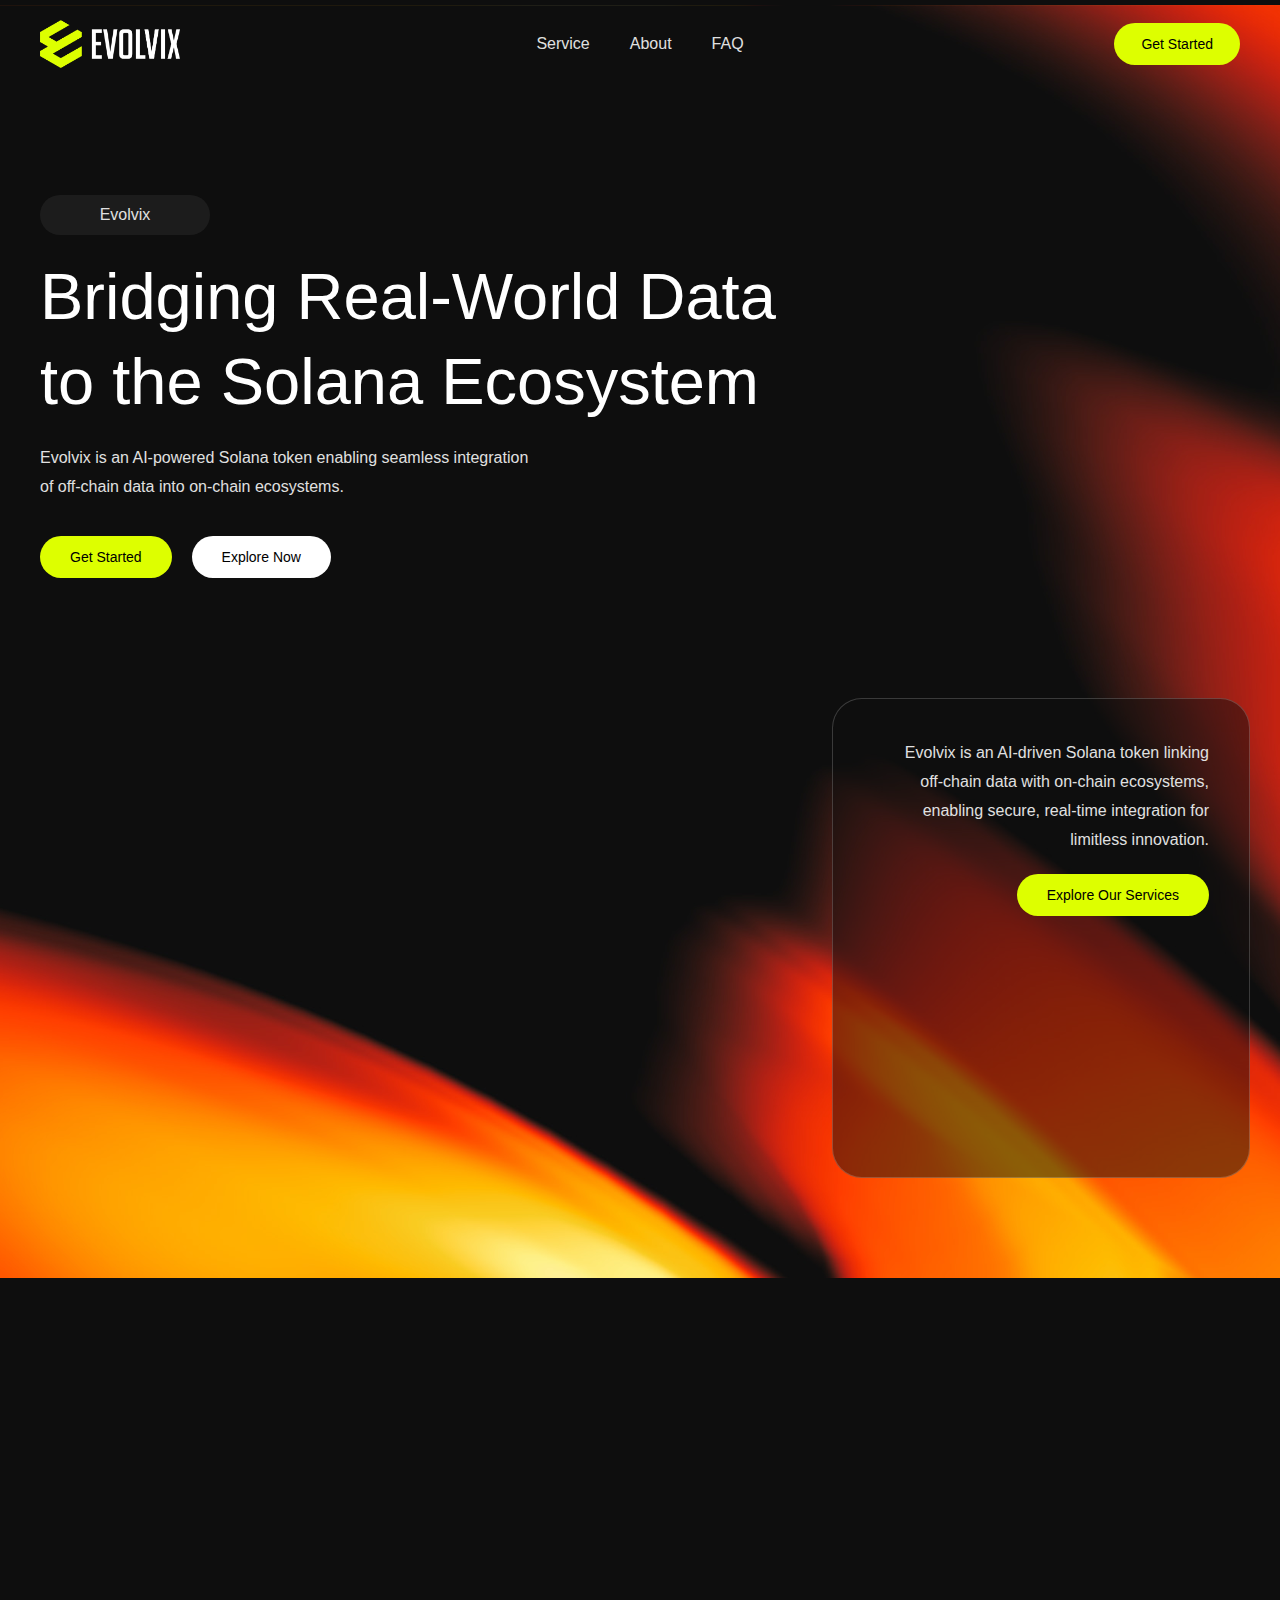
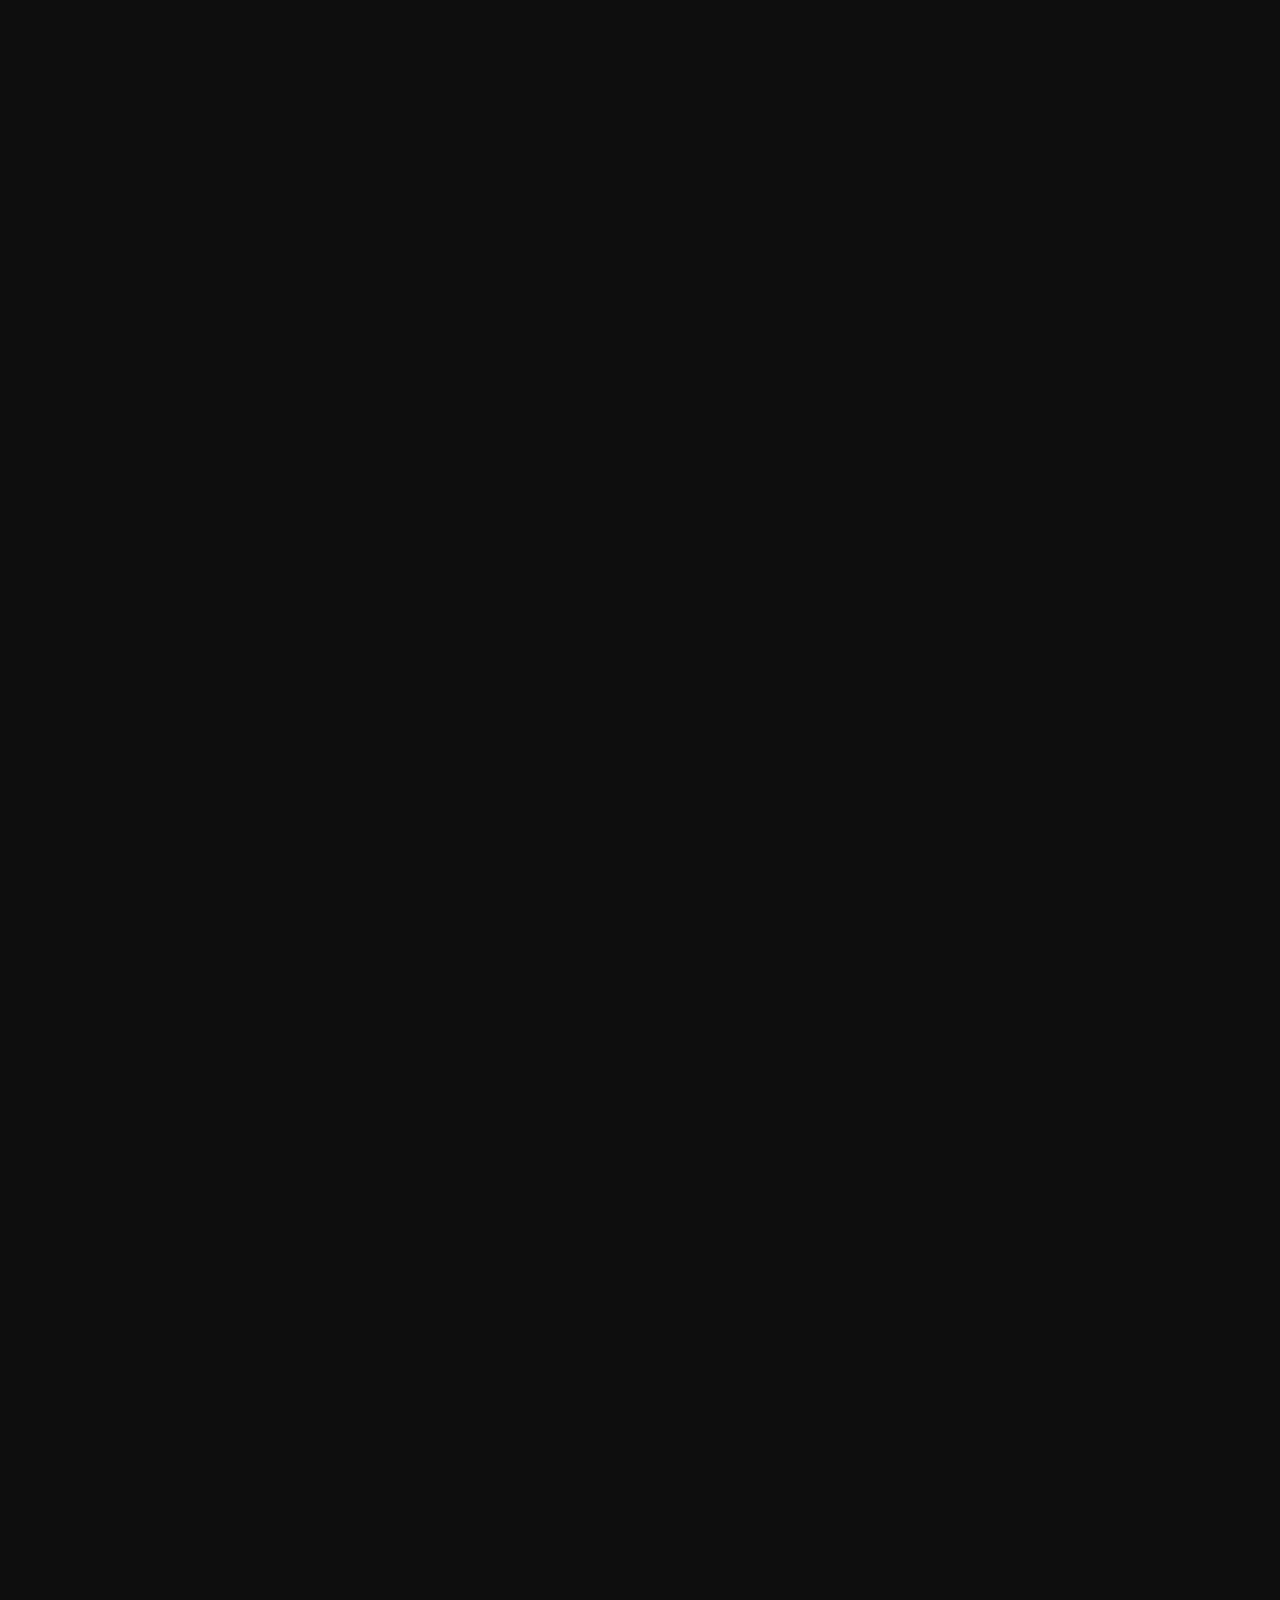
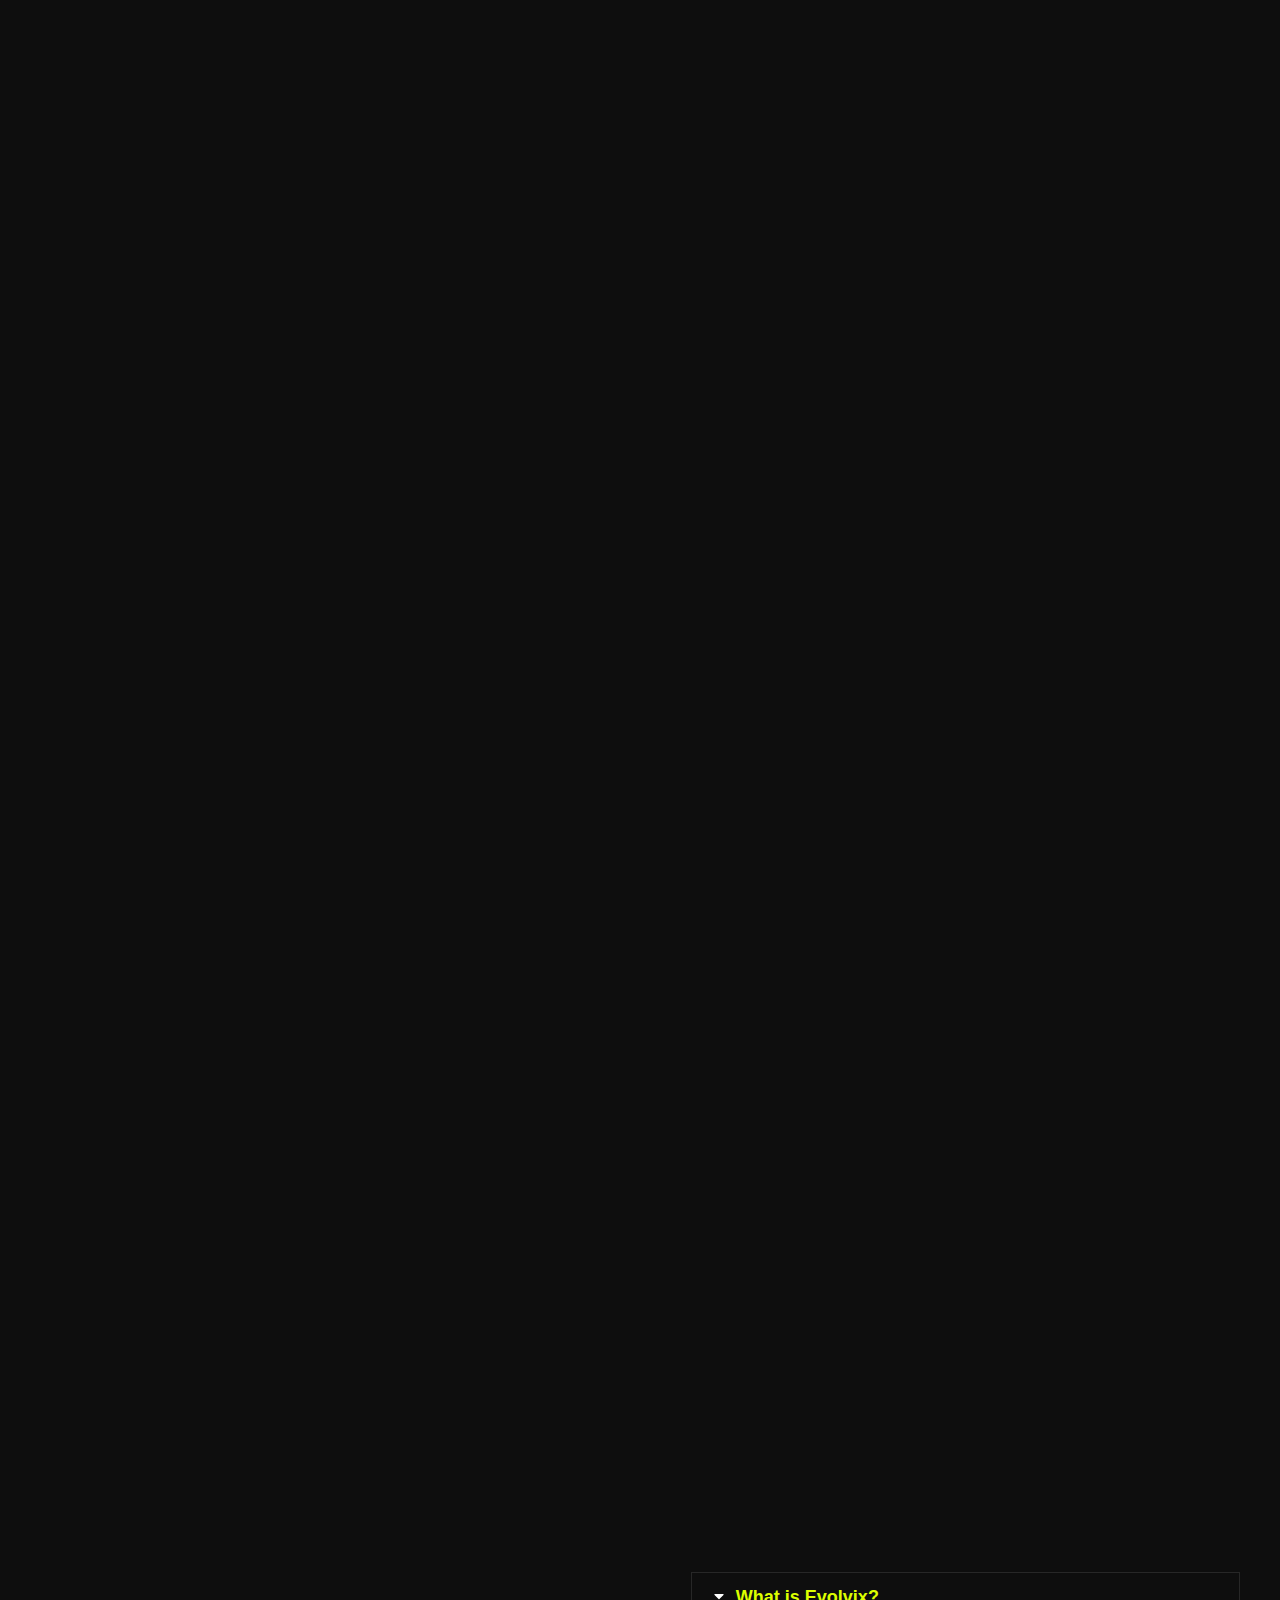
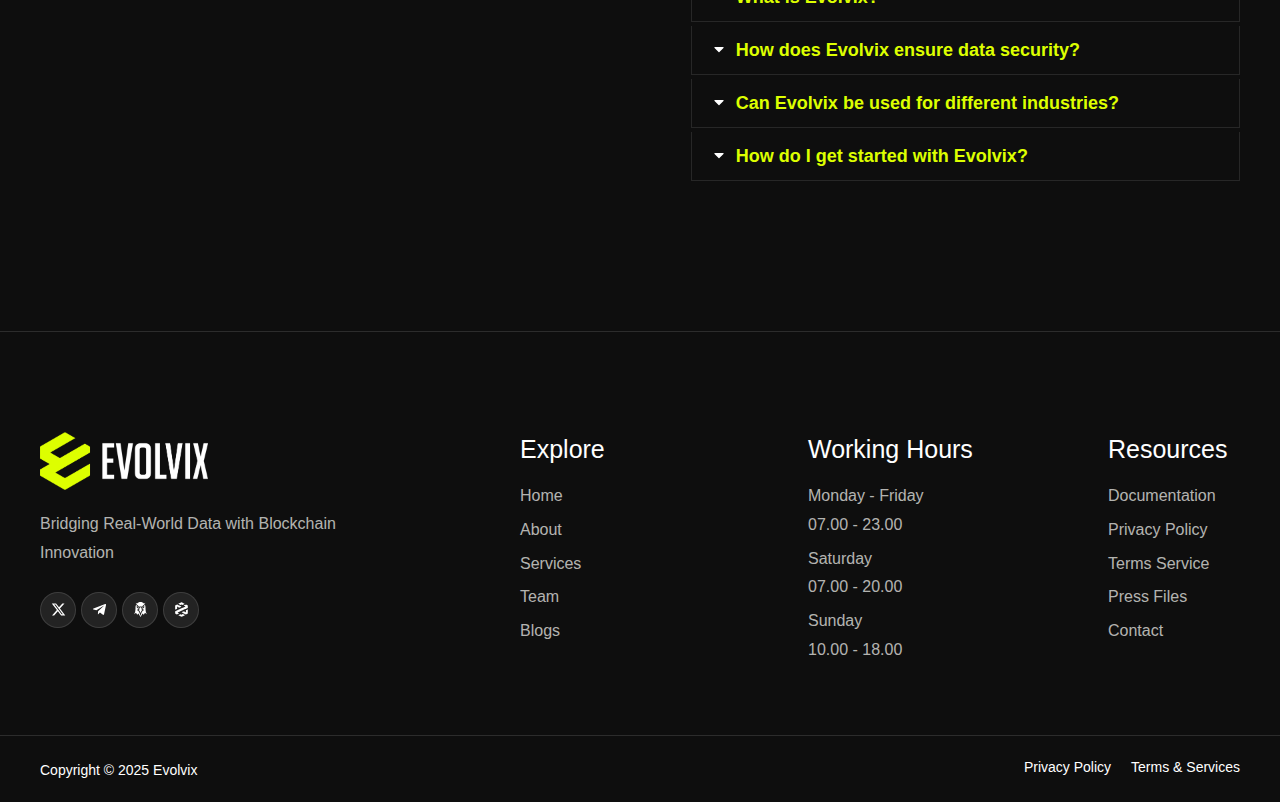
<file: index.htm>
﻿<!DOCTYPE html>
<html lang="en-US">
<head>
	<meta charset="UTF-8">
		<title>Evolvix AI</title>
<meta name='robots' content='max-image-preview:large'>
	<style>img:is([sizes="auto" i], [sizes^="auto," i]) { contain-intrinsic-size: 3000px 1500px }</style>
	<link rel="alternate" type="application/rss+xml" title="Evolvix AI &raquo; Feed" href="feed-index.htm">
<link rel="alternate" type="application/rss+xml" title="Evolvix AI &raquo; Comments Feed" href="comments-feedindex.htm">
<script>
window._wpemojiSettings = {"baseUrl":"https:\/\/s.w.org\/images\/core\/emoji\/15.0.3\/72x72\/","ext":".png","svgUrl":"https:\/\/s.w.org\/images\/core\/emoji\/15.0.3\/svg\/","svgExt":".svg","source":{"concatemoji":"https:\/\/evolvix.xyz\/wp-includes\/js\/wp-emoji-release.min.js?ver=6.7.2"}};
/*! This file is auto-generated */
!function(i,n){var o,s,e;function c(e){try{var t={supportTests:e,timestamp:(new Date).valueOf()};sessionStorage.setItem(o,JSON.stringify(t))}catch(e){}}function p(e,t,n){e.clearRect(0,0,e.canvas.width,e.canvas.height),e.fillText(t,0,0);var t=new Uint32Array(e.getImageData(0,0,e.canvas.width,e.canvas.height).data),r=(e.clearRect(0,0,e.canvas.width,e.canvas.height),e.fillText(n,0,0),new Uint32Array(e.getImageData(0,0,e.canvas.width,e.canvas.height).data));return t.every(function(e,t){return e===r[t]})}function u(e,t,n){switch(t){case"flag":return n(e,"\ud83c\udff3\ufe0f\u200d\u26a7\ufe0f","\ud83c\udff3\ufe0f\u200b\u26a7\ufe0f")?!1:!n(e,"\ud83c\uddfa\ud83c\uddf3","\ud83c\uddfa\u200b\ud83c\uddf3")&&!n(e,"\ud83c\udff4\udb40\udc67\udb40\udc62\udb40\udc65\udb40\udc6e\udb40\udc67\udb40\udc7f","\ud83c\udff4\u200b\udb40\udc67\u200b\udb40\udc62\u200b\udb40\udc65\u200b\udb40\udc6e\u200b\udb40\udc67\u200b\udb40\udc7f");case"emoji":return!n(e,"\ud83d\udc26\u200d\u2b1b","\ud83d\udc26\u200b\u2b1b")}return!1}function f(e,t,n){var r="undefined"!=typeof WorkerGlobalScope&&self instanceof WorkerGlobalScope?new OffscreenCanvas(300,150):i.createElement("canvas"),a=r.getContext("2d",{willReadFrequently:!0}),o=(a.textBaseline="top",a.font="600 32px Arial",{});return e.forEach(function(e){o[e]=t(a,e,n)}),o}function t(e){var t=i.createElement("script");t.src=e,t.defer=!0,i.head.appendChild(t)}"undefined"!=typeof Promise&&(o="wpEmojiSettingsSupports",s=["flag","emoji"],n.supports={everything:!0,everythingExceptFlag:!0},e=new Promise(function(e){i.addEventListener("DOMContentLoaded",e,{once:!0})}),new Promise(function(t){var n=function(){try{var e=JSON.parse(sessionStorage.getItem(o));if("object"==typeof e&&"number"==typeof e.timestamp&&(new Date).valueOf()<e.timestamp+604800&&"object"==typeof e.supportTests)return e.supportTests}catch(e){}return null}();if(!n){if("undefined"!=typeof Worker&&"undefined"!=typeof OffscreenCanvas&&"undefined"!=typeof URL&&URL.createObjectURL&&"undefined"!=typeof Blob)try{var e="postMessage("+f.toString()+"("+[JSON.stringify(s),u.toString(),p.toString()].join(",")+"));",r=new Blob([e],{type:"text/javascript"}),a=new Worker(URL.createObjectURL(r),{name:"wpTestEmojiSupports"});return void(a.onmessage=function(e){c(n=e.data),a.terminate(),t(n)})}catch(e){}c(n=f(s,u,p))}t(n)}).then(function(e){for(var t in e)n.supports[t]=e[t],n.supports.everything=n.supports.everything&&n.supports[t],"flag"!==t&&(n.supports.everythingExceptFlag=n.supports.everythingExceptFlag&&n.supports[t]);n.supports.everythingExceptFlag=n.supports.everythingExceptFlag&&!n.supports.flag,n.DOMReady=!1,n.readyCallback=function(){n.DOMReady=!0}}).then(function(){return e}).then(function(){var e;n.supports.everything||(n.readyCallback(),(e=n.source||{}).concatemoji?t(e.concatemoji):e.wpemoji&&e.twemoji&&(t(e.twemoji),t(e.wpemoji)))}))}((window,document),window._wpemojiSettings);
</script>
<link rel='stylesheet' id='gum-elementor-addon-css' href='style.css?ver=6.7.2' media='all'>
<style id='wp-emoji-styles-inline-css'>

	img.wp-smiley, img.emoji {
		display: inline !important;
		border: none !important;
		box-shadow: none !important;
		height: 1em !important;
		width: 1em !important;
		margin: 0 0.07em !important;
		vertical-align: -0.1em !important;
		background: none !important;
		padding: 0 !important;
	}
</style>
<style id='global-styles-inline-css'>
:root{--wp--preset--aspect-ratio--square: 1;--wp--preset--aspect-ratio--4-3: 4/3;--wp--preset--aspect-ratio--3-4: 3/4;--wp--preset--aspect-ratio--3-2: 3/2;--wp--preset--aspect-ratio--2-3: 2/3;--wp--preset--aspect-ratio--16-9: 16/9;--wp--preset--aspect-ratio--9-16: 9/16;--wp--preset--color--black: #000000;--wp--preset--color--cyan-bluish-gray: #abb8c3;--wp--preset--color--white: #ffffff;--wp--preset--color--pale-pink: #f78da7;--wp--preset--color--vivid-red: #cf2e2e;--wp--preset--color--luminous-vivid-orange: #ff6900;--wp--preset--color--luminous-vivid-amber: #fcb900;--wp--preset--color--light-green-cyan: #7bdcb5;--wp--preset--color--vivid-green-cyan: #00d084;--wp--preset--color--pale-cyan-blue: #8ed1fc;--wp--preset--color--vivid-cyan-blue: #0693e3;--wp--preset--color--vivid-purple: #9b51e0;--wp--preset--gradient--vivid-cyan-blue-to-vivid-purple: linear-gradient(135deg,rgba(6,147,227,1) 0%,rgb(155,81,224) 100%);--wp--preset--gradient--light-green-cyan-to-vivid-green-cyan: linear-gradient(135deg,rgb(122,220,180) 0%,rgb(0,208,130) 100%);--wp--preset--gradient--luminous-vivid-amber-to-luminous-vivid-orange: linear-gradient(135deg,rgba(252,185,0,1) 0%,rgba(255,105,0,1) 100%);--wp--preset--gradient--luminous-vivid-orange-to-vivid-red: linear-gradient(135deg,rgba(255,105,0,1) 0%,rgb(207,46,46) 100%);--wp--preset--gradient--very-light-gray-to-cyan-bluish-gray: linear-gradient(135deg,rgb(238,238,238) 0%,rgb(169,184,195) 100%);--wp--preset--gradient--cool-to-warm-spectrum: linear-gradient(135deg,rgb(74,234,220) 0%,rgb(151,120,209) 20%,rgb(207,42,186) 40%,rgb(238,44,130) 60%,rgb(251,105,98) 80%,rgb(254,248,76) 100%);--wp--preset--gradient--blush-light-purple: linear-gradient(135deg,rgb(255,206,236) 0%,rgb(152,150,240) 100%);--wp--preset--gradient--blush-bordeaux: linear-gradient(135deg,rgb(254,205,165) 0%,rgb(254,45,45) 50%,rgb(107,0,62) 100%);--wp--preset--gradient--luminous-dusk: linear-gradient(135deg,rgb(255,203,112) 0%,rgb(199,81,192) 50%,rgb(65,88,208) 100%);--wp--preset--gradient--pale-ocean: linear-gradient(135deg,rgb(255,245,203) 0%,rgb(182,227,212) 50%,rgb(51,167,181) 100%);--wp--preset--gradient--electric-grass: linear-gradient(135deg,rgb(202,248,128) 0%,rgb(113,206,126) 100%);--wp--preset--gradient--midnight: linear-gradient(135deg,rgb(2,3,129) 0%,rgb(40,116,252) 100%);--wp--preset--font-size--small: 13px;--wp--preset--font-size--medium: 20px;--wp--preset--font-size--large: 36px;--wp--preset--font-size--x-large: 42px;--wp--preset--spacing--20: 0.44rem;--wp--preset--spacing--30: 0.67rem;--wp--preset--spacing--40: 1rem;--wp--preset--spacing--50: 1.5rem;--wp--preset--spacing--60: 2.25rem;--wp--preset--spacing--70: 3.38rem;--wp--preset--spacing--80: 5.06rem;--wp--preset--shadow--natural: 6px 6px 9px rgba(0, 0, 0, 0.2);--wp--preset--shadow--deep: 12px 12px 50px rgba(0, 0, 0, 0.4);--wp--preset--shadow--sharp: 6px 6px 0px rgba(0, 0, 0, 0.2);--wp--preset--shadow--outlined: 6px 6px 0px -3px rgba(255, 255, 255, 1), 6px 6px rgba(0, 0, 0, 1);--wp--preset--shadow--crisp: 6px 6px 0px rgba(0, 0, 0, 1);}:root { --wp--style--global--content-size: 800px;--wp--style--global--wide-size: 1200px; }:where(body) { margin: 0; }.wp-site-blocks > .alignleft { float: left; margin-right: 2em; }.wp-site-blocks > .alignright { float: right; margin-left: 2em; }.wp-site-blocks > .aligncenter { justify-content: center; margin-left: auto; margin-right: auto; }:where(.wp-site-blocks) > * { margin-block-start: 24px; margin-block-end: 0; }:where(.wp-site-blocks) > :first-child { margin-block-start: 0; }:where(.wp-site-blocks) > :last-child { margin-block-end: 0; }:root { --wp--style--block-gap: 24px; }:root :where(.is-layout-flow) > :first-child{margin-block-start: 0;}:root :where(.is-layout-flow) > :last-child{margin-block-end: 0;}:root :where(.is-layout-flow) > *{margin-block-start: 24px;margin-block-end: 0;}:root :where(.is-layout-constrained) > :first-child{margin-block-start: 0;}:root :where(.is-layout-constrained) > :last-child{margin-block-end: 0;}:root :where(.is-layout-constrained) > *{margin-block-start: 24px;margin-block-end: 0;}:root :where(.is-layout-flex){gap: 24px;}:root :where(.is-layout-grid){gap: 24px;}.is-layout-flow > .alignleft{float: left;margin-inline-start: 0;margin-inline-end: 2em;}.is-layout-flow > .alignright{float: right;margin-inline-start: 2em;margin-inline-end: 0;}.is-layout-flow > .aligncenter{margin-left: auto !important;margin-right: auto !important;}.is-layout-constrained > .alignleft{float: left;margin-inline-start: 0;margin-inline-end: 2em;}.is-layout-constrained > .alignright{float: right;margin-inline-start: 2em;margin-inline-end: 0;}.is-layout-constrained > .aligncenter{margin-left: auto !important;margin-right: auto !important;}.is-layout-constrained > :where(:not(.alignleft):not(.alignright):not(.alignfull)){max-width: var(--wp--style--global--content-size);margin-left: auto !important;margin-right: auto !important;}.is-layout-constrained > .alignwide{max-width: var(--wp--style--global--wide-size);}body .is-layout-flex{display: flex;}.is-layout-flex{flex-wrap: wrap;align-items: center;}.is-layout-flex > :is(*, div){margin: 0;}body .is-layout-grid{display: grid;}.is-layout-grid > :is(*, div){margin: 0;}body{padding-top: 0px;padding-right: 0px;padding-bottom: 0px;padding-left: 0px;}a:where(:not(.wp-element-button)){text-decoration: underline;}:root :where(.wp-element-button, .wp-block-button__link){background-color: #32373c;border-width: 0;color: #fff;font-family: inherit;font-size: inherit;line-height: inherit;padding: calc(0.667em + 2px) calc(1.333em + 2px);text-decoration: none;}.has-black-color{color: var(--wp--preset--color--black) !important;}.has-cyan-bluish-gray-color{color: var(--wp--preset--color--cyan-bluish-gray) !important;}.has-white-color{color: var(--wp--preset--color--white) !important;}.has-pale-pink-color{color: var(--wp--preset--color--pale-pink) !important;}.has-vivid-red-color{color: var(--wp--preset--color--vivid-red) !important;}.has-luminous-vivid-orange-color{color: var(--wp--preset--color--luminous-vivid-orange) !important;}.has-luminous-vivid-amber-color{color: var(--wp--preset--color--luminous-vivid-amber) !important;}.has-light-green-cyan-color{color: var(--wp--preset--color--light-green-cyan) !important;}.has-vivid-green-cyan-color{color: var(--wp--preset--color--vivid-green-cyan) !important;}.has-pale-cyan-blue-color{color: var(--wp--preset--color--pale-cyan-blue) !important;}.has-vivid-cyan-blue-color{color: var(--wp--preset--color--vivid-cyan-blue) !important;}.has-vivid-purple-color{color: var(--wp--preset--color--vivid-purple) !important;}.has-black-background-color{background-color: var(--wp--preset--color--black) !important;}.has-cyan-bluish-gray-background-color{background-color: var(--wp--preset--color--cyan-bluish-gray) !important;}.has-white-background-color{background-color: var(--wp--preset--color--white) !important;}.has-pale-pink-background-color{background-color: var(--wp--preset--color--pale-pink) !important;}.has-vivid-red-background-color{background-color: var(--wp--preset--color--vivid-red) !important;}.has-luminous-vivid-orange-background-color{background-color: var(--wp--preset--color--luminous-vivid-orange) !important;}.has-luminous-vivid-amber-background-color{background-color: var(--wp--preset--color--luminous-vivid-amber) !important;}.has-light-green-cyan-background-color{background-color: var(--wp--preset--color--light-green-cyan) !important;}.has-vivid-green-cyan-background-color{background-color: var(--wp--preset--color--vivid-green-cyan) !important;}.has-pale-cyan-blue-background-color{background-color: var(--wp--preset--color--pale-cyan-blue) !important;}.has-vivid-cyan-blue-background-color{background-color: var(--wp--preset--color--vivid-cyan-blue) !important;}.has-vivid-purple-background-color{background-color: var(--wp--preset--color--vivid-purple) !important;}.has-black-border-color{border-color: var(--wp--preset--color--black) !important;}.has-cyan-bluish-gray-border-color{border-color: var(--wp--preset--color--cyan-bluish-gray) !important;}.has-white-border-color{border-color: var(--wp--preset--color--white) !important;}.has-pale-pink-border-color{border-color: var(--wp--preset--color--pale-pink) !important;}.has-vivid-red-border-color{border-color: var(--wp--preset--color--vivid-red) !important;}.has-luminous-vivid-orange-border-color{border-color: var(--wp--preset--color--luminous-vivid-orange) !important;}.has-luminous-vivid-amber-border-color{border-color: var(--wp--preset--color--luminous-vivid-amber) !important;}.has-light-green-cyan-border-color{border-color: var(--wp--preset--color--light-green-cyan) !important;}.has-vivid-green-cyan-border-color{border-color: var(--wp--preset--color--vivid-green-cyan) !important;}.has-pale-cyan-blue-border-color{border-color: var(--wp--preset--color--pale-cyan-blue) !important;}.has-vivid-cyan-blue-border-color{border-color: var(--wp--preset--color--vivid-cyan-blue) !important;}.has-vivid-purple-border-color{border-color: var(--wp--preset--color--vivid-purple) !important;}.has-vivid-cyan-blue-to-vivid-purple-gradient-background{background: var(--wp--preset--gradient--vivid-cyan-blue-to-vivid-purple) !important;}.has-light-green-cyan-to-vivid-green-cyan-gradient-background{background: var(--wp--preset--gradient--light-green-cyan-to-vivid-green-cyan) !important;}.has-luminous-vivid-amber-to-luminous-vivid-orange-gradient-background{background: var(--wp--preset--gradient--luminous-vivid-amber-to-luminous-vivid-orange) !important;}.has-luminous-vivid-orange-to-vivid-red-gradient-background{background: var(--wp--preset--gradient--luminous-vivid-orange-to-vivid-red) !important;}.has-very-light-gray-to-cyan-bluish-gray-gradient-background{background: var(--wp--preset--gradient--very-light-gray-to-cyan-bluish-gray) !important;}.has-cool-to-warm-spectrum-gradient-background{background: var(--wp--preset--gradient--cool-to-warm-spectrum) !important;}.has-blush-light-purple-gradient-background{background: var(--wp--preset--gradient--blush-light-purple) !important;}.has-blush-bordeaux-gradient-background{background: var(--wp--preset--gradient--blush-bordeaux) !important;}.has-luminous-dusk-gradient-background{background: var(--wp--preset--gradient--luminous-dusk) !important;}.has-pale-ocean-gradient-background{background: var(--wp--preset--gradient--pale-ocean) !important;}.has-electric-grass-gradient-background{background: var(--wp--preset--gradient--electric-grass) !important;}.has-midnight-gradient-background{background: var(--wp--preset--gradient--midnight) !important;}.has-small-font-size{font-size: var(--wp--preset--font-size--small) !important;}.has-medium-font-size{font-size: var(--wp--preset--font-size--medium) !important;}.has-large-font-size{font-size: var(--wp--preset--font-size--large) !important;}.has-x-large-font-size{font-size: var(--wp--preset--font-size--x-large) !important;}
:root :where(.wp-block-pullquote){font-size: 1.5em;line-height: 1.6;}
</style>
<link rel='stylesheet' id='cute-alert-css' href='cute-alert-style.css?ver=3.9.3' media='all'>
<link rel='stylesheet' id='text-editor-style-css' href='text-editor.css?ver=3.9.3' media='all'>
<link rel='stylesheet' id='hello-elementor-css' href='style.min.css?ver=3.2.1' media='all'>
<link rel='stylesheet' id='hello-elementor-theme-style-css' href='theme.min.css?ver=3.2.1' media='all'>
<link rel='stylesheet' id='hello-elementor-header-footer-css' href='header-footer.min.css?ver=3.2.1' media='all'>
<link rel='stylesheet' id='elementor-frontend-css' href='frontend-lite.min.css?ver=3.23.4' media='all'>
<link rel='stylesheet' id='elementor-post-16-css' href='post-16.css?ver=1739338565' media='all'>
<link rel='stylesheet' id='swiper-css' href='swiper.min.css?ver=8.4.5' media='all'>
<link rel='stylesheet' id='elementor-pro-css' href='css-frontend-lite.min.css?ver=3.23.3' media='all'>
<link rel='stylesheet' id='elementor-post-8-css' href='post-8.css?ver=1739338567' media='all'>
<link rel='stylesheet' id='ekit-widget-styles-css' href='widget-styles.css?ver=3.3.8' media='all'>
<link rel='stylesheet' id='ekit-responsive-css' href='responsive.css?ver=3.3.8' media='all'>
<link rel='stylesheet' id='google-fonts-1-css' href='css?family=DM+Sans%3A100%2C100italic%2C200%2C200italic%2C300%2C300italic%2C400%2C400italic%2C500%2C500italic%2C600%2C600italic%2C700%2C700italic%2C800%2C800italic%2C900%2C900italic&#038;display=swap&#038;ver=6.7.2' media='all'>
<link rel='stylesheet' id='elementor-icons-ekiticons-css' href='ekiticons.css?ver=3.3.8' media='all'>
<link rel="preconnect" href="https://fonts.gstatic.com/" crossorigin=""><script src="jquery.min.js?ver=3.7.1" id="jquery-core-js"></script>
<script src="jquery-migrate.min.js?ver=3.4.1" id="jquery-migrate-js"></script>
<link rel="https://api.w.org/" href="wp-jsonindex.htm"><link rel="alternate" title="JSON" type="application/json" href="8"><link rel="EditURI" type="application/rsd+xml" title="RSD" href="xmlrpc.php?rsd">
<meta name="generator" content="WordPress 6.7.2">
<link rel="canonical" href="index.htm">
<link rel='shortlink' href='index.htm'>
<link rel="alternate" title="oEmbed (JSON)" type="application/json+oembed" href="embed?url=https%3A%2F%2Fevolvix.xyz%2F">
<link rel="alternate" title="oEmbed (XML)" type="text/xml+oembed" href="embed-1?url=https%3A%2F%2Fevolvix.xyz%2F&#038;format=xml">
<meta name="generator" content="Elementor 3.23.4; features: e_optimized_css_loading, e_font_icon_svg, additional_custom_breakpoints, e_optimized_control_loading, e_lazyload, e_element_cache; settings: css_print_method-external, google_font-enabled, font_display-swap">
			<style>
				.e-con.e-parent:nth-of-type(n+4):not(.e-lazyloaded):not(.e-no-lazyload),
				.e-con.e-parent:nth-of-type(n+4):not(.e-lazyloaded):not(.e-no-lazyload) * {
					background-image: none !important;
				}
				@media screen and (max-height: 1024px) {
					.e-con.e-parent:nth-of-type(n+3):not(.e-lazyloaded):not(.e-no-lazyload),
					.e-con.e-parent:nth-of-type(n+3):not(.e-lazyloaded):not(.e-no-lazyload) * {
						background-image: none !important;
					}
				}
				@media screen and (max-height: 640px) {
					.e-con.e-parent:nth-of-type(n+2):not(.e-lazyloaded):not(.e-no-lazyload),
					.e-con.e-parent:nth-of-type(n+2):not(.e-lazyloaded):not(.e-no-lazyload) * {
						background-image: none !important;
					}
				}
			</style>
						<meta name="theme-color" content="#0E0E0E">
			<link rel="icon" href="ICON-WEB-EVOLVIX-150x150.png" sizes="32x32">
<link rel="icon" href="ICON-WEB-EVOLVIX.png" sizes="192x192">
<link rel="apple-touch-icon" href="ICON-WEB-EVOLVIX.png">
<meta name="msapplication-TileImage" content="ICON-WEB-EVOLVIX.png">
	<meta name="viewport" content="width=device-width, initial-scale=1.0, viewport-fit=cover"></head>
<body class="home page-template page-template-elementor_canvas page page-id-8 wp-embed-responsive elementor-default elementor-template-canvas elementor-kit-16 elementor-page elementor-page-8">
			<div data-elementor-type="wp-post" data-elementor-id="8" class="elementor elementor-8" data-elementor-post-type="page">
				<div class="elementor-element elementor-element-5bda0da0 e-flex e-con-boxed e-con e-parent" data-id="5bda0da0" data-element_type="container" data-settings="{&quot;background_background&quot;:&quot;classic&quot;}">
					<div class="e-con-inner">
		<div class="elementor-element elementor-element-3841ebbb e-con-full e-flex e-con e-child" data-id="3841ebbb" data-element_type="container">
				<div class="elementor-element elementor-element-6e9657f4 elementor-widget elementor-widget-image" data-id="6e9657f4" data-element_type="widget" data-widget_type="image.default">
				<div class="elementor-widget-container">
			<style>/*! elementor - v3.23.0 - 05-08-2024 */
.elementor-widget-image{text-align:center}.elementor-widget-image a{display:inline-block}.elementor-widget-image a img[src$=".svg"]{width:48px}.elementor-widget-image img{vertical-align:middle;display:inline-block}</style>											<a href="#">
							<img fetchpriority="high" decoding="async" width="800" height="275" src="evolvix1.png" class="attachment-large size-large wp-image-69" alt="" srcset="evolvix1.png 1005w, evolvix1-300x103.png 300w, evolvix1-768x264.png 768w" sizes="(max-width: 800px) 100vw, 800px">								</a>
													</div>
				</div>
				</div>
		<div class="elementor-element elementor-element-74ab87c6 e-con-full e-flex e-con e-child" data-id="74ab87c6" data-element_type="container">
				<div class="elementor-element elementor-element-80a1b93 elementor-icon-list--layout-inline elementor-align-center elementor-list-item-link-full_width elementor-widget elementor-widget-icon-list" data-id="80a1b93" data-element_type="widget" data-widget_type="icon-list.default">
				<div class="elementor-widget-container">
			<link rel="stylesheet" href="widget-icon-list.min.css">		<ul class="elementor-icon-list-items elementor-inline-items">
							<li class="elementor-icon-list-item elementor-inline-item">
										<span class="elementor-icon-list-text">Service</span>
									</li>
								<li class="elementor-icon-list-item elementor-inline-item">
										<span class="elementor-icon-list-text">About</span>
									</li>
								<li class="elementor-icon-list-item elementor-inline-item">
										<span class="elementor-icon-list-text">FAQ</span>
									</li>
						</ul>
				</div>
				</div>
				</div>
		<div class="elementor-element elementor-element-2dd8c9b4 e-con-full e-flex e-con e-child" data-id="2dd8c9b4" data-element_type="container">
				<div class="elementor-element elementor-element-3a8f3f3e elementor-align-right elementor-widget elementor-widget-button" data-id="3a8f3f3e" data-element_type="widget" data-widget_type="button.default">
				<div class="elementor-widget-container">
					<div class="elementor-button-wrapper">
			<a class="elementor-button elementor-button-link elementor-size-sm" href="#">
						<span class="elementor-button-content-wrapper">
									<span class="elementor-button-text">Get Started</span>
					</span>
					</a>
		</div>
				</div>
				</div>
				</div>
					</div>
				</div>
		<div class="elementor-element elementor-element-5d961ca9 e-con-full e-flex e-con e-parent" data-id="5d961ca9" data-element_type="container" data-settings="{&quot;background_background&quot;:&quot;classic&quot;}">
		<div class="elementor-element elementor-element-2877287a e-flex e-con-boxed e-con e-child" data-id="2877287a" data-element_type="container">
					<div class="e-con-inner">
		<div class="elementor-element elementor-element-650f2053 e-con-full e-flex elementor-invisible e-con e-child" data-id="650f2053" data-element_type="container" data-settings="{&quot;background_background&quot;:&quot;classic&quot;,&quot;animation&quot;:&quot;fadeIn&quot;}">
				<div class="elementor-element elementor-element-7cec989 elementor-widget elementor-widget-text-editor" data-id="7cec989" data-element_type="widget" data-widget_type="text-editor.default">
				<div class="elementor-widget-container">
			<style>/*! elementor - v3.23.0 - 05-08-2024 */
.elementor-widget-text-editor.elementor-drop-cap-view-stacked .elementor-drop-cap{background-color:#69727d;color:#fff}.elementor-widget-text-editor.elementor-drop-cap-view-framed .elementor-drop-cap{color:#69727d;border:3px solid;background-color:transparent}.elementor-widget-text-editor:not(.elementor-drop-cap-view-default) .elementor-drop-cap{margin-top:8px}.elementor-widget-text-editor:not(.elementor-drop-cap-view-default) .elementor-drop-cap-letter{width:1em;height:1em}.elementor-widget-text-editor .elementor-drop-cap{float:left;text-align:center;line-height:1;font-size:50px}.elementor-widget-text-editor .elementor-drop-cap-letter{display:inline-block}</style>				<p>Evolvix</p>						</div>
				</div>
				</div>
					</div>
				</div>
		<div class="elementor-element elementor-element-48be5e0f e-flex e-con-boxed e-con e-child" data-id="48be5e0f" data-element_type="container">
					<div class="e-con-inner">
				<div class="elementor-element elementor-element-ad48ec0 elementor-widget__width-inherit elementor-invisible elementor-widget elementor-widget-heading" data-id="ad48ec0" data-element_type="widget" data-settings="{&quot;_animation&quot;:&quot;fadeIn&quot;,&quot;_animation_delay&quot;:200}" data-widget_type="heading.default">
				<div class="elementor-widget-container">
			<style>/*! elementor - v3.23.0 - 05-08-2024 */
.elementor-heading-title{padding:0;margin:0;line-height:1}.elementor-widget-heading .elementor-heading-title[class*=elementor-size-]>a{color:inherit;font-size:inherit;line-height:inherit}.elementor-widget-heading .elementor-heading-title.elementor-size-small{font-size:15px}.elementor-widget-heading .elementor-heading-title.elementor-size-medium{font-size:19px}.elementor-widget-heading .elementor-heading-title.elementor-size-large{font-size:29px}.elementor-widget-heading .elementor-heading-title.elementor-size-xl{font-size:39px}.elementor-widget-heading .elementor-heading-title.elementor-size-xxl{font-size:59px}</style><h1 class="elementor-heading-title elementor-size-default">Bridging Real-World Data to the Solana Ecosystem</h1>		</div>
				</div>
				<div class="elementor-element elementor-element-28146b07 elementor-widget__width-inherit elementor-invisible elementor-widget elementor-widget-text-editor" data-id="28146b07" data-element_type="widget" data-settings="{&quot;_animation&quot;:&quot;fadeIn&quot;,&quot;_animation_delay&quot;:400}" data-widget_type="text-editor.default">
				<div class="elementor-widget-container">
							<p>Evolvix is an AI-powered Solana token enabling seamless integration of off-chain data into on-chain ecosystems.</p>						</div>
				</div>
				<div class="elementor-element elementor-element-3b0890cb elementor-invisible elementor-widget elementor-widget-button" data-id="3b0890cb" data-element_type="widget" data-settings="{&quot;_animation&quot;:&quot;fadeIn&quot;,&quot;_animation_delay&quot;:600}" data-widget_type="button.default">
				<div class="elementor-widget-container">
					<div class="elementor-button-wrapper">
			<a class="elementor-button elementor-button-link elementor-size-sm" href="#">
						<span class="elementor-button-content-wrapper">
									<span class="elementor-button-text">Get Started</span>
					</span>
					</a>
		</div>
				</div>
				</div>
				<div class="elementor-element elementor-element-4175245 elementor-invisible elementor-widget elementor-widget-button" data-id="4175245" data-element_type="widget" data-settings="{&quot;_animation&quot;:&quot;fadeIn&quot;,&quot;_animation_delay&quot;:700}" data-widget_type="button.default">
				<div class="elementor-widget-container">
					<div class="elementor-button-wrapper">
			<a class="elementor-button elementor-button-link elementor-size-sm" href="#">
						<span class="elementor-button-content-wrapper">
									<span class="elementor-button-text">Explore Now</span>
					</span>
					</a>
		</div>
				</div>
				</div>
					</div>
				</div>
		<div class="elementor-element elementor-element-1cceb9cf e-con-full e-flex e-con e-child" data-id="1cceb9cf" data-element_type="container">
		<div class="elementor-element elementor-element-7a5155ef e-con-full e-flex elementor-invisible e-con e-child" data-id="7a5155ef" data-element_type="container" data-settings="{&quot;background_background&quot;:&quot;slideshow&quot;,&quot;background_slideshow_gallery&quot;:[{&quot;id&quot;:&quot;30&quot;,&quot;url&quot;:&quot;https:\/\/evolvix.xyz\/wp-content\/uploads\/2025\/01\/corporate-spies-evading-law-enforcement-A4QJPRF.jpg&quot;},{&quot;id&quot;:&quot;26&quot;,&quot;url&quot;:&quot;https:\/\/evolvix.xyz\/wp-content\/uploads\/2025\/01\/cybersecurity-woman-and-computer-with-global-info-PQ5XGET.jpg&quot;},{&quot;id&quot;:&quot;31&quot;,&quot;url&quot;:&quot;https:\/\/evolvix.xyz\/wp-content\/uploads\/2025\/01\/international-terrorist-making-a-aggressive-and-da-ABZU2DK.jpg&quot;}],&quot;animation&quot;:&quot;fadeIn&quot;,&quot;background_slideshow_loop&quot;:&quot;yes&quot;,&quot;background_slideshow_slide_duration&quot;:5000,&quot;background_slideshow_slide_transition&quot;:&quot;fade&quot;,&quot;background_slideshow_transition_duration&quot;:500}">
				<div class="elementor-element elementor-element-515ab822 elementor-widget-divider--view-line elementor-widget elementor-widget-divider" data-id="515ab822" data-element_type="widget" data-widget_type="divider.default">
				<div class="elementor-widget-container">
			<style>/*! elementor - v3.23.0 - 05-08-2024 */
.elementor-widget-divider{--divider-border-style:none;--divider-border-width:1px;--divider-color:#0c0d0e;--divider-icon-size:20px;--divider-element-spacing:10px;--divider-pattern-height:24px;--divider-pattern-size:20px;--divider-pattern-url:none;--divider-pattern-repeat:repeat-x}.elementor-widget-divider .elementor-divider{display:flex}.elementor-widget-divider .elementor-divider__text{font-size:15px;line-height:1;max-width:95%}.elementor-widget-divider .elementor-divider__element{margin:0 var(--divider-element-spacing);flex-shrink:0}.elementor-widget-divider .elementor-icon{font-size:var(--divider-icon-size)}.elementor-widget-divider .elementor-divider-separator{display:flex;margin:0;direction:ltr}.elementor-widget-divider--view-line_icon .elementor-divider-separator,.elementor-widget-divider--view-line_text .elementor-divider-separator{align-items:center}.elementor-widget-divider--view-line_icon .elementor-divider-separator:after,.elementor-widget-divider--view-line_icon .elementor-divider-separator:before,.elementor-widget-divider--view-line_text .elementor-divider-separator:after,.elementor-widget-divider--view-line_text .elementor-divider-separator:before{display:block;content:"";border-block-end:0;flex-grow:1;border-block-start:var(--divider-border-width) var(--divider-border-style) var(--divider-color)}.elementor-widget-divider--element-align-left .elementor-divider .elementor-divider-separator>.elementor-divider__svg:first-of-type{flex-grow:0;flex-shrink:100}.elementor-widget-divider--element-align-left .elementor-divider-separator:before{content:none}.elementor-widget-divider--element-align-left .elementor-divider__element{margin-left:0}.elementor-widget-divider--element-align-right .elementor-divider .elementor-divider-separator>.elementor-divider__svg:last-of-type{flex-grow:0;flex-shrink:100}.elementor-widget-divider--element-align-right .elementor-divider-separator:after{content:none}.elementor-widget-divider--element-align-right .elementor-divider__element{margin-right:0}.elementor-widget-divider--element-align-start .elementor-divider .elementor-divider-separator>.elementor-divider__svg:first-of-type{flex-grow:0;flex-shrink:100}.elementor-widget-divider--element-align-start .elementor-divider-separator:before{content:none}.elementor-widget-divider--element-align-start .elementor-divider__element{margin-inline-start:0}.elementor-widget-divider--element-align-end .elementor-divider .elementor-divider-separator>.elementor-divider__svg:last-of-type{flex-grow:0;flex-shrink:100}.elementor-widget-divider--element-align-end .elementor-divider-separator:after{content:none}.elementor-widget-divider--element-align-end .elementor-divider__element{margin-inline-end:0}.elementor-widget-divider:not(.elementor-widget-divider--view-line_text):not(.elementor-widget-divider--view-line_icon) .elementor-divider-separator{border-block-start:var(--divider-border-width) var(--divider-border-style) var(--divider-color)}.elementor-widget-divider--separator-type-pattern{--divider-border-style:none}.elementor-widget-divider--separator-type-pattern.elementor-widget-divider--view-line .elementor-divider-separator,.elementor-widget-divider--separator-type-pattern:not(.elementor-widget-divider--view-line) .elementor-divider-separator:after,.elementor-widget-divider--separator-type-pattern:not(.elementor-widget-divider--view-line) .elementor-divider-separator:before,.elementor-widget-divider--separator-type-pattern:not([class*=elementor-widget-divider--view]) .elementor-divider-separator{width:100%;min-height:var(--divider-pattern-height);-webkit-mask-size:var(--divider-pattern-size) 100%;mask-size:var(--divider-pattern-size) 100%;-webkit-mask-repeat:var(--divider-pattern-repeat);mask-repeat:var(--divider-pattern-repeat);background-color:var(--divider-color);-webkit-mask-image:var(--divider-pattern-url);mask-image:var(--divider-pattern-url)}.elementor-widget-divider--no-spacing{--divider-pattern-size:auto}.elementor-widget-divider--bg-round{--divider-pattern-repeat:round}.rtl .elementor-widget-divider .elementor-divider__text{direction:rtl}.e-con-inner>.elementor-widget-divider,.e-con>.elementor-widget-divider{width:var(--container-widget-width,100%);--flex-grow:var(--container-widget-flex-grow)}</style>		<div class="elementor-divider">
			<span class="elementor-divider-separator">
						</span>
		</div>
				</div>
				</div>
				</div>
		<div class="elementor-element elementor-element-5a230561 e-con-full e-flex elementor-invisible e-con e-child" data-id="5a230561" data-element_type="container" data-settings="{&quot;background_background&quot;:&quot;classic&quot;,&quot;animation&quot;:&quot;fadeIn&quot;,&quot;animation_delay&quot;:200}">
		<div class="elementor-element elementor-element-5a6cb263 e-flex e-con-boxed e-con e-child" data-id="5a6cb263" data-element_type="container">
					<div class="e-con-inner">
				<div class="elementor-element elementor-element-461c2078 elementor-widget__width-initial elementor-widget elementor-widget-text-editor" data-id="461c2078" data-element_type="widget" data-widget_type="text-editor.default">
				<div class="elementor-widget-container">
							<p>Evolvix is an AI-driven Solana token linking off-chain data with on-chain ecosystems, enabling secure, real-time integration for limitless innovation.</p>						</div>
				</div>
				<div class="elementor-element elementor-element-294cb1b4 elementor-widget elementor-widget-button" data-id="294cb1b4" data-element_type="widget" data-widget_type="button.default">
				<div class="elementor-widget-container">
					<div class="elementor-button-wrapper">
			<a class="elementor-button elementor-button-link elementor-size-sm" href="#service">
						<span class="elementor-button-content-wrapper">
									<span class="elementor-button-text">Explore Our Services</span>
					</span>
					</a>
		</div>
				</div>
				</div>
					</div>
				</div>
				</div>
				</div>
				</div>
		<div class="elementor-element elementor-element-1b31f5c0 e-flex e-con-boxed e-con e-parent" data-id="1b31f5c0" data-element_type="container" id="service">
					<div class="e-con-inner">
				<div class="elementor-element elementor-element-3c5bbf83 elementor-align-center elementor-invisible elementor-widget elementor-widget-button" data-id="3c5bbf83" data-element_type="widget" data-settings="{&quot;_animation&quot;:&quot;fadeIn&quot;}" data-widget_type="button.default">
				<div class="elementor-widget-container">
					<div class="elementor-button-wrapper">
			<a class="elementor-button elementor-size-sm" role="button">
						<span class="elementor-button-content-wrapper">
									<span class="elementor-button-text">Our Service</span>
					</span>
					</a>
		</div>
				</div>
				</div>
				<div class="elementor-element elementor-element-1a5e7a9a elementor-invisible elementor-widget elementor-widget-heading" data-id="1a5e7a9a" data-element_type="widget" data-settings="{&quot;_animation&quot;:&quot;fadeIn&quot;,&quot;_animation_delay&quot;:200}" data-widget_type="heading.default">
				<div class="elementor-widget-container">
			<h2 class="elementor-heading-title elementor-size-default">Powering Seamless Data Integration</h2>		</div>
				</div>
				<div class="elementor-element elementor-element-71a0ef1a elementor-invisible elementor-widget elementor-widget-text-editor" data-id="71a0ef1a" data-element_type="widget" data-settings="{&quot;_animation&quot;:&quot;fadeIn&quot;,&quot;_animation_delay&quot;:400}" data-widget_type="text-editor.default">
				<div class="elementor-widget-container">
							<p>Evolvix offers cutting-edge solutions to bridge off-chain data with Solana’s on-chain ecosystem, empowering developers to build smarter, more connected applications.</p>						</div>
				</div>
		<div class="elementor-element elementor-element-1cbfac0 e-grid e-con-full e-con e-child" data-id="1cbfac0" data-element_type="container">
		<div class="elementor-element elementor-element-411b9087 e-flex e-con-boxed elementor-invisible e-con e-child" data-id="411b9087" data-element_type="container" data-settings="{&quot;background_background&quot;:&quot;gradient&quot;,&quot;animation&quot;:&quot;fadeIn&quot;,&quot;animation_delay&quot;:400}">
					<div class="e-con-inner">
				<div class="elementor-element elementor-element-2f8635ca elementor-position-top elementor-widget elementor-widget-image-box" data-id="2f8635ca" data-element_type="widget" data-widget_type="image-box.default">
				<div class="elementor-widget-container">
			<style>/*! elementor - v3.23.0 - 05-08-2024 */
.elementor-widget-image-box .elementor-image-box-content{width:100%}@media (min-width:768px){.elementor-widget-image-box.elementor-position-left .elementor-image-box-wrapper,.elementor-widget-image-box.elementor-position-right .elementor-image-box-wrapper{display:flex}.elementor-widget-image-box.elementor-position-right .elementor-image-box-wrapper{text-align:end;flex-direction:row-reverse}.elementor-widget-image-box.elementor-position-left .elementor-image-box-wrapper{text-align:start;flex-direction:row}.elementor-widget-image-box.elementor-position-top .elementor-image-box-img{margin:auto}.elementor-widget-image-box.elementor-vertical-align-top .elementor-image-box-wrapper{align-items:flex-start}.elementor-widget-image-box.elementor-vertical-align-middle .elementor-image-box-wrapper{align-items:center}.elementor-widget-image-box.elementor-vertical-align-bottom .elementor-image-box-wrapper{align-items:flex-end}}@media (max-width:767px){.elementor-widget-image-box .elementor-image-box-img{margin-left:auto!important;margin-right:auto!important;margin-bottom:15px}}.elementor-widget-image-box .elementor-image-box-img{display:inline-block}.elementor-widget-image-box .elementor-image-box-title a{color:inherit}.elementor-widget-image-box .elementor-image-box-wrapper{text-align:center}.elementor-widget-image-box .elementor-image-box-description{margin:0}</style><div class="elementor-image-box-wrapper"><figure class="elementor-image-box-img"><img decoding="async" width="1000" height="1001" src="icon1-1.png" class="attachment-full size-full wp-image-32" alt="" srcset="icon1-1.png 1000w, icon1-1-300x300.png 300w, icon1-1-150x150.png 150w, icon1-1-768x769.png 768w" sizes="(max-width: 1000px) 100vw, 1000px"></figure><div class="elementor-image-box-content"><h3 class="elementor-image-box-title">Real-Time Data Bridging</h3><p class="elementor-image-box-description">Securely integrate real-world data into the blockchain with low latency and unmatched reliability.</p></div></div>		</div>
				</div>
					</div>
				</div>
		<div class="elementor-element elementor-element-2a1dba09 e-flex e-con-boxed elementor-invisible e-con e-child" data-id="2a1dba09" data-element_type="container" data-settings="{&quot;background_background&quot;:&quot;gradient&quot;,&quot;animation&quot;:&quot;fadeIn&quot;,&quot;animation_delay&quot;:500}">
					<div class="e-con-inner">
				<div class="elementor-element elementor-element-1b945089 elementor-position-top elementor-widget elementor-widget-image-box" data-id="1b945089" data-element_type="widget" data-widget_type="image-box.default">
				<div class="elementor-widget-container">
			<div class="elementor-image-box-wrapper"><figure class="elementor-image-box-img"><img decoding="async" width="1001" height="1001" src="icon2-1.png" class="attachment-full size-full wp-image-33" alt="" srcset="icon2-1.png 1001w, icon2-1-300x300.png 300w, icon2-1-150x150.png 150w, icon2-1-768x768.png 768w" sizes="(max-width: 1001px) 100vw, 1001px"></figure><div class="elementor-image-box-content"><h3 class="elementor-image-box-title">AI-Powered Analytics</h3><p class="elementor-image-box-description">Leverage advanced AI to ensure accurate data processing and actionable insights for your applications.</p></div></div>		</div>
				</div>
					</div>
				</div>
		<div class="elementor-element elementor-element-6c41962e e-flex e-con-boxed elementor-invisible e-con e-child" data-id="6c41962e" data-element_type="container" data-settings="{&quot;background_background&quot;:&quot;gradient&quot;,&quot;animation&quot;:&quot;fadeIn&quot;,&quot;animation_delay&quot;:600}">
					<div class="e-con-inner">
				<div class="elementor-element elementor-element-10742ba4 elementor-position-top elementor-widget elementor-widget-image-box" data-id="10742ba4" data-element_type="widget" data-widget_type="image-box.default">
				<div class="elementor-widget-container">
			<div class="elementor-image-box-wrapper"><figure class="elementor-image-box-img"><img loading="lazy" decoding="async" width="1001" height="1001" src="icon3-1.png" class="attachment-full size-full wp-image-34" alt="" srcset="icon3-1.png 1001w, icon3-1-300x300.png 300w, icon3-1-150x150.png 150w, icon3-1-768x768.png 768w" sizes="(max-width: 1001px) 100vw, 1001px"></figure><div class="elementor-image-box-content"><h3 class="elementor-image-box-title">Customizable</h3><p class="elementor-image-box-description">Tailor data solutions to fit your unique project needs, from DeFi to supply chain and beyond.</p></div></div>		</div>
				</div>
					</div>
				</div>
				</div>
					</div>
				</div>
		<div class="elementor-element elementor-element-7210b2ea e-flex e-con-boxed e-con e-parent" data-id="7210b2ea" data-element_type="container">
					<div class="e-con-inner">
		<div class="elementor-element elementor-element-26cb6081 e-con-full e-flex elementor-invisible e-con e-child" data-id="26cb6081" data-element_type="container" data-settings="{&quot;background_background&quot;:&quot;classic&quot;,&quot;animation&quot;:&quot;fadeIn&quot;}">
				<div class="elementor-element elementor-element-32acfafa elementor-widget__width-initial elementor-widget-tablet__width-inherit elementor-widget elementor-widget-heading" data-id="32acfafa" data-element_type="widget" data-widget_type="heading.default">
				<div class="elementor-widget-container">
			<h4 class="elementor-heading-title elementor-size-default">Trusted by more than <b>10K+</b> Client</h4>		</div>
				</div>
				</div>
					</div>
				</div>
		<div class="elementor-element elementor-element-b561ac2 e-flex e-con-boxed e-con e-parent" data-id="b561ac2" data-element_type="container">
					<div class="e-con-inner">
		<div class="elementor-element elementor-element-9f3cb9 e-con-full e-flex elementor-invisible e-con e-child" data-id="9f3cb9" data-element_type="container" data-settings="{&quot;background_background&quot;:&quot;classic&quot;,&quot;animation&quot;:&quot;fadeIn&quot;}">
				<div class="elementor-element elementor-element-4896d435 elementor-invisible elementor-widget elementor-widget-image" data-id="4896d435" data-element_type="widget" data-settings="{&quot;_animation&quot;:&quot;fadeIn&quot;,&quot;_animation_delay&quot;:200}" data-widget_type="image.default">
				<div class="elementor-widget-container">
													<img loading="lazy" decoding="async" width="768" height="1024" src="young-woman-sitting-on-floor-in-server-room-T24HZSM-768x1024.jpg" class="attachment-large size-large wp-image-44" alt="" srcset="young-woman-sitting-on-floor-in-server-room-T24HZSM-768x1024.jpg 768w, young-woman-sitting-on-floor-in-server-room-T24HZSM-225x300.jpg 225w, young-woman-sitting-on-floor-in-server-room-T24HZSM-1152x1536.jpg 1152w, young-woman-sitting-on-floor-in-server-room-T24HZSM.jpg 1200w" sizes="(max-width: 768px) 100vw, 768px">													</div>
				</div>
				</div>
		<div class="elementor-element elementor-element-2d88719 e-con-full e-flex e-con e-child" data-id="2d88719" data-element_type="container">
				<div class="elementor-element elementor-element-32df093c elementor-align-left elementor-invisible elementor-widget elementor-widget-button" data-id="32df093c" data-element_type="widget" data-settings="{&quot;_animation&quot;:&quot;fadeIn&quot;}" data-widget_type="button.default">
				<div class="elementor-widget-container">
					<div class="elementor-button-wrapper">
			<a class="elementor-button elementor-size-sm" role="button">
						<span class="elementor-button-content-wrapper">
									<span class="elementor-button-text">About Us</span>
					</span>
					</a>
		</div>
				</div>
				</div>
				<div class="elementor-element elementor-element-4025a1f4 elementor-invisible elementor-widget elementor-widget-heading" data-id="4025a1f4" data-element_type="widget" data-settings="{&quot;_animation&quot;:&quot;fadeIn&quot;,&quot;_animation_delay&quot;:200}" data-widget_type="heading.default">
				<div class="elementor-widget-container">
			<h2 class="elementor-heading-title elementor-size-default">Innovating Blockchain Connectivity</h2>		</div>
				</div>
				<div class="elementor-element elementor-element-2eb37684 elementor-invisible elementor-widget elementor-widget-text-editor" data-id="2eb37684" data-element_type="widget" data-settings="{&quot;_animation&quot;:&quot;fadeIn&quot;,&quot;_animation_delay&quot;:400}" data-widget_type="text-editor.default">
				<div class="elementor-widget-container">
							<p>At Evolvix, we specialize in bridging the gap between off-chain data and on-chain ecosystems on the Solana blockchain. By leveraging advanced AI and blockchain technology, we empower developers to seamlessly integrate real-world data into decentralized applications, unlocking new possibilities for innovation.</p>						</div>
				</div>
				<div class="elementor-element elementor-element-5fe9e7 elementor-icon-list--layout-inline elementor-list-item-link-full_width elementor-invisible elementor-widget elementor-widget-icon-list" data-id="5fe9e7" data-element_type="widget" data-settings="{&quot;_animation&quot;:&quot;fadeIn&quot;,&quot;_animation_delay&quot;:400}" data-widget_type="icon-list.default">
				<div class="elementor-widget-container">
					<ul class="elementor-icon-list-items elementor-inline-items">
							<li class="elementor-icon-list-item elementor-inline-item">
											<span class="elementor-icon-list-icon">
							<i aria-hidden="true" class="icon icon-checked"></i>						</span>
										<span class="elementor-icon-list-text">AI-Driven Accuracy</span>
									</li>
								<li class="elementor-icon-list-item elementor-inline-item">
											<span class="elementor-icon-list-icon">
							<i aria-hidden="true" class="icon icon-checked"></i>						</span>
										<span class="elementor-icon-list-text">Scalable and Secure Integration</span>
									</li>
						</ul>
				</div>
				</div>
				<div class="elementor-element elementor-element-4b3ad7c3 elementor-widget-divider--view-line elementor-invisible elementor-widget elementor-widget-divider" data-id="4b3ad7c3" data-element_type="widget" data-settings="{&quot;_animation&quot;:&quot;fadeIn&quot;,&quot;_animation_delay&quot;:400}" data-widget_type="divider.default">
				<div class="elementor-widget-container">
					<div class="elementor-divider">
			<span class="elementor-divider-separator">
						</span>
		</div>
				</div>
				</div>
				<div class="elementor-element elementor-element-1d310196 elementor-invisible elementor-widget elementor-widget-button" data-id="1d310196" data-element_type="widget" data-settings="{&quot;_animation&quot;:&quot;fadeIn&quot;,&quot;_animation_delay&quot;:600}" data-widget_type="button.default">
				<div class="elementor-widget-container">
					<div class="elementor-button-wrapper">
			<a class="elementor-button elementor-button-link elementor-size-sm" href="#">
						<span class="elementor-button-content-wrapper">
									<span class="elementor-button-text">Learn More</span>
					</span>
					</a>
		</div>
				</div>
				</div>
				</div>
					</div>
				</div>
		<div class="elementor-element elementor-element-7549e76e e-flex e-con-boxed e-con e-parent" data-id="7549e76e" data-element_type="container">
					<div class="e-con-inner">
		<div class="elementor-element elementor-element-50422a00 e-con-full e-flex e-con e-child" data-id="50422a00" data-element_type="container">
		<div class="elementor-element elementor-element-344ab540 e-con-full e-flex e-con e-child" data-id="344ab540" data-element_type="container">
				<div class="elementor-element elementor-element-1c48fed elementor-align-left elementor-invisible elementor-widget elementor-widget-button" data-id="1c48fed" data-element_type="widget" data-settings="{&quot;_animation&quot;:&quot;fadeIn&quot;}" data-widget_type="button.default">
				<div class="elementor-widget-container">
					<div class="elementor-button-wrapper">
			<a class="elementor-button elementor-size-sm" role="button">
						<span class="elementor-button-content-wrapper">
									<span class="elementor-button-text">Get Started</span>
					</span>
					</a>
		</div>
				</div>
				</div>
				<div class="elementor-element elementor-element-4b568091 elementor-invisible elementor-widget elementor-widget-heading" data-id="4b568091" data-element_type="widget" data-settings="{&quot;_animation&quot;:&quot;fadeIn&quot;,&quot;_animation_delay&quot;:200}" data-widget_type="heading.default">
				<div class="elementor-widget-container">
			<h2 class="elementor-heading-title elementor-size-default">Get Started with<br>Evolvix Today!</h2>		</div>
				</div>
				</div>
		<div class="elementor-element elementor-element-578136b9 e-con-full e-flex e-con e-child" data-id="578136b9" data-element_type="container">
				<div class="elementor-element elementor-element-47bd52c9 elementor-invisible elementor-widget elementor-widget-text-editor" data-id="47bd52c9" data-element_type="widget" data-settings="{&quot;_animation&quot;:&quot;fadeIn&quot;,&quot;_animation_delay&quot;:400}" data-widget_type="text-editor.default">
				<div class="elementor-widget-container">
							<p>Ready to integrate off-chain data with the Solana ecosystem? Evolvix offers the tools and technology to streamline your data bridging process.</p>						</div>
				</div>
				<div class="elementor-element elementor-element-5ec56a67 elementor-invisible elementor-widget elementor-widget-button" data-id="5ec56a67" data-element_type="widget" data-settings="{&quot;_animation&quot;:&quot;fadeIn&quot;,&quot;_animation_delay&quot;:600}" data-widget_type="button.default">
				<div class="elementor-widget-container">
					<div class="elementor-button-wrapper">
			<a class="elementor-button elementor-button-link elementor-size-sm" href="#">
						<span class="elementor-button-content-wrapper">
									<span class="elementor-button-text">GET STARTED</span>
					</span>
					</a>
		</div>
				</div>
				</div>
				</div>
				</div>
		<div class="elementor-element elementor-element-79295e84 e-con-full e-flex elementor-invisible e-con e-child" data-id="79295e84" data-element_type="container" data-settings="{&quot;background_background&quot;:&quot;video&quot;,&quot;background_video_link&quot;:&quot;https:\/\/www.youtube.com\/watch?v=hF7BemT0Lig&quot;,&quot;background_play_on_mobile&quot;:&quot;yes&quot;,&quot;animation&quot;:&quot;fadeIn&quot;,&quot;animation_delay&quot;:400}">
		<div class="elementor-background-video-container">
							<div class="elementor-background-video-embed"></div>
						</div>		</div>
					</div>
				</div>
		<div class="elementor-element elementor-element-3383a1b7 e-flex e-con-boxed e-con e-parent" data-id="3383a1b7" data-element_type="container">
					<div class="e-con-inner">
		<div class="elementor-element elementor-element-41d0a75a e-con-full e-flex e-con e-child" data-id="41d0a75a" data-element_type="container" data-settings="{&quot;background_background&quot;:&quot;classic&quot;}">
				<div class="elementor-element elementor-element-39501c80 elementor-widget-divider--view-line elementor-widget elementor-widget-divider" data-id="39501c80" data-element_type="widget" data-widget_type="divider.default">
				<div class="elementor-widget-container">
					<div class="elementor-divider">
			<span class="elementor-divider-separator">
						</span>
		</div>
				</div>
				</div>
				</div>
		<div class="elementor-element elementor-element-35f28928 e-con-full e-flex e-con e-child" data-id="35f28928" data-element_type="container">
				<div class="elementor-element elementor-element-50b31960 elementor-align-left elementor-invisible elementor-widget elementor-widget-button" data-id="50b31960" data-element_type="widget" data-settings="{&quot;_animation&quot;:&quot;fadeIn&quot;}" data-widget_type="button.default">
				<div class="elementor-widget-container">
					<div class="elementor-button-wrapper">
			<a class="elementor-button elementor-size-sm" role="button">
						<span class="elementor-button-content-wrapper">
									<span class="elementor-button-text">FAQs</span>
					</span>
					</a>
		</div>
				</div>
				</div>
				<div class="elementor-element elementor-element-106e67fa elementor-invisible elementor-widget elementor-widget-heading" data-id="106e67fa" data-element_type="widget" data-settings="{&quot;_animation&quot;:&quot;fadeIn&quot;,&quot;_animation_delay&quot;:200}" data-widget_type="heading.default">
				<div class="elementor-widget-container">
			<h2 class="elementor-heading-title elementor-size-default">Frequently Asked Questions</h2>		</div>
				</div>
				<div class="elementor-element elementor-element-3aa15e3f elementor-invisible elementor-widget elementor-widget-text-editor" data-id="3aa15e3f" data-element_type="widget" data-settings="{&quot;_animation&quot;:&quot;fadeIn&quot;,&quot;_animation_delay&quot;:400}" data-widget_type="text-editor.default">
				<div class="elementor-widget-container">
							<p>Have questions about Evolvix and how it can help bridge off-chain data with Solana’s on-chain ecosystem? Below are answers to some common inquiries. If you need more information, feel free to reach out!</p>						</div>
				</div>
				<div class="elementor-element elementor-element-7e2fcb7 elementor-widget elementor-widget-accordion" data-id="7e2fcb7" data-element_type="widget" data-widget_type="accordion.default">
				<div class="elementor-widget-container">
			<style>/*! elementor - v3.23.0 - 05-08-2024 */
.elementor-accordion{text-align:start}.elementor-accordion .elementor-accordion-item{border:1px solid #d5d8dc}.elementor-accordion .elementor-accordion-item+.elementor-accordion-item{border-top:none}.elementor-accordion .elementor-tab-title{margin:0;padding:15px 20px;font-weight:700;line-height:1;cursor:pointer;outline:none}.elementor-accordion .elementor-tab-title .elementor-accordion-icon{display:inline-block;width:1.5em}.elementor-accordion .elementor-tab-title .elementor-accordion-icon svg{width:1em;height:1em}.elementor-accordion .elementor-tab-title .elementor-accordion-icon.elementor-accordion-icon-right{float:right;text-align:right}.elementor-accordion .elementor-tab-title .elementor-accordion-icon.elementor-accordion-icon-left{float:left;text-align:left}.elementor-accordion .elementor-tab-title .elementor-accordion-icon .elementor-accordion-icon-closed{display:block}.elementor-accordion .elementor-tab-title .elementor-accordion-icon .elementor-accordion-icon-opened,.elementor-accordion .elementor-tab-title.elementor-active .elementor-accordion-icon-closed{display:none}.elementor-accordion .elementor-tab-title.elementor-active .elementor-accordion-icon-opened{display:block}.elementor-accordion .elementor-tab-content{display:none;padding:15px 20px;border-top:1px solid #d5d8dc}@media (max-width:767px){.elementor-accordion .elementor-tab-title{padding:12px 15px}.elementor-accordion .elementor-tab-title .elementor-accordion-icon{width:1.2em}.elementor-accordion .elementor-tab-content{padding:7px 15px}}.e-con-inner>.elementor-widget-accordion,.e-con>.elementor-widget-accordion{width:var(--container-widget-width);--flex-grow:var(--container-widget-flex-grow)}</style>    <div class="elementor-accordion" role="tablist">
              <div class="elementor-accordion-item">
          <div id="elementor-tab-title-1321" class="elementor-tab-title" data-tab="1" role="button" aria-controls="elementor-tab-content-1321" aria-expanded="false">
                          <span class="elementor-accordion-icon elementor-accordion-icon-left" aria-hidden="true">
                              <span class="elementor-accordion-icon-closed"><svg class="e-font-icon-svg e-fas-caret-down" viewbox="0 0 320 512" xmlns="http://www.w3.org/2000/svg"><path d="M31.3 192h257.3c17.8 0 26.7 21.5 14.1 34.1L174.1 354.8c-7.8 7.8-20.5 7.8-28.3 0L17.2 226.1C4.6 213.5 13.5 192 31.3 192z"></path></svg></span>
                <span class="elementor-accordion-icon-opened"><svg class="e-font-icon-svg e-fas-caret-up" viewbox="0 0 320 512" xmlns="http://www.w3.org/2000/svg"><path d="M288.662 352H31.338c-17.818 0-26.741-21.543-14.142-34.142l128.662-128.662c7.81-7.81 20.474-7.81 28.284 0l128.662 128.662c12.6 12.599 3.676 34.142-14.142 34.142z"></path></svg></span>
                            </span>
                        <a class="elementor-accordion-title" href="">What is Evolvix?</a>
          </div>
          <div id="elementor-tab-content-1321" class="elementor-tab-content elementor-clearfix" data-tab="1" role="region" aria-labelledby="elementor-tab-title-1321"><p>Evolvix is an AI-driven Solana token that bridges off-chain data with blockchain ecosystems, enabling real-time data integration for decentralized applications.</p></div>
        </div>

              <div class="elementor-accordion-item">
          <div id="elementor-tab-title-1322" class="elementor-tab-title" data-tab="2" role="button" aria-controls="elementor-tab-content-1322" aria-expanded="false">
                          <span class="elementor-accordion-icon elementor-accordion-icon-left" aria-hidden="true">
                              <span class="elementor-accordion-icon-closed"><svg class="e-font-icon-svg e-fas-caret-down" viewbox="0 0 320 512" xmlns="http://www.w3.org/2000/svg"><path d="M31.3 192h257.3c17.8 0 26.7 21.5 14.1 34.1L174.1 354.8c-7.8 7.8-20.5 7.8-28.3 0L17.2 226.1C4.6 213.5 13.5 192 31.3 192z"></path></svg></span>
                <span class="elementor-accordion-icon-opened"><svg class="e-font-icon-svg e-fas-caret-up" viewbox="0 0 320 512" xmlns="http://www.w3.org/2000/svg"><path d="M288.662 352H31.338c-17.818 0-26.741-21.543-14.142-34.142l128.662-128.662c7.81-7.81 20.474-7.81 28.284 0l128.662 128.662c12.6 12.599 3.676 34.142-14.142 34.142z"></path></svg></span>
                            </span>
                        <a class="elementor-accordion-title" href="">How does Evolvix ensure data security?</a>
          </div>
          <div id="elementor-tab-content-1322" class="elementor-tab-content elementor-clearfix" data-tab="2" role="region" aria-labelledby="elementor-tab-title-1322"><p>We use advanced encryption and decentralized protocols to ensure that all off-chain data is securely integrated into the blockchain, maintaining privacy and reliability.</p></div>
        </div>

              <div class="elementor-accordion-item">
          <div id="elementor-tab-title-1323" class="elementor-tab-title" data-tab="3" role="button" aria-controls="elementor-tab-content-1323" aria-expanded="false">
                          <span class="elementor-accordion-icon elementor-accordion-icon-left" aria-hidden="true">
                              <span class="elementor-accordion-icon-closed"><svg class="e-font-icon-svg e-fas-caret-down" viewbox="0 0 320 512" xmlns="http://www.w3.org/2000/svg"><path d="M31.3 192h257.3c17.8 0 26.7 21.5 14.1 34.1L174.1 354.8c-7.8 7.8-20.5 7.8-28.3 0L17.2 226.1C4.6 213.5 13.5 192 31.3 192z"></path></svg></span>
                <span class="elementor-accordion-icon-opened"><svg class="e-font-icon-svg e-fas-caret-up" viewbox="0 0 320 512" xmlns="http://www.w3.org/2000/svg"><path d="M288.662 352H31.338c-17.818 0-26.741-21.543-14.142-34.142l128.662-128.662c7.81-7.81 20.474-7.81 28.284 0l128.662 128.662c12.6 12.599 3.676 34.142-14.142 34.142z"></path></svg></span>
                            </span>
                        <a class="elementor-accordion-title" href="">Can Evolvix be used for different industries?</a>
          </div>
          <div id="elementor-tab-content-1323" class="elementor-tab-content elementor-clearfix" data-tab="3" role="region" aria-labelledby="elementor-tab-title-1323"><p>Yes, Evolvix is versatile and can be applied to various sectors like DeFi, NFTs, supply chain management, and more, enabling seamless data flow across decentralized platforms.</p></div>
        </div>

              <div class="elementor-accordion-item">
          <div id="elementor-tab-title-1324" class="elementor-tab-title" data-tab="4" role="button" aria-controls="elementor-tab-content-1324" aria-expanded="false">
                          <span class="elementor-accordion-icon elementor-accordion-icon-left" aria-hidden="true">
                              <span class="elementor-accordion-icon-closed"><svg class="e-font-icon-svg e-fas-caret-down" viewbox="0 0 320 512" xmlns="http://www.w3.org/2000/svg"><path d="M31.3 192h257.3c17.8 0 26.7 21.5 14.1 34.1L174.1 354.8c-7.8 7.8-20.5 7.8-28.3 0L17.2 226.1C4.6 213.5 13.5 192 31.3 192z"></path></svg></span>
                <span class="elementor-accordion-icon-opened"><svg class="e-font-icon-svg e-fas-caret-up" viewbox="0 0 320 512" xmlns="http://www.w3.org/2000/svg"><path d="M288.662 352H31.338c-17.818 0-26.741-21.543-14.142-34.142l128.662-128.662c7.81-7.81 20.474-7.81 28.284 0l128.662 128.662c12.6 12.599 3.676 34.142-14.142 34.142z"></path></svg></span>
                            </span>
                        <a class="elementor-accordion-title" href="">How do I get started with Evolvix?</a>
          </div>
          <div id="elementor-tab-content-1324" class="elementor-tab-content elementor-clearfix" data-tab="4" role="region" aria-labelledby="elementor-tab-title-1324"><p>To get started, simply reach out to us through our contact form or begin exploring our integration tools. Our team will guide you through the process.</p></div>
        </div>

                </div>
    		</div>
				</div>
				</div>
					</div>
				</div>
		<div class="elementor-element elementor-element-41a70e9f e-flex e-con-boxed e-con e-parent" data-id="41a70e9f" data-element_type="container" data-settings="{&quot;background_background&quot;:&quot;classic&quot;}">
					<div class="e-con-inner">
		<div class="elementor-element elementor-element-5f3e7b50 e-con-full e-flex e-con e-child" data-id="5f3e7b50" data-element_type="container">
				<div class="elementor-element elementor-element-67bbc127 elementor-widget elementor-widget-image" data-id="67bbc127" data-element_type="widget" data-widget_type="image.default">
				<div class="elementor-widget-container">
													<img fetchpriority="high" decoding="async" width="800" height="275" src="evolvix1.png" class="attachment-large size-large wp-image-69" alt="" srcset="evolvix1.png 1005w, evolvix1-300x103.png025/01/evolvix1-768x264.png 768w" sizes="(max-width: 800px) 100vw, 800px">													</div>
				</div>
				<div class="elementor-element elementor-element-7f6f1a46 elementor-widget elementor-widget-text-editor" data-id="7f6f1a46" data-element_type="widget" data-widget_type="text-editor.default">
				<div class="elementor-widget-container">
							<p>Bridging Real-World Data with Blockchain Innovation</p>						</div>
				</div>
				<div class="elementor-element elementor-element-2eda40ee elementor-shape-circle e-grid-align-left e-grid-align-tablet-center elementor-grid-0 elementor-widget elementor-widget-social-icons" data-id="2eda40ee" data-element_type="widget" data-widget_type="social-icons.default">
				<div class="elementor-widget-container">
			<style>/*! elementor - v3.23.0 - 05-08-2024 */
.elementor-widget-social-icons.elementor-grid-0 .elementor-widget-container,.elementor-widget-social-icons.elementor-grid-mobile-0 .elementor-widget-container,.elementor-widget-social-icons.elementor-grid-tablet-0 .elementor-widget-container{line-height:1;font-size:0}.elementor-widget-social-icons:not(.elementor-grid-0):not(.elementor-grid-tablet-0):not(.elementor-grid-mobile-0) .elementor-grid{display:inline-grid}.elementor-widget-social-icons .elementor-grid{grid-column-gap:var(--grid-column-gap,5px);grid-row-gap:var(--grid-row-gap,5px);grid-template-columns:var(--grid-template-columns);justify-content:var(--justify-content,center);justify-items:var(--justify-content,center)}.elementor-icon.elementor-social-icon{font-size:var(--icon-size,25px);line-height:var(--icon-size,25px);width:calc(var(--icon-size, 25px) + 2 * var(--icon-padding, .5em));height:calc(var(--icon-size, 25px) + 2 * var(--icon-padding, .5em))}.elementor-social-icon{--e-social-icon-icon-color:#fff;display:inline-flex;background-color:#69727d;align-items:center;justify-content:center;text-align:center;cursor:pointer}.elementor-social-icon i{color:var(--e-social-icon-icon-color)}.elementor-social-icon svg{fill:var(--e-social-icon-icon-color)}.elementor-social-icon:last-child{margin:0}.elementor-social-icon:hover{opacity:.9;color:#fff}.elementor-social-icon-android{background-color:#a4c639}.elementor-social-icon-apple{background-color:#999}.elementor-social-icon-behance{background-color:#1769ff}.elementor-social-icon-bitbucket{background-color:#205081}.elementor-social-icon-codepen{background-color:#000}.elementor-social-icon-delicious{background-color:#39f}.elementor-social-icon-deviantart{background-color:#05cc47}.elementor-social-icon-digg{background-color:#005be2}.elementor-social-icon-dribbble{background-color:#ea4c89}.elementor-social-icon-elementor{background-color:#d30c5c}.elementor-social-icon-envelope{background-color:#ea4335}.elementor-social-icon-facebook,.elementor-social-icon-facebook-f{background-color:#3b5998}.elementor-social-icon-flickr{background-color:#0063dc}.elementor-social-icon-foursquare{background-color:#2d5be3}.elementor-social-icon-free-code-camp,.elementor-social-icon-freecodecamp{background-color:#006400}.elementor-social-icon-github{background-color:#333}.elementor-social-icon-gitlab{background-color:#e24329}.elementor-social-icon-globe{background-color:#69727d}.elementor-social-icon-google-plus,.elementor-social-icon-google-plus-g{background-color:#dd4b39}.elementor-social-icon-houzz{background-color:#7ac142}.elementor-social-icon-instagram{background-color:#262626}.elementor-social-icon-jsfiddle{background-color:#487aa2}.elementor-social-icon-link{background-color:#818a91}.elementor-social-icon-linkedin,.elementor-social-icon-linkedin-in{background-color:#0077b5}.elementor-social-icon-medium{background-color:#00ab6b}.elementor-social-icon-meetup{background-color:#ec1c40}.elementor-social-icon-mixcloud{background-color:#273a4b}.elementor-social-icon-odnoklassniki{background-color:#f4731c}.elementor-social-icon-pinterest{background-color:#bd081c}.elementor-social-icon-product-hunt{background-color:#da552f}.elementor-social-icon-reddit{background-color:#ff4500}.elementor-social-icon-rss{background-color:#f26522}.elementor-social-icon-shopping-cart{background-color:#4caf50}.elementor-social-icon-skype{background-color:#00aff0}.elementor-social-icon-slideshare{background-color:#0077b5}.elementor-social-icon-snapchat{background-color:#fffc00}.elementor-social-icon-soundcloud{background-color:#f80}.elementor-social-icon-spotify{background-color:#2ebd59}.elementor-social-icon-stack-overflow{background-color:#fe7a15}.elementor-social-icon-steam{background-color:#00adee}.elementor-social-icon-stumbleupon{background-color:#eb4924}.elementor-social-icon-telegram{background-color:#2ca5e0}.elementor-social-icon-threads{background-color:#000}.elementor-social-icon-thumb-tack{background-color:#1aa1d8}.elementor-social-icon-tripadvisor{background-color:#589442}.elementor-social-icon-tumblr{background-color:#35465c}.elementor-social-icon-twitch{background-color:#6441a5}.elementor-social-icon-twitter{background-color:#1da1f2}.elementor-social-icon-viber{background-color:#665cac}.elementor-social-icon-vimeo{background-color:#1ab7ea}.elementor-social-icon-vk{background-color:#45668e}.elementor-social-icon-weibo{background-color:#dd2430}.elementor-social-icon-weixin{background-color:#31a918}.elementor-social-icon-whatsapp{background-color:#25d366}.elementor-social-icon-wordpress{background-color:#21759b}.elementor-social-icon-x-twitter{background-color:#000}.elementor-social-icon-xing{background-color:#026466}.elementor-social-icon-yelp{background-color:#af0606}.elementor-social-icon-youtube{background-color:#cd201f}.elementor-social-icon-500px{background-color:#0099e5}.elementor-shape-rounded .elementor-icon.elementor-social-icon{border-radius:10%}.elementor-shape-circle .elementor-icon.elementor-social-icon{border-radius:50%}</style>		<div class="elementor-social-icons-wrapper elementor-grid">
							<span class="elementor-grid-item">
					<a class="elementor-icon elementor-social-icon elementor-social-icon-x-twitter elementor-repeater-item-7fd613f" href="https://x.com/EVOLVIXXX" target="_blank">
						<span class="elementor-screen-only">X-twitter</span>
						<svg class="e-font-icon-svg e-fab-x-twitter" viewbox="0 0 512 512" xmlns="http://www.w3.org/2000/svg"><path d="M389.2 48h70.6L305.6 224.2 487 464H345L233.7 318.6 106.5 464H35.8L200.7 275.5 26.8 48H172.4L272.9 180.9 389.2 48zM364.4 421.8h39.1L151.1 88h-42L364.4 421.8z"></path></svg>					</a>
				</span>
							<span class="elementor-grid-item">
					<a class="elementor-icon elementor-social-icon elementor-social-icon-telegram-plane elementor-repeater-item-298d0e0" target="_blank">
						<span class="elementor-screen-only">Telegram-plane</span>
						<svg class="e-font-icon-svg e-fab-telegram-plane" viewbox="0 0 448 512" xmlns="http://www.w3.org/2000/svg"><path d="M446.7 98.6l-67.6 318.8c-5.1 22.5-18.4 28.1-37.3 17.5l-103-75.9-49.7 47.8c-5.5 5.5-10.1 10.1-20.7 10.1l7.4-104.9 190.9-172.5c8.3-7.4-1.8-11.5-12.9-4.1L117.8 284 16.2 252.2c-22.1-6.9-22.5-22.1 4.6-32.7L418.2 66.4c18.4-6.9 34.5 4.1 28.5 32.2z"></path></svg>					</a>
				</span>
							<span class="elementor-grid-item">
					<a class="elementor-icon elementor-social-icon elementor-social-icon- elementor-repeater-item-7a9f7e5" href="https://app.virtuals.io/prototypes/7GLz5uJqsCyefDDjBoKxrUQrwRj9RE2JjfZ2FbhPvirt" target="_blank">
						<span class="elementor-screen-only"></span>
						<svg xmlns="http://www.w3.org/2000/svg" xmlns:xlink="http://www.w3.org/1999/xlink" id="Layer_1" x="0px" y="0px" viewbox="0 0 500 500" style="enable-background:new 0 0 500 500;" xml:space="preserve"><style type="text/css">	.st0{fill-rule:evenodd;clip-rule:evenodd;}</style><path class="st0" d="M292.5,179.2c15.1-7.5,34.4-18.6,53.6-33.8c4.1,8.4,4.5,15.8,2.4,21.7c-1.5,4.2-4.3,7.8-8,10.7 c-4,3.1-9,5.4-14.4,6.6C315.8,186.9,303.6,185.5,292.5,179.2 M295.2,256.5l20,11.6c-40.9,22.9-52,65.5-65.2,106.9 c-13.2-41.4-24.3-84-65.2-106.9l20-11.6c4-1.5,6.5-5.4,6.3-9.6c-1.8-38.8,8.6-56,22.8-66.7c5.1-3.9,10.6-5.8,16.1-5.8 s11,1.9,16.1,5.8c14.1,10.8,24.6,27.9,22.8,66.7C288.6,251.1,291.2,255,295.2,256.5L295.2,256.5L295.2,256.5z M250,3.1 c23.1,0.6,46.3,5.1,66.5,13.8c13.9,6.1,27,14.1,38.7,23.6c5.3,4.3,9.7,8.5,14.5,13.3c13,0.5,32-14,40.9-27.5 C395.4,76.2,326,135,278,157.5l0,0c-8.6-6.6-18.3-9.9-28-9.9s-19.4,3.3-28,9.9c0,0,0,0-0.1,0C173.9,135,104.6,76.2,89.4,26.4 c8.8,13.5,27.8,28,40.9,27.5c4.8-4.8,9.2-9,14.5-13.3C156.6,31,169.6,23,183.5,17C203.7,8.3,226.9,3.8,250,3.1 M207.4,179.2 c-15.1-7.5-34.4-18.6-53.6-33.9c-4.1,8.4-4.5,15.8-2.4,21.7c1.5,4.2,4.3,7.8,7.9,10.7c4,3.1,8.9,5.4,14.4,6.6 C184.2,186.9,196.4,185.5,207.4,179.2"></path><path class="st0" d="M367.3,126.8c10.6-10.7,20-22.5,27.5-33.1l3.8,7.2c12.3,24.6,18.7,49.1,18.7,76.6v43.7l0.2,22.7 c0.9,55.6,12.9,111.9,40.2,163.5l-57.1-46l-40.4,65.5L317.8,387L250,497l-67.8-110l-42.4,39.9l-40.4-65.5l-57.1,46 c27.3-51.5,39.3-107.8,40.2-163.5l0.2-22.7v-43.7c0-27.6,6.4-52,18.7-76.6l3.8-7.2c7.5,10.6,16.9,22.4,27.5,33.1l-3.3,6.9 c-6.4,13.4-8.6,28.3-3.6,42.5c3.2,9.1,9.1,17,16.7,23c7.4,5.8,16.1,9.7,25.3,11.8c6,1.3,12,1.9,18.1,1.7c-1.4,8-2,16.2-2.1,24.7 l-53.8,31l41.5,23.3c3.3,1.9,6.5,4,9.4,6.4c34.2,30.8,54.8,121.7,69,166.1c14.1-44.4,34.7-135.4,69-166.1c3-2.4,6.1-4.5,9.5-6.4 l41.5-23.3l-53.8-31.1c0-8.4-0.6-16.7-2.1-24.7c6,0.2,12.1-0.4,18.1-1.7c9.1-2.1,17.9-6,25.3-11.8c7.6-6,13.5-13.8,16.7-23 c5-14.2,2.9-29.1-3.5-42.5L367.3,126.8L367.3,126.8L367.3,126.8z"></path></svg>					</a>
				</span>
							<span class="elementor-grid-item">
					<a class="elementor-icon elementor-social-icon elementor-social-icon- elementor-repeater-item-38df987" href="https://app.virtuals.io/prototypes/7GLz5uJqsCyefDDjBoKxrUQrwRj9RE2JjfZ2FbhPvirt" target="_blank">
						<span class="elementor-screen-only"></span>
						<svg xmlns="http://www.w3.org/2000/svg" xmlns:xlink="http://www.w3.org/1999/xlink" id="Layer_1" x="0px" y="0px" viewbox="0 0 500 500" style="enable-background:new 0 0 500 500;" xml:space="preserve"><style type="text/css">	.st0{fill-rule:evenodd;clip-rule:evenodd;}</style><path class="st0" d="M195.7,33.7c-29,15.1-52.8,27.9-52.8,28.5c0,1.4,69.7,36.6,72.2,36.5c1.1,0,9.2-3.8,18.1-8.3l16.1-8.2l17.6,9.1 l17.6,9.1l28.8-13c43.3-19.5,47.9-21.7,47.1-22.3c-0.9-1-16.5-9.3-58.7-31.5c-20.4-10.7-40.2-21.3-44-23.4c-3.8-2.2-7.4-3.8-8.1-3.8 S224.7,18.6,195.7,33.7L195.7,33.7z M68.3,99.7L38,115.3v68.5c0,37.7,0.4,68.5,0.9,68.5c0.5,0,15.3-6.4,33.1-14.3l32.2-14.3v-72.2 l15.7,8.5c12.2,6.6,24.2,13.1,36.3,19.8l20.7,11.1l9.2-4.2c5.8-2.6,11.5-5.3,17.2-7.9c4.4-2.1,15.3-7,24.2-10.9 c8.9-3.9,17-7.9,18.2-8.8c1.5-1.2-17.3-11.6-69.7-38.5c-39.5-20.3-73.2-36.8-74.7-36.7C99.8,84,84.9,91.1,68.3,99.7L68.3,99.7z  M365.9,104.1c-20.6,9.3-37.4,17.3-37.4,17.8s11.2,7.2,24.9,14.9c13.8,7.7,24.9,14.4,24.9,15s-12.1,6.4-27,13.1 c-14.9,6.7-52.4,23.7-83.5,37.7l-104,47.1c-26.2,11.8-49.8,22.5-52.4,23.7c-53.4,24.2-68.2,30.9-70.2,32.1c-2,1.2-2.5,7.9-2.8,41.7 L38,387.3l27,13.8l27,13.8l37.5-17c20.6-9.3,37.5-17.4,37.5-18s-3.8-3.1-8.4-5.5s-14.2-7.9-21.4-12.1c-7.1-4.2-14.1-8-15.7-8.5 c-1.5-0.5-2.8-1.4-2.8-2c0-0.5,16.5-8.4,36.7-17.4c39.2-17.5,69.1-31,133.4-60.1c28.7-13,57.5-26,86.3-39 c25.3-11.4,54.7-24.8,65.3-29.6l19.3-8.9l0.5-40.8l0.5-40.8l-27.4-14c-15-7.7-28-14.1-28.6-14.1C403.8,87.2,386.4,94.9,365.9,104.1 L365.9,104.1z M452.4,251.3c-4.1,2-12.1,5.7-17.8,8.2s-16.6,7.4-24.1,10.9l-13.7,6.3l-0.3,35.8c-0.2,19.7-0.9,35.7-1.6,35.6 c-1.6-0.3-27.3-13.4-53.1-27.3c-18.7-10-19.9-10.4-24.2-8.2c-2.5,1.3-17.7,8.1-33.6,15c-16,7.1-29.6,13.2-30.2,13.9 c-0.6,0.5,31.5,18,71.4,38.7l72.5,37.7l31-16c17-8.8,31.5-16.9,32.2-17.9c1.5-2.3,1.4-136.6-0.1-136.4 C460.2,247.7,456.4,249.3,452.4,251.3L452.4,251.3z M280.7,409c-5.4,2.3-10.8,4.6-16.1,7c-16.2,7-13.1,7.2-32.4-2.4 c-12.9-6.4-18.4-8.3-20.9-7.4c-1.8,0.7-17.3,7.7-34.5,15.5c-17.1,7.8-31.8,14.2-32.5,14.2c-7.2,0,4.8,7.2,51,30.5l54.2,27.4 l22.8-11.2c12.5-6.2,37.9-18.6,56.2-27.6c18.4-9,33.2-16.5,32.9-16.9c-0.3-0.3-15.7-8.2-34.3-17.6l-33.7-17L280.7,409L280.7,409z"></path></svg>					</a>
				</span>
					</div>
				</div>
				</div>
				</div>
		<div class="elementor-element elementor-element-58b4a1a9 e-con-full e-flex e-con e-child" data-id="58b4a1a9" data-element_type="container">
				<div class="elementor-element elementor-element-54d2e8a8 elementor-widget elementor-widget-heading" data-id="54d2e8a8" data-element_type="widget" data-widget_type="heading.default">
				<div class="elementor-widget-container">
			<h4 class="elementor-heading-title elementor-size-default">Explore</h4>		</div>
				</div>
				<div class="elementor-element elementor-element-526da8aa elementor-icon-list--layout-traditional elementor-list-item-link-full_width elementor-widget elementor-widget-icon-list" data-id="526da8aa" data-element_type="widget" data-widget_type="icon-list.default">
				<div class="elementor-widget-container">
					<ul class="elementor-icon-list-items">
							<li class="elementor-icon-list-item">
											<a href="#">

											<span class="elementor-icon-list-text">Home</span>
											</a>
									</li>
								<li class="elementor-icon-list-item">
											<a href="#">

											<span class="elementor-icon-list-text">About</span>
											</a>
									</li>
								<li class="elementor-icon-list-item">
											<a href="#">

											<span class="elementor-icon-list-text">Services</span>
											</a>
									</li>
								<li class="elementor-icon-list-item">
											<a href="#">

											<span class="elementor-icon-list-text">Team</span>
											</a>
									</li>
								<li class="elementor-icon-list-item">
											<a href="#">

											<span class="elementor-icon-list-text">Blogs</span>
											</a>
									</li>
						</ul>
				</div>
				</div>
				</div>
		<div class="elementor-element elementor-element-40766d17 e-con-full e-flex e-con e-child" data-id="40766d17" data-element_type="container">
				<div class="elementor-element elementor-element-83632b8 elementor-widget elementor-widget-heading" data-id="83632b8" data-element_type="widget" data-widget_type="heading.default">
				<div class="elementor-widget-container">
			<h4 class="elementor-heading-title elementor-size-default">Working Hours</h4>		</div>
				</div>
				<div class="elementor-element elementor-element-21798e93 elementor-icon-list--layout-traditional elementor-list-item-link-full_width elementor-widget elementor-widget-icon-list" data-id="21798e93" data-element_type="widget" data-widget_type="icon-list.default">
				<div class="elementor-widget-container">
					<ul class="elementor-icon-list-items">
							<li class="elementor-icon-list-item">
											<a href="#">

											<span class="elementor-icon-list-text">Monday - Friday <br> 07.00 - 23.00</span>
											</a>
									</li>
								<li class="elementor-icon-list-item">
											<a href="#">

											<span class="elementor-icon-list-text">Saturday <br> 07.00 - 20.00</span>
											</a>
									</li>
								<li class="elementor-icon-list-item">
											<a href="#">

											<span class="elementor-icon-list-text">Sunday <br> 10.00 - 18.00</span>
											</a>
									</li>
						</ul>
				</div>
				</div>
				</div>
		<div class="elementor-element elementor-element-6f514322 e-con-full e-flex e-con e-child" data-id="6f514322" data-element_type="container">
				<div class="elementor-element elementor-element-3ecb5809 elementor-widget elementor-widget-heading" data-id="3ecb5809" data-element_type="widget" data-widget_type="heading.default">
				<div class="elementor-widget-container">
			<h4 class="elementor-heading-title elementor-size-default">Resources</h4>		</div>
				</div>
				<div class="elementor-element elementor-element-74733cff elementor-icon-list--layout-traditional elementor-list-item-link-full_width elementor-widget elementor-widget-icon-list" data-id="74733cff" data-element_type="widget" data-widget_type="icon-list.default">
				<div class="elementor-widget-container">
					<ul class="elementor-icon-list-items">
							<li class="elementor-icon-list-item">
											<a href="#">

											<span class="elementor-icon-list-text">Documentation</span>
											</a>
									</li>
								<li class="elementor-icon-list-item">
											<a href="#">

											<span class="elementor-icon-list-text">Privacy Policy</span>
											</a>
									</li>
								<li class="elementor-icon-list-item">
											<a href="#">

											<span class="elementor-icon-list-text">Terms Service</span>
											</a>
									</li>
								<li class="elementor-icon-list-item">
											<a href="#">

											<span class="elementor-icon-list-text">Press Files</span>
											</a>
									</li>
								<li class="elementor-icon-list-item">
											<a href="#">

											<span class="elementor-icon-list-text">Contact</span>
											</a>
									</li>
						</ul>
				</div>
				</div>
				</div>
					</div>
				</div>
		<div class="elementor-element elementor-element-496d240f e-flex e-con-boxed e-con e-parent" data-id="496d240f" data-element_type="container" data-settings="{&quot;background_background&quot;:&quot;classic&quot;}">
					<div class="e-con-inner">
		<div class="elementor-element elementor-element-7e4e213a e-con-full e-flex e-con e-child" data-id="7e4e213a" data-element_type="container">
		<div class="elementor-element elementor-element-7cecbd4f e-con-full e-flex e-con e-child" data-id="7cecbd4f" data-element_type="container">
				<div class="elementor-element elementor-element-53c78e6a elementor-widget elementor-widget-text-editor" data-id="53c78e6a" data-element_type="widget" data-widget_type="text-editor.default">
				<div class="elementor-widget-container">
							<p>Copyright © 2025 Evolvix</p>						</div>
				</div>
				</div>
		<div class="elementor-element elementor-element-19fab226 e-con-full e-flex e-con e-child" data-id="19fab226" data-element_type="container">
				<div class="elementor-element elementor-element-7342a498 elementor-widget__width-auto elementor-widget elementor-widget-button" data-id="7342a498" data-element_type="widget" data-widget_type="button.default">
				<div class="elementor-widget-container">
					<div class="elementor-button-wrapper">
			<a class="elementor-button elementor-button-link elementor-size-sm" href="#">
						<span class="elementor-button-content-wrapper">
									<span class="elementor-button-text">Privacy Policy</span>
					</span>
					</a>
		</div>
				</div>
				</div>
				<div class="elementor-element elementor-element-60b14c80 elementor-widget__width-auto elementor-widget elementor-widget-button" data-id="60b14c80" data-element_type="widget" data-widget_type="button.default">
				<div class="elementor-widget-container">
					<div class="elementor-button-wrapper">
			<a class="elementor-button elementor-button-link elementor-size-sm" href="#">
						<span class="elementor-button-content-wrapper">
									<span class="elementor-button-text">Terms & Services</span>
					</span>
					</a>
		</div>
				</div>
				</div>
				</div>
				</div>
					</div>
				</div>
				</div>
					<script type='text/javascript'>
				const lazyloadRunObserver = () => {
					const lazyloadBackgrounds = document.querySelectorAll( `.e-con.e-parent:not(.e-lazyloaded)` );
					const lazyloadBackgroundObserver = new IntersectionObserver( ( entries ) => {
						entries.forEach( ( entry ) => {
							if ( entry.isIntersecting ) {
								let lazyloadBackground = entry.target;
								if( lazyloadBackground ) {
									lazyloadBackground.classList.add( 'e-lazyloaded' );
								}
								lazyloadBackgroundObserver.unobserve( entry.target );
							}
						});
					}, { rootMargin: '200px 0px 200px 0px' } );
					lazyloadBackgrounds.forEach( ( lazyloadBackground ) => {
						lazyloadBackgroundObserver.observe( lazyloadBackground );
					} );
				};
				const events = [
					'DOMContentLoaded',
					'elementor/lazyload/observe',
				];
				events.forEach( ( event ) => {
					document.addEventListener( event, lazyloadRunObserver );
				} );
			</script>
			<link rel='stylesheet' id='e-animations-css' href='animations.min.css?ver=3.23.4' media='all'>
<script src="cute-alert.js?ver=3.9.3" id="cute-alert-js"></script>
<script src="hello-frontend.min.js?ver=3.2.1" id="hello-theme-frontend-js"></script>
<script src="frontend-script.js?ver=3.3.8" id="elementskit-framework-js-frontend-js"></script>
<script id="elementskit-framework-js-frontend-js-after">
		var elementskit = {
			resturl: 'https://evolvix.xyz/index.php/wp-json/elementskit/v1/',
		}

		
</script>
<script src="widget-scripts.js?ver=3.3.8" id="ekit-widget-scripts-js"></script>
<script src="webpack-pro.runtime.min.js?ver=3.23.3" id="elementor-pro-webpack-runtime-js"></script>
<script src="webpack.runtime.min.js?ver=3.23.4" id="elementor-webpack-runtime-js"></script>
<script src="frontend-modules.min.js?ver=3.23.4" id="elementor-frontend-modules-js"></script>
<script src="hooks.min.js?ver=4d63a3d491d11ffd8ac6" id="wp-hooks-js"></script>
<script src="i18n.min.js?ver=5e580eb46a90c2b997e6" id="wp-i18n-js"></script>
<script id="wp-i18n-js-after">
wp.i18n.setLocaleData( { 'text direction\u0004ltr': [ 'ltr' ] } );
</script>
<script id="elementor-pro-frontend-js-before">
var ElementorProFrontendConfig = {"ajaxurl":"https:\/\/evolvix.xyz\/wp-admin\/admin-ajax.php","nonce":"9b256be1f8","urls":{"assets":"https:\/\/evolvix.xyz\/wp-content\/plugins\/elementor-pro\/assets\/","rest":"https:\/\/evolvix.xyz\/index.php\/wp-json\/"},"shareButtonsNetworks":{"facebook":{"title":"Facebook","has_counter":true},"twitter":{"title":"Twitter"},"linkedin":{"title":"LinkedIn","has_counter":true},"pinterest":{"title":"Pinterest","has_counter":true},"reddit":{"title":"Reddit","has_counter":true},"vk":{"title":"VK","has_counter":true},"odnoklassniki":{"title":"OK","has_counter":true},"tumblr":{"title":"Tumblr"},"digg":{"title":"Digg"},"skype":{"title":"Skype"},"stumbleupon":{"title":"StumbleUpon","has_counter":true},"mix":{"title":"Mix"},"telegram":{"title":"Telegram"},"pocket":{"title":"Pocket","has_counter":true},"xing":{"title":"XING","has_counter":true},"whatsapp":{"title":"WhatsApp"},"email":{"title":"Email"},"print":{"title":"Print"},"x-twitter":{"title":"X"},"threads":{"title":"Threads"}},"facebook_sdk":{"lang":"en_US","app_id":""},"lottie":{"defaultAnimationUrl":"https:\/\/evolvix.xyz\/wp-content\/plugins\/elementor-pro\/modules\/lottie\/assets\/animations\/default.json"}};
</script>
<script src="js-frontend.min.js?ver=3.23.3" id="elementor-pro-frontend-js"></script>
<script src="waypoints.min.js?ver=4.0.2" id="elementor-waypoints-js"></script>
<script src="core.min.js?ver=1.13.3" id="jquery-ui-core-js"></script>
<script id="elementor-frontend-js-before">
var elementorFrontendConfig = {"environmentMode":{"edit":false,"wpPreview":false,"isScriptDebug":false},"i18n":{"shareOnFacebook":"Share on Facebook","shareOnTwitter":"Share on Twitter","pinIt":"Pin it","download":"Download","downloadImage":"Download image","fullscreen":"Fullscreen","zoom":"Zoom","share":"Share","playVideo":"Play Video","previous":"Previous","next":"Next","close":"Close","a11yCarouselWrapperAriaLabel":"Carousel | Horizontal scrolling: Arrow Left & Right","a11yCarouselPrevSlideMessage":"Previous slide","a11yCarouselNextSlideMessage":"Next slide","a11yCarouselFirstSlideMessage":"This is the first slide","a11yCarouselLastSlideMessage":"This is the last slide","a11yCarouselPaginationBulletMessage":"Go to slide"},"is_rtl":false,"breakpoints":{"xs":0,"sm":480,"md":768,"lg":1025,"xl":1440,"xxl":1600},"responsive":{"breakpoints":{"mobile":{"label":"Mobile Portrait","value":767,"default_value":767,"direction":"max","is_enabled":true},"mobile_extra":{"label":"Mobile Landscape","value":880,"default_value":880,"direction":"max","is_enabled":false},"tablet":{"label":"Tablet Portrait","value":1024,"default_value":1024,"direction":"max","is_enabled":true},"tablet_extra":{"label":"Tablet Landscape","value":1200,"default_value":1200,"direction":"max","is_enabled":false},"laptop":{"label":"Laptop","value":1366,"default_value":1366,"direction":"max","is_enabled":false},"widescreen":{"label":"Widescreen","value":2400,"default_value":2400,"direction":"min","is_enabled":false}}},"version":"3.23.4","is_static":false,"experimentalFeatures":{"e_optimized_css_loading":true,"e_font_icon_svg":true,"additional_custom_breakpoints":true,"container":true,"container_grid":true,"e_swiper_latest":true,"e_nested_atomic_repeaters":true,"e_optimized_control_loading":true,"e_onboarding":true,"theme_builder_v2":true,"hello-theme-header-footer":true,"home_screen":true,"editor_v2":true,"ai-layout":true,"e_lazyload":true,"e_element_cache":true,"link-in-bio":true,"floating-buttons":true,"display-conditions":true,"form-submissions":true,"taxonomy-filter":true,"search":true},"urls":{"assets":"https:\/\/evolvix.xyz\/wp-content\/plugins\/elementor\/assets\/","ajaxurl":"https:\/\/evolvix.xyz\/wp-admin\/admin-ajax.php"},"nonces":{"floatingButtonsClickTracking":"5b67271e08"},"swiperClass":"swiper","settings":{"page":[],"editorPreferences":[]},"kit":{"body_background_background":"classic","active_breakpoints":["viewport_mobile","viewport_tablet"],"global_image_lightbox":"yes","lightbox_enable_counter":"yes","lightbox_enable_fullscreen":"yes","lightbox_enable_zoom":"yes","lightbox_enable_share":"yes","lightbox_title_src":"title","lightbox_description_src":"description","hello_header_logo_type":"title","hello_footer_logo_type":"logo"},"post":{"id":8,"title":"Evolvix%20AI","excerpt":"","featuredImage":false}};
</script>
<script src="frontend.min.js?ver=3.23.4" id="elementor-frontend-js"></script>
<script src="elements-handlers.min.js?ver=3.23.3" id="pro-elements-handlers-js"></script>
<script src="animate-circle.min.js?ver=3.3.8" id="animate-circle-js"></script>
<script id="elementskit-elementor-js-extra">
var ekit_config = {"ajaxurl":"https:\/\/evolvix.xyz\/wp-admin\/admin-ajax.php","nonce":"e6a2412db7"};
</script>
<script src="elementor.js?ver=3.3.8" id="elementskit-elementor-js"></script>
	</body>
</html>
</file>
<file: style.css>
/* navigation menu */
ul.gum-menu{
 padding: 0;
 margin: 0;
}

.gum-menu .page_item,
.gum-menu .menu-item {
  position: relative;
  -webkit-transition: all 0.2s ease;
  -o-transition: all 0.2s ease;
  transition: all 0.2s ease;
}

.gum-menu > .page_item > a,
.gum-menu > .menu-item > a {
  color: inherit;
  font-weight: 600;
}

.gum-menu > li {
  display: inline-block;
}

.gum-menu > li:last-child{ margin-right: 0; }

.gum-menu li .arrow{
 display: inline-block;
 padding: 0px 5px 0px 10px;
 z-index: 9999;
 cursor: pointer;
 line-height: 1;
 vertical-align: middle;
}

.gum-menu li .arrow span{
 border-top: 5px solid transparent;
 border-bottom: 5px solid transparent;
 border-left: 5px solid;	
 display: inline-block;
 line-height: 1;
  -webkit-transition: all 0.2s ease;
  -o-transition: all 0.2s ease;
  transition: all 0.2s ease;
}

.gum-menu > li > a {
  padding: 1em;
  display: block;
}

.gum-menu .sub-menu-container {
  position: absolute;
  display: none;
  opacity: 0;
  visibility: hidden;
  padding: 0;
  min-width: 200px;
  top: 100%;
  z-index: 999;
}

.gum-menu .sub-menu-container .sub-menu-container {
  left: 100%;
  margin-left: -1px;
  padding-left: 2px;
  top: 0;
}

.gum-menu .sub-menu-container .page_item,
.gum-menu .sub-menu-container .menu-item {
  padding: 0 0.8em;
}

.gum-menu .sub-menu {
  list-style: none;
  padding: 0;
  margin: 0;
}

.gum-menu .sub-menu > li{
  background: #000000;
}

.gum-menu .sub-menu > li:last-child{
	margin-bottom: 0;
}

.gum-menu .sub-menu .page_item > a,
.gum-menu .sub-menu .menu-item > a {
  padding: 0.4em 0.2em;
  display: block;
  position: relative;
}

.gum-menu .page_item.page_item_has_children:hover > .sub-menu-container,
.gum-menu .menu-item.menu-item-has-children:hover > .sub-menu-container {
  opacity: 1;
  visibility: visible;
  display: block;
}

.gum-menu .sub-menu-container .page_item.page_item_has_children .arrow,
.gum-menu .sub-menu-container .menu-item.menu-item-has-children .arrow {
  position: absolute;
  top: 50%;
  right: 0;
  -webkit-transform: translateY(-50%);
  -ms-transform: translateY(-50%);
  -o-transform: translateY(-50%);
  transform: translateY(-50%);
}

.elementor-widget-gum_site_nav button.toggle-gum-menu,
.elementor-widget-gum_site_nav button.toggle-gum-menu:hover,
.elementor-widget-gum_site_nav button.toggle-gum-menu:focus,
.elementor-widget-gum_site_nav .toggle-gum-menu,
.elementor-widget-gum_site_nav .toggle-gum-menu:hover,
.elementor-widget-gum_site_nav .toggle-gum-menu:focus{
	background: none;
	border: none;
	outline: none;
	box-shadow: none;
	padding: 0;
}

.elementor-widget-gum_site_nav .nav-wrapper{
	position: relative;
	width: 100%;
}

.toggle-gum-menu{
	position: absolute;
	padding: 0;
	margin: 0;
	top: 0;
	right: 0;
	z-index: 9999;
	display: none!important;
}

.toggle-gum-menu .menu-bar span{
	width: 22px;
	height: 2px;
	background: #000000;
	color: inherit;
	display: block;
	margin-bottom: 5px;
	border-radius: 1px;
}

.toggle-gum-menu .menu-bar span:nth-child(3){ margin-top: -7px;}
.toggle-gum-menu .menu-bar span:last-child{ margin-bottom: 0; }
.toggle-gum-menu .menu-bar span:first-child,
.toggle-gum-menu .menu-bar span:last-child{ visibility: hidden; opacity: 0; }
.toggle-gum-menu .menu-bar span:nth-child(2){ -webkit-transform: rotate(45deg);-ms-transform: rotate(45deg);transform: rotate(45deg);}
.toggle-gum-menu .menu-bar span:nth-child(3){ -webkit-transform: rotate(-45deg);-ms-transform: rotate(-45deg);transform: rotate(-45deg);}

.gum-menu.toggle-collapse + .toggle-gum-menu .menu-bar span:first-child,
.gum-menu.toggle-collapse + .toggle-gum-menu .menu-bar span:last-child{ visibility: visible; opacity: 1; }
.gum-menu.toggle-collapse + .toggle-gum-menu .menu-bar span:nth-child(2){ -webkit-transform: rotate(0deg);-ms-transform: rotate(0deg);transform: rotate(0deg);}
.gum-menu.toggle-collapse + .toggle-gum-menu .menu-bar span:nth-child(3){ -webkit-transform: rotate(0deg);-ms-transform: rotate(0deg);transform: rotate(0deg);}

[data-elementor-device-mode=tablet] .make-responsive-tablet .gum-menu li.menu-open > .sub-menu-container,
[data-elementor-device-mode=mobile] .make-responsive-tablet .gum-menu li.menu-open > .sub-menu-container,
[data-elementor-device-mode=mobile] .make-responsive-mobile .gum-menu li.menu-open > .sub-menu-container,
.gum-menu .sub-menu-container:hover {
  opacity: 1;
  visibility: visible;
  display: block;
}


[data-elementor-device-mode=tablet] .make-responsive-tablet .gum-menu,
[data-elementor-device-mode=mobile] .make-responsive-tablet .gum-menu,
[data-elementor-device-mode=mobile] .make-responsive-mobile .gum-menu{
	position: absolute;
	left: 0;
	right: 0;
	top: 0;
	margin-top: 25px;
	background: #fff;
	z-index: 9998;
}

.gum-menu li.menu-open > a > .arrow span{
	-webkit-transform: rotate(90deg);-ms-transform: rotate(90deg);transform: rotate(90deg);
}

[data-elementor-device-mode=tablet] .make-responsive-tablet .gum-menu .sub-menu-container .sub-menu-container,
[data-elementor-device-mode=mobile] .make-responsive-tablet .gum-menu .sub-menu-container .sub-menu-container,
[data-elementor-device-mode=mobile] .make-responsive-mobile .gum-menu .sub-menu-container .sub-menu-container { left: 0; }

[data-elementor-device-mode=tablet] .make-responsive-tablet .arrow,
[data-elementor-device-mode=mobile] .make-responsive-tablet .arrow,
[data-elementor-device-mode=mobile] .make-responsive-mobile .arrow{ float: right; }

[data-elementor-device-mode=tablet] .make-responsive-tablet .toggle-gum-menu,
[data-elementor-device-mode=mobile] .make-responsive-tablet .toggle-gum-menu,
[data-elementor-device-mode=mobile] .make-responsive-mobile .toggle-gum-menu,
[data-elementor-device-mode=tablet] .make-responsive-tablet .gum-menu > li,
[data-elementor-device-mode=mobile] .make-responsive-mobile .gum-menu > li,
[data-elementor-device-mode=mobile] .make-responsive-tablet .gum-menu > li { display: block !important;margin-right: 0!important;margin-left: 0!important;}

[data-elementor-device-mode=tablet] .make-responsive-tablet .toggle-collapse,
[data-elementor-device-mode=mobile] .make-responsive-tablet .toggle-collapse,
[data-elementor-device-mode=mobile] .make-responsive-mobile .toggle-collapse{
	display: none;
}

[data-elementor-device-mode=tablet] .make-responsive-tablet .gum-menu .sub-menu-container,
[data-elementor-device-mode=mobile] .make-responsive-mobile .gum-menu .sub-menu-container,
[data-elementor-device-mode=mobile] .make-responsive-tablet .gum-menu .sub-menu-container { position: relative;}

[data-elementor-device-mode=tablet] .make-responsive-tablet .gum-menu .sub-menu-container .page_item,
[data-elementor-device-mode=mobile] .make-responsive-tablet .gum-menu .sub-menu-container .menu-item,
[data-elementor-device-mode=mobile] .make-responsive-mobile .gum-menu .sub-menu-container .page_item,
[data-elementor-device-mode=tablet] .make-responsive-tablet .gum-menu .sub-menu-container .menu-item,
[data-elementor-device-mode=mobile] .make-responsive-tablet .gum-menu .sub-menu-container .page_item,
[data-elementor-device-mode=mobile] .make-responsive-mobile .gum-menu .sub-menu-container .menu-item {
  padding-right: 0;
}


[data-elementor-device-mode=tablet] .make-responsive-tablet .gum-menu .sub-menu-container .page_item.page_item_has_children .arrow,
[data-elementor-device-mode=mobile] .make-responsive-tablet .gum-menu .sub-menu-container .menu-item.menu-item-has-children .arrow,
[data-elementor-device-mode=mobile] .make-responsive-mobile .gum-menu .sub-menu-container .page_item.page_item_has_children .arrow,
[data-elementor-device-mode=tablet] .make-responsive-tablet .gum-menu .sub-menu-container .menu-item.menu-item-has-children .arrow,
[data-elementor-device-mode=mobile] .make-responsive-tablet .gum-menu .sub-menu-container .page_item.page_item_has_children .arrow,
[data-elementor-device-mode=mobile] .make-responsive-mobile .gum-menu .sub-menu-container .menu-item.menu-item-has-children .arrow {
  right: 1em;
}

/* Super Slideshow widget */
.gum-superslide {z-index: 0;width: 100%;}
.gum-superslide-helper{margin-left: auto;margin-right: auto; }
.gum-superslide .overlay-bg {position: absolute;top: 0;right: 0;bottom: 0;left: 0;background-color: rgba(0, 0, 0, 0.3);z-index: -1;}
.gum-superslide .wrap-caption {padding: 30px;margin-left: auto;margin-right: auto;-webkit-transition: all 1s ease;-o-transition: all 1s ease;transition: all 1s ease;-webkit-backface-visibility: hidden;-moz-backface-visibility: hidden;-ms-backface-visibility: hidden;-o-backface-visibility: hidden;backface-visibility: hidden;opacity: 1;-webkit-transform: translateY(0);-ms-transform: translateY(0);-o-transform: translateY(0);transform: translateY(0);width: 100%;}
.gum-superslide .wrap-caption,.gum-superslide .wrap-caption p {color: #ffffff;}
.gum-superslide .wrap-caption .excerpt {margin-bottom: 50px;font-size: 18px;}
.gum-superslide .wrap-caption > .elementor-button {margin-top: 1em;}
.gum-superslide .slides-container > li {display: none;}
.gum-superslide .slides-container > li .container {position: absolute;left: 0;right: 0;-webkit-transform: translateY(-50%);-ms-transform: translateY(-50%);-o-transform: translateY(-50%);transform: translateY(-50%);top: 50%;display: block;margin-right: auto;margin-left: auto;}
.slide-layout-boxed .gum-superslide .slides-container > li .container{max-width: 1140px;}
.gum-superslide .slides-container > li .wrap-caption.animated-fade {opacity: 1;-webkit-transition-duration: 2s;-o-transition-duration: 2s;transition-duration: 2s;}
.gum-superslide .slides-container > li .wrap-caption.animated-scale {-webkit-transform: translateY(0) scale(1);-ms-transform: translateY(0) scale(1);-o-transform: translateY(0) scale(1);transform: translateY(0) scale(1);}
.gum-superslide .slides-container > li .wrap-caption.animated-fadeScale {-webkit-transform: translateY(0) scale(1);-ms-transform: translateY(0) scale(1);-o-transform: translateY(0) scale(1);transform: translateY(0) scale(1);}
.gum-superslide .slides-container > li.slide-in .wrap-caption.animated-fade {opacity: 0;}
.gum-superslide .slides-container > li.slide-in .wrap-caption.animated-fromTop {opacity: 1;-webkit-transform: translateY(-100px);-ms-transform: translateY(-100px);-o-transform: translateY(-100px);transform: translateY(-100px);}.gum-superslide .slides-container > li.slide-in .wrap-caption.animated-fromBottom {opacity: 1;-webkit-transform: translateY(100px);-ms-transform: translateY(100px);-o-transform: translateY(100px);transform: translateY(100px);}.gum-superslide .slides-container > li.slide-in .wrap-caption.animated-scale {-webkit-transform: translateY(0) scale(0);-ms-transform: translateY(0) scale(0);-o-transform: translateY(0) scale(0);transform: translateY(0) scale(0);}
.gum-superslide .slides-container > li.slide-in .wrap-caption.animated-fadeScale {-webkit-transform: translateY(0) scale(0);-ms-transform: translateY(0) scale(0);-o-transform: translateY(0) scale(0);transform: translateY(0) scale(0);opacity: 0;}
.gum-superslide .slides-container > li.slide-out .wrap-caption.animated-fade {opacity: 0;-webkit-transition-duration: 200ms;-o-transition-duration: 200ms;transition-duration: 200ms;}
.gum-superslide .slides-container > li.slide-out .wrap-caption.animated-fromTop {-webkit-transform: translateY(0);-ms-transform: translateY(0);-o-transform: translateY(0);transform: translateY(0);}
.gum-superslide .slides-container > li.slide-out .wrap-caption.animated-fromBottom {-webkit-transform: translateY(0);-ms-transform: translateY(0);-o-transform: translateY(0);transform: translateY(0);}
.gum-superslide .slides-container > li.slide-out .wrap-caption.animated-scale {-webkit-transform: translateY(0) scale(0.5);-ms-transform: translateY(0) scale(0.5);-o-transform: translateY(0) scale(0.5);transform: translateY(0) scale(0.5);}
.gum-superslide .slides-container > li.slide-out .wrap-caption.animated-fadeScale {-webkit-transform: translateY(0) scale(0.5);-ms-transform: translateY(0) scale(0.5);-o-transform: translateY(0) scale(0.5);transform: translateY(0) scale(0.5);opacity: 0;}
.gum-superslide .caption-heading {font-size: 58px;font-weight: bold;line-height: normal;}
.gum-superslide .caption-subheading {font-size: 24px;font-weight: bold;line-height: normal;}
.gum-superslide .slides-navigation {margin: 0 auto;position: absolute;z-index: 3;top: 50%;width: 100%;}
.gum-superslide .slides-navigation > .container {position: relative;max-width: 1140px;margin-right: auto;margin-left: auto;}
.gum-superslide .slides-navigation a {color: #ffffff;font-size: 14px;background: transparent;display: inline-block;-webkit-border-radius: 0;-moz-border-radius: 0;-ms-border-radius: 0;border-radius: 0;width: 40px;height: 40px;border: none;text-align: center;position: absolute;-webkit-transform: translateY(-50%);-ms-transform: translateY(-50%);-o-transform: translateY(-50%);transform: translateY(-50%);}
.gum-superslide .slides-navigation a *{position: absolute;top: 50%;left: 50%;-webkit-transform: translate(-50%, -50%);-ms-transform: translate(-50%, -50%);-o-transform: translate(-50%, -50%);transform: translate(-50%, -50%);  }
.gum-superslide .slides-navigation a:hover,.gum-superslide .slides-navigation a:focus {color: #46c2ca;border-color: #46c2ca;text-decoration: none;}
.gum-superslide .slides-navigation a.next {right: 0px;}
.gum-superslide .slides-navigation a.prev {left: 0px;}
.gum-superslide .slides-navigation .container a.next {right: -60px;}
.gum-superslide .slides-navigation .container a.prev {left: -60px;}
.gum-superslide .slides-navigation a span{display: inline-block;width: 1em;height: 1em;text-align: center;border: solid 2px;border-width: 0 2px 2px 0;-webkit-transform: translate(-50%, -50%) rotate(-45deg);-ms-transform: translate(-4px) rotate(-45deg);-o-transform: translate(-50%, -50%) rotate(-45deg);transform: translate(-50%, -50%) rotate(-45deg);}
.gum-superslide .slides-navigation a.prev span{-webkit-transform: translate(-50%, -50%) rotate(135deg);-ms-transform: translate(-50%, -50%) rotate(135deg);-o-transform: translate(-50%, -50%) rotate(135deg);transform: translate(-50%, -50%) rotate(135deg);}
.gum-superslide .slides-pagination{display: block;position: absolute;text-align: center;left: 0;right: 0;bottom: 25px;z-index: 2;-webkit-transform: translateY(50%);-ms-transform: translateY(50%);-o-transform: translateY(50%);transform: translateY(50%);}
.gum-superslide .slides-pagination > a {text-align: center;vertical-align: middle;color: transparent;background: #fff;margin: 0 5px;overflow: hidden;display: inline-block;width: 10px;height: 10px;border-radius: 50%;}
.gum-superslide .slides-pagination > a.current,.gum-superslide .slides-pagination > a:hover {background-color: #46c2ca;}

@media (max-width: 1200px) {
  .gum-superslide .slides-navigation a.next {right: 0;}
  .gum-superslide .slides-navigation a.prev {left: 0;}
}

@media (min-width: 768px) {
  .gum-superslide .wrap-caption.right {margin-left: auto;margin-right: 0;}
  .gum-superslide .wrap-caption.left {margin-left: 0;margin-right: auto;}
}

@media (max-width: 480px) {
  .gum-superslide .wrap-caption .caption-heading {font-size: 2em;}
  .gum-superslide .wrap-caption .excerpt {font-size: 1em;}
}

/* progressbar widget */

.e-con.e-con>.e-con-inner>.elementor-widget.elementor-widget-progress, .elementor.elementor .e-con>.elementor-widget.elementor-widget-progress { max-width: inherit; }

/* pricing table widget */

.elementor-widget-temegum_pricetable .elementor-widget-container{ overflow: hidden; }
.temegum-price-table .price-block-inner{ text-align: center;}
.temegum-price-table .price-features{list-style: none;margin: 0;padding: 0;}
.temegum-price-table .price-features > li{margin: 0 15px;padding: 10px 0;border-bottom: solid 1px #f2f2f2;vertical-align: middle;display: -webkit-box;display: -ms-flexbox;display: flex;-webkit-box-pack: center;-ms-flex-pack: center;justify-content: center;}
.temegum-price-table .price-features > li i{margin-right: 10px;vertical-align: middle;}
.temegum-price-table .price-features > li span{vertical-align: middle;}
.temegum-price-table .price-features > li:last-child{border: none;}
.temegum-price-table .price-footer{ padding: 15px 0 15px 0;}
.temegum-price-table .price-heading{ padding: 15px 10px 10px 10px;position: relative;}
.temegum-price-table .price-name,.temegum-price-table .price-description,.temegum-price-table .price{color: #fff;}
.temegum-price-table .price-name{margin: 0;font-size: 2.5em;line-height: 1.2;}
.temegum-price-table .price-description{margin: 0;font-size: 1em;line-height: 1;}
.temegum-price-table .price-value{font-size: 3em;margin: 10px 0 0;line-height: 1;font-weight: bold;position: relative;}
.temegum-price-table .price-symbol{ont-size: 1em;position: relative;top: -1.2em;}
.temegum-price-table .price-period.position-block{display: block;clear: both;}
.temegum-price-table .price-footer .elementor-button.elementor-button-align-justify{display: -webkit-box;display: -ms-flexbox;display: flex;-webkit-box-pack: center;-ms-flex-pack: center;justify-content: center;}
.temegum-price-table .price-badge {font-size: 12px;font-weight: bold;color: #fff;background: #1BA3B7;padding: 8px 15px;text-transform: uppercase;border-radius: 35px;line-height: 1;letter-spacing: 1.2px;position: absolute;z-index: 1;right: 15px;top: 15px;}
.temegum-price-table .price-badge.center {left: 50%;right: auto;-webkit-transform: translateX(-50%);-o-transform: translateX(-50%);transform: translateX(-50%);}
.temegum-price-table .price-badge.left {left: 15px;right: auto;}

/* price period toggle widget */
.price-period-switch {list-style: none;padding: 0;}
.price-period-switch .period{cursor: pointer;display: inline-block;background: #f4f4f4;padding: 10px 0px;}
.price-period-switch .period span{padding: 0 20px;}
.price-period-switch .period.active{background: #007cba;color: #fff;}

/* popover widget */
.elementor-widget-gum_popover.elementor-absolute,.elementor-widget-gum_popover.elementor-fixed{ z-index: unset!important;}
.popover-button-wrapper{ position: relative; display: inline-block;}
.elementor-align-justify .popover-button-wrapper { display: block;}
.popover-box{visibility: hidden;opacity: 0;text-align: left;border: solid 1px #ccc;padding: 1rem;width: 100%;height: calc( 100vh - 100px );box-shadow: 0 0 10px #f4f4f4;border-radius: 3px;background: #fff;position: fixed;z-index: 100;left: 0;right: 0;top: 50%;    overflow-y: auto;-webkit-overflow-scrolling: touch;-webkit-transform: scale(0.7) translateY(-50%);-ms-transform: scale(0.7) translateY(-50%);-o-transform: scale(0.7) translateY(-50%);transform: scale(0.7) translateY(-50%);-webkit-transition: opacity 0.2s 0s, visibility 0.2s 0s, -webkit-transform 0.3s;-moz-transition: opacity 0.2s 0s, visibility 0.2s 0s, -moz-transform 0.3s;-o-transition: opacity 0.2s 0s, visibility 0.2s 0s, -moz-transform 0.3s;transition: opacity 0.2s 0s, visibility 0.2s 0s, transform 0.3s;}
.popover-button-wrapper.pop-it .popover-box{visibility: visible;opacity: 1;-webkit-transform: scale(1) translateY(-50%);-ms-transform: scale(1) translateY(-50%);-o-transform: scale(1) translateY(-50%);transform: scale(1) translateY(-50%);}
.popover-button-wrapper.pop-it .popover-box .elementor-button-icon i,.popover-button-wrapper.pop-it .popover-box .elementor-button-icon svg{ -webkit-transition: all 0.3s linear;-moz-transition: all 0.3s elinear-ms-transition: all 0.3s linear;-o-transition: all 0.3s linear;transition: all 0.3s linear;}
.popover-box .close-pop{ position: absolute;cursor: pointer;top: 0;right: 0;height: 40px;width: 40px;}
.popover-box .close-pop:before,.popover-box .close-pop:after{	content: '';position: absolute;left: 50%;top: 50%;bottom: auto;right: auto;background: #333; width: 2px;	height: 20px;}
.popover-box .close-pop:before{ -webkit-transform: translate(-50%, -50%) rotate(45deg); -ms-transform: translate(-50%, -50%) rotate(45deg);-o-transform: translate(-50%, -50%) rotate(45deg);transform: translate(-50%, -50%) rotate(45deg);}
.popover-box .close-pop:after{ -webkit-transform:  translate(-50%, -50%) rotate(-45deg); -ms-transform:  translate(-50%, -50%) rotate(-45deg);-o-transform:  translate(-50%, -50%) rotate(-45deg);transform:  translate(-50%, -50%) rotate(-45deg);}

@media (max-width: 767px) { .popover-box{ max-width: 100%;}}
@media (min-width: 768px) {
	.popover-box{visibility: hidden;opacity: 0;	position: absolute; width: 220px; height: auto;right: auto;left: 50%;top: 100%;overflow: visible;-webkit-transform: translate(-50%, 20px);-ms-transform: translate(-50%, 20px);-o-transform: translate(-50%, 20px);transform: translate(-50%, 20px);	}
	.popover-box::after,.popover-box::before{display: block;content: '';position: absolute;width: 0;height: 0;bottom: 100%;left: 50%;-webkit-transform: translateX(-50%);-ms-transform: translateX(-50%);-o-transform: translateX(-50%);transform: translateX(-50%);	}
	.popover-box::after{ border: solid 8px transparent;border-bottom-color: #fff; }
	.popover-box::before{border: solid 10px transparent;border-bottom-color: #ccc; }
	.popover-box .close-pop{ display: none;}
	.popover-box.pop-top{top: auto;bottom: 100%;-webkit-transform: translate(-50%, -20px);-ms-transform: translate(-50%, -20px);-o-transform: translate(-50%, -20px);transform: translate(-50%, -20px);}
	.popover-box.pop-top::after,.popover-box.pop-top::before{ top: 100%;bottom: auto;}
	.popover-box.pop-top::after{ border-bottom-color: transparent;border-top-color: #fff; }
	.popover-box.pop-top::before{border-bottom-color: transparent;border-top-color: #ccc; }
	.popover-button-wrapper .popover-box.pop-left{left: auto;right: 100%;top: 50%;-webkit-transform: translate(-20px, -50%);-ms-transform: translate(-20px, -50%);-o-transform: translate(-20px, -50%);transform: translate(-20px, -50%);	}
	.popover-box.pop-left::after,.popover-box.pop-left::before,.popover-box.pop-right::after,.popover-box.pop-right::before{bottom: auto;top: 50%;-webkit-transform: translateY(-50%);-ms-transform: translateY(-50%);-o-transform: translateY(-50%);transform: translateY(-50%);}
	.popover-box.pop-left::after,.popover-box.pop-left::before{left: 100%;}
	.popover-box.pop-left::after{border-bottom-color: transparent;border-left-color: #fff; }
	.popover-box.pop-left::before{border-bottom-color: transparent;border-left-color: #ccc; }
	.popover-button-wrapper .popover-box.pop-right{left: 100%;right: auto;top: 50%;-webkit-transform: translate( 20px, -50%);-ms-transform: translate( 20px, -50%);-o-transform: translate( 20px, -50%);transform: translate( 20px, -50%);	}
	.popover-box.pop-right::after,.popover-box.pop-right::before{right: 100%;left: auto;}
	.popover-box.pop-right::after{border-bottom-color: transparent;border-right-color: #fff; }
	.popover-box.pop-right::before{border-bottom-color: transparent;border-right-color: #ccc; }
	.popover-button-wrapper.pop-it .popover-box{ -webkit-transform: translate(-50%, 10px); -ms-transform: translate(-50%, 10px); -o-transform: translate(-50%, 10px);transform: translate(-50%, 10px);	}
	.popover-button-wrapper.pop-it .popover-box.pop-top{ -webkit-transform: translate(-50%, -10px); -ms-transform: translate(-50%, -10px); -o-transform: translate(-50%, -10px);transform: translate(-50%, -10px);	}
	.popover-button-wrapper.pop-it .popover-box.pop-left{ -webkit-transform: translate( -10px, -50%); -ms-transform: translate( -10px, -50%); -o-transform: translate( -10px, -50%);transform: translate( -10px, -50%);}
	.popover-button-wrapper.pop-it .popover-box.pop-right{ -webkit-transform: translate( 10px, -50%); -ms-transform: translate( 10px, -50%); -o-transform: translate( 10px, -50%);transform: translate( 10px, -50%);}
}

/* accordion widget */
.elementor-widget-accordion .elementor-accordion-title{ display: -webkit-box;display: -ms-flexbox;display: flex; align-items: center; }
.elementor-widget-accordion .elementor-accordion-title i,.elementor-widget-accordion .elementor-accordion-title svg{ margin-right: 1em; order: -1;}

/* counter widget */
.elementor-widget-counter.counter-align_left .elementor-counter-number-prefix,
.elementor-widget-counter.counter-align_right .elementor-counter-number-suffix,
[data-elementor-device-mode=mobile] .elementor-widget-counter.counter-mobile-align_left .elementor-counter-number-prefix,
[data-elementor-device-mode=tablet] .elementor-widget-counter.counter-tablet-align_left .elementor-counter-number-prefix,
[data-elementor-device-mode=mobile] .elementor-widget-counter.counter-mobile-align_right .elementor-counter-number-suffix,
[data-elementor-device-mode=tablet] .elementor-widget-counter.counter-tablet-align_right .elementor-counter-number-suffix{ flex-grow:0;}
[data-elementor-device-mode=mobile] .elementor-widget-counter.counter-mobile-align_center .elementor-counter-number-suffix,
[data-elementor-device-mode=tablet] .elementor-widget-counter.counter-tablet-align_center .elementor-counter-number-suffix,
[data-elementor-device-mode=mobile] .elementor-widget-counter.counter-mobile-align_left .elementor-counter-number-suffix,
[data-elementor-device-mode=tablet] .elementor-widget-counter.counter-tablet-align_left .elementor-counter-number-suffix,
[data-elementor-device-mode=mobile] .elementor-widget-counter.counter-mobile-align_center .elementor-counter-number-prefix,
[data-elementor-device-mode=tablet] .elementor-widget-counter.counter-tablet-align_center .elementor-counter-number-prefix,
[data-elementor-device-mode=mobile] .elementor-widget-counter.counter-mobile-align_right .elementor-counter-number-prefix,
[data-elementor-device-mode=tablet] .elementor-widget-counter.counter-tablet-align_right .elementor-counter-number-prefix{ flex-grow:1;}


/* headig widget */
.elementor-widget-gum_heading .section-main-title{ position: relative;z-index: 1; margin: 0; padding: 0;}
.elementor-widget-gum_heading .section-main-title a{ text-decoration: none; font-family: inherit; font-size: inherit; font-weight: inherit; line-height: inherit; word-spacing: inherit;}
.elementor-widget-gum_heading .section-main-title.size-xlarge{ font-size: 4em; }
.elementor-widget-gum_heading .section-main-title.size-large{ font-size: 2.5em; }
.elementor-widget-gum_heading .section-main-title.size-medium{ font-size: 1.5em; }
.elementor-widget-gum_heading .section-main-title.size-small{ font-size: 1em; }
.elementor-widget-gum_heading .section-main-title.size-exsmall{ font-size: 0.8em; }

.elementor-widget-gum_heading.layout-underline .gum-widget-title:before,
.elementor-widget-gum_heading.layout-underline .gum-widget-title:after{ content: '';position: absolute;top: 0;left: 0;width: 50px;z-index: 0;height: 2px;background: #dedede; }
.elementor-widget-gum_heading.layout-underline .gum-widget-title.decor-after:before,
.elementor-widget-gum_heading.layout-underline .gum-widget-title:not(.decor-after):after{ background: none !important; border: none!important; box-shadow: none !important;}
.elementor-widget-gum_heading.layout-underline .gum-widget-title.decor-after:after{ bottom: 0; top: unset; }
.elementor-widget-gum_heading.layout-underline .gum-widget-title.decorpos-right:before,.elementor-widget-gum_heading.layout-underline .gum-widget-title.decorpos-right:after{ left: unset; right: 0; }
.elementor-widget-gum_heading.layout-underline .gum-widget-title.decorpos-center:before,.elementor-widget-gum_heading.layout-underline .gum-widget-title.decorpos-center:after{ left: 50%;-webkit-transform: translateX( -50%); -ms-transform: translateX( -50%); -o-transform: translateX(-50%);transform: translateX(-50%);}

/* recent post widget */

[data-elementor-device-mode=mobile] .elementor-widget-gum_posts_list.post-thumbnail-position-mobile-left .post-item .item-wrap,
[data-elementor-device-mode=mobile] .elementor-widget-gum_posts_list.post-thumbnail-position-mobile-right .post-item .item-wrap,
[data-elementor-device-mode=tablet] .elementor-widget-gum_posts_list.post-thumbnail-position-tablet-left .post-item .item-wrap,
[data-elementor-device-mode=tablet] .elementor-widget-gum_posts_list.post-thumbnail-position-tablet-right .post-item .item-wrap,
.elementor-widget-gum_posts_list.post-thumbnail-position-left .post-item .item-wrap,
.elementor-widget-gum_posts_list.post-thumbnail-position-right .post-item .item-wrap{ 
  display: -webkit-box; 
  display: -ms-flexbox; 
  display: flex; 
  flex-flow: row;
}
.elementor-widget-gum_posts_list .post-item .post-thumbnail{display: block; margin-left: auto;margin-right: auto;}
.elementor-widget-gum_posts_list .post-item .post-thumbnail img{ width: 100%;}

[data-elementor-device-mode=mobile] .elementor-widget-gum_posts_list.post-thumbnail-position-mobile-left .post-item .post-thumbnail,
[data-elementor-device-mode=mobile] .elementor-widget-gum_posts_list.post-thumbnail-position-mobile-right .post-item .post-thumbnail,
[data-elementor-device-mode=tablet] .elementor-widget-gum_posts_list.post-thumbnail-position-tablet-left .post-item .post-thumbnail,
[data-elementor-device-mode=tablet] .elementor-widget-gum_posts_list.post-thumbnail-position-tablet-right .post-item .post-thumbnail,
.elementor-widget-gum_posts_list.post-thumbnail-position-left .post-item .post-thumbnail,
.elementor-widget-gum_posts_list.post-thumbnail-position-right .post-item .post-thumbnail{width: 150px;}


[data-elementor-device-mode=mobile] .elementor-widget-gum_posts_list.post-thumbnail-position-mobile-right .post-item .item-wrap,
[data-elementor-device-mode=tablet] .elementor-widget-gum_posts_list.post-thumbnail-position-tablet-right .post-item .item-wrap,
.elementor-widget-gum_posts_list.post-thumbnail-position-right .post-item .item-wrap{
  flex-flow: row-reverse!important;
}

[data-elementor-device-mode=mobile] .elementor-widget-gum_posts_list.post-thumbnail-position-mobile-right .post-item .post-thumbnail,
[data-elementor-device-mode=tablet] .elementor-widget-gum_posts_list.post-thumbnail-position-tablet-right .post-item .post-thumbnail,
.elementor-widget-gum_posts_list.post-thumbnail-position-right .post-item .post-thumbnail{ padding-left: 1em; }

[data-elementor-device-mode=mobile] .elementor-widget-gum_posts_list.post-thumbnail-position-mobile-left .post-item .post-thumbnail,
[data-elementor-device-mode=tablet] .elementor-widget-gum_posts_list.post-thumbnail-position-tablet-left .post-item .post-thumbnail,
.elementor-widget-gum_posts_list.post-thumbnail-position-left .post-item .post-thumbnail{padding-right: 1em;}

[data-elementor-device-mode=mobile] .elementor-widget-gum_posts_list.post-thumbnail-position-mobile-top .post-item .item-wrap,
[data-elementor-device-mode=tablet] .elementor-widget-gum_posts_list.post-thumbnail-position-tablet-top .post-item .item-wrap{
  display: block;
}

[data-elementor-device-mode=mobile] .elementor-widget-gum_posts_list.post-thumbnail-position-mobile-top .post-item .post-item-content,
[data-elementor-device-mode=tablet] .elementor-widget-gum_posts_list.post-thumbnail-position-tablet-top .post-item .post-item-content,
[data-elementor-device-mode=mobile] .elementor-widget-gum_posts_list.post-thumbnail-position-mobile-top .post-item .post-thumbnail,
[data-elementor-device-mode=tablet] .elementor-widget-gum_posts_list.post-thumbnail-position-tablet-top .post-item .post-thumbnail,
.elementor-widget-gum_posts_list .post-item .post-item-content{ width: 100%;}

.elementor-widget-gum_posts_list .posts-list{ margin: 0; padding: 0; list-style: none;}
.elementor-widget-gum_posts_list .post-item .post-title,
.elementor-widget-gum_posts_list .post-item .post-metas,
.elementor-widget-gum_posts_list .post-item .post-author,
.elementor-widget-gum_posts_list .post-item .post-date{display: block;}
.elementor-widget-gum_posts_list .post-item .post-metas .post-date,
.elementor-widget-gum_posts_list .post-item .post-metas .post-author,
.elementor-widget-gum_posts_list .post-item .post-metas .post-category{display: inline-block;}
.elementor-widget-gum_posts_list .post-item .post-metas .post-date + .post-category,
.elementor-widget-gum_posts_list .post-item .post-metas .post-category + .post-date{ margin-left: 0.5em;}

.elementor-widget-gum_posts_list .post-item .post-title ~ .post-date{margin-top: 1em;}
.elementor-widget-gum_posts_list.post-divider-yes .post-divider {display: block!important;}
.elementor-widget-gum_posts_list .post-divider{ display: none; width: 100%; padding:0.5em 0; position: relative;overflow: hidden; }
.elementor-widget-gum_posts_list .post-divider hr{ display: block; height: 1px; width: 50%; border: none;outline: none;}
.elementor-widget-gum_posts_list.post-divider-yes .post-divider hr,
[data-elementor-device-mode=tablet] .elementor-widget-gum_posts_list.post-divider-yes.divider-tablet-position-left .post-divider hr,
[data-elementor-device-mode=mobile] .elementor-widget-gum_posts_list.post-divider-yes.divider-mobile-position-left .post-divider hr{ margin-right: auto;margin-left: 0; }
.elementor-widget-gum_posts_list.post-divider-yes.divider-position-right .post-divider hr,
[data-elementor-device-mode=tablet] .elementor-widget-gum_posts_list.post-divider-yes.divider-tablet-position-right .post-divider hr,
[data-elementor-device-mode=mobile] .elementor-widget-gum_posts_list.post-divider-yes.divider-mobile-position-right .post-divider hr{ margin-right: 0;margin-left: auto; }
.elementor-widget-gum_posts_list.post-divider-yes.divider-position-center .post-divider hr,
[data-elementor-device-mode=tablet] .elementor-widget-gum_posts_list.post-divider-yes.divider-tablet-position-center .post-divider hr,
[data-elementor-device-mode=mobile] .elementor-widget-gum_posts_list.post-divider-yes.divider-mobile-position-center .post-divider hr{ margin-left: auto; margin-right: auto; }

/* icon list */
.elementor-widget.elementor-align-justify .elementor-icon-list-item{ justify-content: space-between; }
[data-elementor-device-mode=tablet] .elementor-icon-list-text--tablet-hidden-yes .elementor-icon-list-text,
[data-elementor-device-mode=mobile] .elementor-icon-list-text--mobile-hidden-yes .elementor-icon-list-text{ display: none;}

/*  post meta widget */
.elementor-widget-gum_post_meta .posts-meta,
article .posts-meta{
 list-style: none; padding: 0; margin: 0;
}

.elementor-widget-gum_post_meta .posts-meta li,article .posts-meta li{ display: inline-block;}
.elementor-widget-gum_post_meta .posts-meta li.meta-divider,article .posts-meta li.meta-divider{ padding: 0 0.5em; vertical-align: middle;line-height: 1;}
.elementor-widget-gum_post_meta .posts-meta li.meta-divider span,article .posts-meta li.meta-divider span{ line-height: 1;}

/* post term widget */

.elementor-widget-gum_post_term .posts-term,
.elementor-widget-gum_blog_term .blog-term.mode-tags{ margin: 0; padding: 0;}
.elementor-widget-gum_post_term .posts-term a,
.elementor-widget-gum_blog_term .blog-term a,
.elementor-widget-gum_blog_term .blog-term .meta-text
.elementor-widget-gum_post_term .posts-term .meta-text{ color: inherit;}

.elementor-widget-gum_post_term .posts-term .list-term{ display: inline-block; padding: 0.5em;}
.elementor-widget-gum_post_term .posts-term .term-divider{ display: none;}
.elementor-widget-gum_blog_term .blog-term.mode-tags .list-term,
.elementor-widget-gum_post_term.term_list_layout-horizontal .posts-term .term-divider{ display: inline-block;}
.elementor-widget-gum_post_term.term_list_layout-vertical .posts-term .list-term{ display: block; }
.elementor-widget-gum_post_term.term_list_layout-vertical .posts-term .list-term:last-child{ margin-bottom: 0!important;}

/* blog term widget */
.elementor-widget-gum_blog_term .blog-term.mode-category{ padding-inline-start: 0;}
.elementor-widget-gum_blog_term .blog-term.mode-tags .list-term{ display: inline-block; margin-right: 0.5em;}
.elementor-widget-gum_blog_term .blog-term.mode-tags .list-term:last-child{ margin-right: 0 !important;}

/* post adjacent widget */
.adjacent-post { display: block; }

/* post related widget */

.related-posts .related-post-container {
    width: 100%;
    float: left;
}

.related-posts .related-post-container .blog-image {
    height: 135px;
    min-height: 135px;
    background-position: center;
    background-size: cover;
    margin: 0;
}

.related-posts .related-post-container .post-metainfo {
    margin: 10px 0 0;
    padding: 3px 0;
    font-size: 1em;
}

.related-posts .related-post-container .related-post-title { display: block; margin-top: 10px;}
.related-posts .related-post-container .related-post-content{ overflow: hidden;}
.related-posts .related-post-container .date-meta{ padding-right: 0.5em; }


@media (min-width: 480px) {
	.related-posts .related-post-container { width: 33.333%; }
}

/* share post widget */

.elementor-widget-gum_post_share .share-link{ display: inline-flex; -webkit-display: inline-flex; align-items: center; }
.elementor-widget-gum_post_share .share-link.label-left .share-link-icon{ order: 2; }
.elementor-widget-gum_post_share .share-link.label-right .share-text{ order: 1; }

/* grid post */
.elementor-button-content-wrapper{ align-items: center; }

.elementor-button-content-wrapper * { 
  -webkit-transition: all var(--e-button-transition-duration, 100ms);
  transition: all var(--e-button-transition-duration, 100ms);
}

.not-empty{ height: 0.1px; width: 0px; z-index: -999;}
.grid-posts,.grid-imboxs{ margin: 0; position: relative; display: -webkit-box; display: -ms-flexbox; display: flex; flex-flow: row wrap; }
.grid-imboxs .grid-box,.grid-posts .grid-post{ width: 100%; }
.grid-posts .grid-post:not(.grid-col-1){ padding-left: 15px; padding-right: 15px; }

@media (min-width: 768px) {
  .grid-imboxs .grid-box.grid-col-4,.grid-posts .grid-post.grid-col-4{ width:  25%;}
  .grid-imboxs .grid-box.grid-col-3,.grid-posts .grid-post.grid-col-3{ width:  33.33%;}
  .grid-imboxs .grid-box.grid-col-2,.grid-posts .grid-post.grid-col-2{ width:  50%;}

  [data-elementor-device-mode=tablet] .post-grid-col-tablet-3 .grid-posts .grid-post{ width:  33.33%; }
  [data-elementor-device-mode=tablet] .post-grid-col-tablet-2 .grid-posts .grid-post{ width:  50%; }
  [data-elementor-device-mode=tablet] .post-grid-col-tablet-1 .grid-posts .grid-post{ width:  100%; }
}
.grid-posts article{ height: 100%;}
.grid-posts article .post-top { } /* .grid-posts article  overflow disable since 1.2.18 */
.grid-posts article .blog-image{ background-size: cover; background-position: center;background-repeat: no-repeat;}
.grid-posts article .blog-image img{ visibility: hidden; opacity: 0;}
.grid-posts article .post-content {padding: 30px;}
.grid-posts article .post-content .post-title,.grid-posts article .post-top .post-title{ line-height: unset; font-size: unset; font-family: unset; font-weight: normal;letter-spacing: unset;word-spacing: unset;}

/*
.grid-imboxs .grid-box .blog-featureimage{ height: 300px; }
*/

.related-posts .elementor-button-wrap.button-align-full .elementor-button,
.grid-posts article .elementor-button-wrap.button-align-full .elementor-button,
.grid-posts article .elementor-button-wrap.button-align-justify .elementor-button{ display: block;}
.related-posts .elementor-button-wrap.button-align-full .elementor-button .elementor-button-text,
.grid-posts article .elementor-button-wrap.button-align-full .elementor-button .elementor-button-text,
.grid-posts article .elementor-button-wrap.button-align-justify .elementor-button .elementor-button-text{ -webkit-box-flex: 0; -ms-flex-positive: 0; flex-grow: 0;}
.related-posts .elementor-button-wrap.button-align-right,
.grid-posts article .elementor-button-wrap.button-align-right{ text-align: right;}
.related-posts .elementor-button-wrap.button-align-left,
.grid-posts article .elementor-button-wrap.button-align-left{ text-align: left;}
.related-posts .elementor-button-wrap.button-align-center,
.grid-posts article .elementor-button-wrap.button-align-center{ text-align: center;}

.grid-posts .grid-post article .blog-image img{ width: 100%;}
.grid-posts .grid-post.image-position-left article,
.grid-posts .grid-post.image-position-right article{ display: -webkit-box; display: -ms-flexbox; display: flex; flex-flow: row;   }
.grid-posts .grid-post.image-position-right article{ flex-flow: row-reverse; }

.grid-posts .grid-post.image-position-left article .post-top,
.grid-posts .grid-post.image-position-right article .post-top{ align-self: stretch; }

.grid-posts .grid-post.image-position-left article .post-top,
.grid-posts .grid-post.image-position-right article .post-top + .post-content,
.grid-posts .grid-post.image-position-left article .post-top + .post-content,
.grid-posts .grid-post.image-position-right article .post-top{ width: 50%; }


.grid-posts .grid-post.image-position-left article .blog-image,
.grid-posts .grid-post.image-position-left article .blog-image img,
.grid-posts .grid-post.image-position-right article .blog-image,
.grid-posts .grid-post.image-position-right article .blog-image img{ height: 100%; }

[data-elementor-device-mode=mobile] .grid-posts .grid-post.mobile-force-ontop article{ display: block!important;}
[data-elementor-device-mode=mobile] .grid-posts .grid-post.mobile-force-ontop article .post-top,
[data-elementor-device-mode=mobile] .grid-posts .grid-post.mobile-force-ontop article .post-content{ width: 100% !important;}


.grid-posts-pagination{ clear: both; position: relative;}
.grid-posts-pagination ul{ list-style: none; padding: 0;}
.grid-posts-pagination ul li { display: inline-block;}
.grid-posts-pagination li:not(:last-child){ margin-right: 10px;}

.grid-posts-pagination li .page-numbers {
  position: relative;
  display: block;
  text-align: center;
  line-height: 1.47;
  color: inherit;
}


.blog-featureimage{ width: 100%; background-repeat: no-repeat;padding: 0; margin: 0; display: inline-block;background-position: center;background-size: cover;}
.blog-featureimage img{ vertical-align: bottom; opacity: 0; visibility: hidden;width: 100%;}
.blog-featureimage a{ display: block;}

.imb-box{ position: relative;}
.imb-box .imb-box-heading{ margin: 0;}
.imb-box:not(.button-stylebottom) .elementor-button-wrap{ top: 50%; left: 0; right: 0; -webkit-transform: translateY( -50%); -ms-transform: translateY( -50%); -o-transform: translateY( -50%);transform: translateY( -50%); display: block; position: absolute; text-align: center; z-index: 2;}
.imb-box .elementor-button-wrap .elementor-button-text{ -webkit-box-flex: 0; -ms-flex-positive: 0; flex-grow: 0;}
.imb-box .blog-featureimage .elementor-button{display: inline-block;}
.imb-box .imb-box-heading a,.imb-box .imb-box-heading a:hover{ color: inherit; text-decoration: none;outline: none;}
.blog-featureimage { position: relative; }
.imb-box .imb-box-content{ 
  position: relative; 
  display: -webkit-box; 
  display: -ms-flexbox; 
  display: flex; 
  flex-flow: column;
}

.imb-box .imb-box-content,.imb-box .imb-box-content > *{ 
  -webkit-transition-duration: var(--e-box-transition-duration);
  -o-transition-duration: var(--e-box-transition-duration);
  transition-duration: var(--e-box-transition-duration);
}

.imb-box .blog-featureimage .imb-box-content + img{ display: none; }

.grid-posts-pagination li .page-numbers.current,
.grid-posts-pagination li .page-numbers:hover,
.grid-posts-pagination li .page-numbers:focus,
.grid-posts-pagination li .page-numbers.current a,
.grid-posts-pagination li .page-numbers:hover a,
.grid-posts-pagination li .page-numbers:focus a {
  color: #000;
}

.grid-posts-pagination li .nav-button { display: block; text-align: center; font-weight: bold;}
.pagination-right .grid-posts-pagination ul{ text-align: right;}
.pagination-left .grid-posts-pagination ul{ text-align: left;}
.pagination-center .grid-posts-pagination ul,
.pagination-justify .grid-posts-pagination.paging ul{ text-align: center;}

.pagination-justify .grid-posts-pagination.arrow .nav-button{
  position: absolute;
  right: 0;
  top: 0;
}

.pagination-justify .grid-posts-pagination.arrow .nav-button.newest-post{
  right: unset;
  left: 0;
}

/* grid post slider */

.owl-custom-pagination{ position: relative; text-align: center; }
.owl-custom-pagination .btn-owl{
  cursor: pointer;
  padding: 1em;
  display: inline-block;
}
.owl-carousel .owl-dots .owl-dot span{ opacity: 1; }
.navigation-stretch .owl-custom-pagination{ 
  position: absolute;
  z-index: 99;
  left: 0; 
  right: 0;
  top: 100%;
}

.navigation-stretch.position-top .owl-custom-pagination{ 
  bottom: 100%;
  top: unset;
}

.navigation-stretch .owl-custom-pagination .btn-owl{ position: absolute; z-index: 99; }
.navigation-stretch.position-middle .owl-custom-pagination,
.navigation-stretch .owl-custom-pagination .btn-owl{ 
  top: 50%;
  -webkit-transform: translateY(-50%);
  -o-transform: translateY(-50%);
  transform: translateY(-50%);
}


.navigation-stretch .owl-custom-pagination .btn-owl.next{ right: 0;}
.navigation-stretch .owl-custom-pagination .btn-owl.prev{ left: 0;}

.owl-carousel .owl-dots .owl-dot:first-child span{ margin-left: 0!important; }
.owl-carousel .owl-dots .owl-dot:last-child span{ margin-right: 0!important; }

/* to top button */

#totop_btn{
  z-index: 100;
  padding: 0;
  position: fixed;
  width: 54px;
  height: 54px;
  bottom: 30px;
  right: 30px;
  cursor: pointer;
  vertical-align: middle;
  text-align: center;
  background: rgba(0, 0, 0, 0.0);
  -webkit-transition: background-color 0.4s ease;
  -o-transition: background-color 0.4s ease;
  transition: background-color 0.4s ease;
}

#totop_btn.bottom-right{
  right: 30px;
}

#totop_btn.bottom-left{
  left: 30px;
  right: unset;  
}

#totop_btn.bottom-center{
  left: 50%;
  right: unset;    
  -webkit-transform: translateX(-50%);
  -o-transform: translateX(-50%);
  transform: translateX(-50%);
}


#totop_btn .totop-wrapper{
  position: relative;
  display: block;
  width: 100%; height: 100%;
}

#totop_btn .totop-wrapper span,
#totop_btn .totop-wrapper svg,
#totop_btn .totop-wrapper i{
  position: absolute;
  left: 50%;
  top: 50%;
}


#totop_btn .totop-wrapper i,#totop_btn .totop-wrapper svg{ 
  font-size: 2em;
  -webkit-transform: translate(-50%, -50%);
  -moz-transform: translate(-50%, -50%);
  -ms-transform: translate(-50%, -50%);
  transform: translate(-50%, -50%);
}

#totop_btn .totop-wrapper span{
  width: 20px;
  height: 20px;
  display: block;
  border: solid 2px #000000;
  margin-top: 5px;
  border-width: 2px 0 0 2px;
  -webkit-transform: translate(-50%, -50%) rotate(45deg);
  -moz-transform: translate(-50%, -50%) rotate(45deg);
  -ms-transform: translate(-50%, -50%) rotate(45deg);
  transform: translate(-50%, -50%) rotate(45deg);
}

/* icon height fixing */
.elementor-widget-icon .elementor-icon-wrapper{ line-height: 0;}

/* widget title link fixing */

.elementor-widget-heading .elementor-heading-title[class*=elementor-size-] > a{ letter-spacing: inherit; font-weight: inherit; font-family: inherit;font-style: inherit; }

/* native icon box widget, native image box widget */

.elementor-widget-image-box.elementor-boxstretch-yes,
.elementor-widget-image-box.elementor-boxstretch-yes .elementor-widget-container,
.elementor-widget-image-box.elementor-boxstretch-yes .elementor-image-box-wrapper,
.elementor-widget-icon-box.elementor-boxstretch-yes,
.elementor-widget-icon-box.elementor-boxstretch-yes .elementor-widget-container,
.elementor-widget-icon-box.elementor-boxstretch-yes .elementor-icon-box-wrapper{ height: 100%;}


[data-elementor-device-mode=mobile] .elementor-widget-image-box.elementor-position-left.elementor-keep-position-yes .elementor-image-box-wrapper{ flex-direction: row; text-align: start;}
[data-elementor-device-mode=mobile] .elementor-widget-image-box.elementor-position-right.elementor-keep-position-yes .elementor-image-box-wrapper{ flex-direction: row-reverse; text-align: end; }
[data-elementor-device-mode=mobile] .elementor-widget-image-box.elementor-vertical-align-bottom.elementor-keep-position-yes .elementor-image-box-wrapper{ align-items: flex-end;  }
[data-elementor-device-mode=mobile] .elementor-widget-image-box.elementor-vertical-align-middle.elementor-keep-position-yes .elementor-image-box-wrapper{ align-items: center;  }

section.e-transform{
  -webkit-transform: perspective(var(--e-transform-rw-perspective, 0)) rotateZ(var(--e-transform-rw-rotateZ, 0)) rotateX(var(--e-transform-rw-rotateX, 0)) rotateY(var(--e-transform-rw-rotateY, 0)) translate(0, 0) translateX(var(--e-transform-rw-translateX, 0)) translateY(var(--e-transform-rw-translateY, 0)) scale(var(--e-transform-rw-scale, 1)) scaleX(var(--e-transform-rw-scaleX, 1)) scaleY(var(--e-transform-rw-scaleY, 1));
          transform: perspective(var(--e-transform-rw-perspective, 0)) rotateZ(var(--e-transform-rw-rotateZ, 0)) rotateX(var(--e-transform-rw-rotateX, 0)) rotateY(var(--e-transform-rw-rotateY, 0)) translate(0, 0) translateX(var(--e-transform-rw-translateX, 0)) translateY(var(--e-transform-rw-translateY, 0)) scale(var(--e-transform-rw-scale, 1)) scaleX(var(--e-transform-rw-scaleX, 1)) scaleY(var(--e-transform-rw-scaleY, 1));
  -webkit-transition: -webkit-transform var(--e-transform-transition-duration, 100ms);
  transition: -webkit-transform var(--e-transform-transition-duration, 100ms);
}

[data-elementor-device-mode=tablet] .elementor-column-reverse-tablet > .elementor-column-wrap > .elementor-widget-wrap > :nth-child(1) {
    -webkit-box-ordinal-group: 11;
        -ms-flex-order: 10;
            order: 10;
  }

[data-elementor-device-mode=tablet] .elementor-column-reverse-tablet > .elementor-column-wrap > .elementor-widget-wrap > :nth-child(2) {
    -webkit-box-ordinal-group: 10;
        -ms-flex-order: 9;
            order: 9;
  }

[data-elementor-device-mode=tablet] .elementor-column-reverse-tablet > .elementor-column-wrap > .elementor-widget-wrap > :nth-child(3) {
  -webkit-box-ordinal-group: 9;
      -ms-flex-order: 8;
          order: 8;
}
[data-elementor-device-mode=tablet] .elementor-column-reverse-tablet > .elementor-column-wrap > .elementor-widget-wrap > :nth-child(4) {
  -webkit-box-ordinal-group: 8;
      -ms-flex-order: 7;
          order: 7;
}
[data-elementor-device-mode=tablet] .elementor-column-reverse-tablet > .elementor-column-wrap > .elementor-widget-wrap > :nth-child(5) {
  -webkit-box-ordinal-group: 7;
      -ms-flex-order: 6;
          order: 6;
}
[data-elementor-device-mode=tablet] .elementor-column-reverse-tablet > .elementor-column-wrap > .elementor-widget-wrap > :nth-child(6) {
  -webkit-box-ordinal-group: 6;
      -ms-flex-order: 5;
          order: 5;
}
[data-elementor-device-mode=tablet] .elementor-column-reverse-tablet > .elementor-column-wrap > .elementor-widget-wrap > :nth-child(7) {
  -webkit-box-ordinal-group: 5;
      -ms-flex-order: 4;
          order: 4;
}
[data-elementor-device-mode=tablet] .elementor-column-reverse-tablet > .elementor-column-wrap > .elementor-widget-wrap > :nth-child(8) {
  -webkit-box-ordinal-group: 4;
      -ms-flex-order: 3;
          order: 3;
}
[data-elementor-device-mode=tablet] .elementor-column-reverse-tablet > .elementor-column-wrap > .elementor-widget-wrap > :nth-child(9) {
  -webkit-box-ordinal-group: 3;
      -ms-flex-order: 2;
          order: 2;
}
[data-elementor-device-mode=tablet] .elementor-column-reverse-tablet > .elementor-column-wrap > .elementor-widget-wrap > :nth-child(10) {
  -webkit-box-ordinal-group: 2;
      -ms-flex-order: 1;
          order: 1;
}


[data-elementor-device-mode=mobile] .elementor-column-reverse-mobile > .elementor-column-wrap > .elementor-widget-wrap > :nth-child(1) {
    -webkit-box-ordinal-group: 11;
        -ms-flex-order: 10;
            order: 10;
  }

[data-elementor-device-mode=mobile] .elementor-column-reverse-mobile > .elementor-column-wrap > .elementor-widget-wrap > :nth-child(2) {
    -webkit-box-ordinal-group: 10;
        -ms-flex-order: 9;
            order: 9;
  }

[data-elementor-device-mode=mobile] .elementor-column-reverse-mobile > .elementor-column-wrap > .elementor-widget-wrap > :nth-child(3) {
  -webkit-box-ordinal-group: 9;
      -ms-flex-order: 8;
          order: 8;
}
[data-elementor-device-mode=mobile] .elementor-column-reverse-mobile > .elementor-column-wrap > .elementor-widget-wrap > :nth-child(4) {
  -webkit-box-ordinal-group: 8;
      -ms-flex-order: 7;
          order: 7;
}
[data-elementor-device-mode=mobile] .elementor-column-reverse-mobile > .elementor-column-wrap > .elementor-widget-wrap > :nth-child(5) {
  -webkit-box-ordinal-group: 7;
      -ms-flex-order: 6;
          order: 6;
}
[data-elementor-device-mode=mobile] .elementor-column-reverse-mobile > .elementor-column-wrap > .elementor-widget-wrap > :nth-child(6) {
  -webkit-box-ordinal-group: 6;
      -ms-flex-order: 5;
          order: 5;
}
[data-elementor-device-mode=mobile] .elementor-column-reverse-mobile > .elementor-column-wrap > .elementor-widget-wrap > :nth-child(7) {
  -webkit-box-ordinal-group: 5;
      -ms-flex-order: 4;
          order: 4;
}
[data-elementor-device-mode=mobile] .elementor-column-reverse-mobile > .elementor-column-wrap > .elementor-widget-wrap > :nth-child(8) {
  -webkit-box-ordinal-group: 4;
      -ms-flex-order: 3;
          order: 3;
}
[data-elementor-device-mode=mobile] .elementor-column-reverse-mobile > .elementor-column-wrap > .elementor-widget-wrap > :nth-child(9) {
  -webkit-box-ordinal-group: 3;
      -ms-flex-order: 2;
          order: 2;
}
[data-elementor-device-mode=mobile] .elementor-column-reverse-mobile > .elementor-column-wrap > .elementor-widget-wrap > :nth-child(10) {
  -webkit-box-ordinal-group: 2;
      -ms-flex-order: 1;
          order: 1;
}
</file>
<file: cute-alert-style.css>
.alert-wrapper{display:flex;width:100%;height:100%;align-items:center;justify-content:center;margin:0 auto;padding:0 auto;left:0;top:0;overflow:hidden;position:fixed;background:rgb(0,0,0,.3);z-index:999999}@keyframes open-frame{0%{transform:scale(1)}25%{transform:scale(.95)}50%{transform:scale(.97)}75%{transform:scale(.93)}100%{transform:scale(1)}}.alert-frame{background:#fff;min-height:350px;width:300px;box-shadow:5px 5px 10px rgb(0,0,0,.2);border-radius:10px;animation:open-frame .3s linear}.alert-header{display:flex;flex-direction:row;height:175px;border-top-left-radius:5px;border-top-right-radius:5px}.alert-header-base{border-top-left-radius:5px;border-top-right-radius:5px}.custom-img-wrapper{min-height:145px;max-height:20rem;overflow:scroll;display:flex;align-items:center;justify-content:center}.alert-img{height:80px;position:absolute;left:0;right:0;margin-left:auto;margin-right:auto;align-self:center}.alert-close{width:30px;height:30px;display:flex;align-items:center;justify-content:center;font-family:Dosis,sans-serif;font-weight:700;cursor:pointer;line-height:30px}.alert-close-default{color:rgb(0,0,0,.2);font-size:16px;transition:color .5s;margin-left:auto;margin-right:5px;margin-top:5px}.alert-close-circle{background:#e4eae7;color:#222;border-radius:17.5px;margin-top:-15px;margin-right:-15px;font-size:12px;transition:background .5s;margin-left:auto}.alert-close-circle:hover{background:#fff}.alert-close:hover{color:rgb(0,0,0,.5)}.alert-body{padding:30px 30px;display:flex;flex-direction:column;text-align:center}.alert-title{font-size:18px!important;font-family:'Open Sans',sans-serif;font-weight:700;font-size:15px;margin-bottom:35px;color:#222;align-self:center}.alert-message{font-size:15px!important;color:#666;font-family:'Open Sans',sans-serif;font-weight:400;font-size:15px;text-align:center;line-height:1.6;align-self:center}.alert-button{min-width:140px;height:35px;border-radius:20px;font-family:'Open Sans',sans-serif;font-weight:400;font-size:15px;color:#fff;border:none;cursor:pointer;transition:background .5s;padding:0 15px;align-self:center;display:inline-flex;align-items:center;justify-content:center}.alert-button:focus{outline:0}.question-buttons{display:flex;flex-direction:row;justify-content:center}.confirm-button{min-width:100px;height:35px;border-radius:20px;font-family:'Open Sans',sans-serif;font-weight:400;font-size:15px;color:#fff;border:none;cursor:pointer;transition:background .5s;padding:0 15px;margin-right:10px;display:inline-flex;align-items:center;justify-content:center}.confirm-button:focus{outline:0}.cancel-button{min-width:100px;height:35px;border-radius:20px;font-family:'Open Sans',sans-serif;font-weight:400;font-size:15px;color:#fff;border:none;cursor:pointer;padding:0;line-height:1.6;transition:background .5s;padding:0 15px;display:inline-flex;align-items:center;justify-content:center}.cancel-button:focus{outline:0}@keyframes open-toast{0%{transform:scaleX(1) scaleY(1)}20%,45%{transform:scaleX(1.35) scaleY(.1)}65%{transform:scaleX(.8) scaleY(1.7)}80%{transform:scaleX(.6) scaleY(.85)}100%{transform:scaleX(1) scaleY(1)}}.toast-container{display:flex;flex-direction:column;top:15px;right:15px;position:fixed;z-index:999999}.toast-content{overflow:hidden;border-radius:5px;box-shadow:0 0 20px rgb(0,0,0,.2);animation:open-toast .3s linear}.toast-content+.toast-content{margin-top:10px}.toast-frame{padding:5px 15px;display:flex;min-width:100px;height:70px;border-top-left-radius:10px;border-top-right-radius:10px;align-items:center;flex-wrap:wrap}.toast-body-img{height:40px}.toast-body{display:flex;align-items:center;width:100%}.toast-body-content{display:flex;flex-direction:column;width:100%}.toast-title{font-size:16px!important;font-family:'Open Sans',sans-serif;font-weight:700;font-size:15px;color:#fff;margin-left:15px}.toast-message{font-size:13px!important;font-family:'Open Sans',sans-serif;font-weight:600;font-size:15px;color:#fff;margin-left:15px}.toast-close{color:rgb(0,0,0,.2);font-family:Dosis,sans-serif;font-weight:700;font-size:16px;cursor:pointer;transition:color .5s;margin-left:25px}@keyframes timer{0%{width:100%}25%{width:75%}50%{width:50%}75%{width:25%}100%{width:1%}}.toast-timer{width:1%;height:5px}.toast-close:hover{color:rgb(0,0,0,.5)}.error-bg{background:#d85261}.success-bg{background:#2dd284}.warning-bg{background:#fada5e}.question-bg{background:#779ecb}.error-btn:hover{background:#e5a4b4}.success-btn:hover{background:#6edaa4}.warning-btn:hover{background:#fcecae}.info-btn:hover{background:#c3e6fb}.question-btn:hover{background:#bacee4}.error-timer{background:#e5a4b4}.success-timer{background:#6edaa4}.warning-timer{background:#fcecae}.info-timer{background:#c3e6fb}.info-bg{background:#88cef7}
</file>
<file: text-editor.css>
/*!
 * Quill Editor v1.3.7
 * https://quilljs.com/
 * Copyright (c) 2014, Jason Chen
 * Copyright (c) 2013, salesforce.com
 */.ql-container{-webkit-box-sizing:border-box;box-sizing:border-box;font-family:Helvetica,Arial,sans-serif;min-height:200px;font-size:13px;height:100%;margin:0;position:relative}.ql-container.ql-disabled .ql-tooltip{visibility:hidden}.ql-container.ql-disabled .ql-editor ul[data-checked]>li::before{pointer-events:none}.ql-clipboard{left:-100000px;height:1px;overflow-y:hidden;position:absolute;top:50%}.ql-clipboard p{margin:0;padding:0}.ql-editor{-webkit-box-sizing:border-box;box-sizing:border-box;line-height:1.42;height:100%;outline:0;overflow-y:auto;padding:0;-o-tab-size:4;tab-size:4;-moz-tab-size:4;text-align:left;white-space:pre-wrap;word-wrap:break-word}.ql-editor>*{cursor:text}.ql-editor blockquote,.ql-editor h1,.ql-editor h2,.ql-editor h3,.ql-editor h4,.ql-editor h5,.ql-editor h6,.ql-editor ol,.ql-editor p,.ql-editor pre,.ql-editor ul{margin:0;padding:0;counter-reset:list-1 list-2 list-3 list-4 list-5 list-6 list-7 list-8 list-9}.ql-editor ol,.ql-editor ul{padding-left:1.5em}.ql-editor ol>li,.ql-editor ul>li{list-style-type:none}.ql-editor ul>li::before{content:'\2022'}.ql-editor ul[data-checked=false],.ql-editor ul[data-checked=true]{pointer-events:none}.ql-editor ul[data-checked=false]>li *,.ql-editor ul[data-checked=true]>li *{pointer-events:all}.ql-editor ul[data-checked=false]>li::before,.ql-editor ul[data-checked=true]>li::before{color:#777;cursor:pointer;pointer-events:all}.ql-editor ul[data-checked=true]>li::before{content:'\2611'}.ql-editor ul[data-checked=false]>li::before{content:'\2610'}.ql-editor li::before{display:inline-block;white-space:nowrap;width:1.2em}.ql-editor li:not(.ql-direction-rtl)::before{margin-left:-1.5em;margin-right:.3em;text-align:right}.ql-editor li.ql-direction-rtl::before{margin-left:.3em;margin-right:-1.5em}.ql-editor ol li:not(.ql-direction-rtl),.ql-editor ul li:not(.ql-direction-rtl){padding-left:1.5em}.ql-editor ol li.ql-direction-rtl,.ql-editor ul li.ql-direction-rtl{padding-right:1.5em}.ql-editor ol li{counter-reset:list-1 list-2 list-3 list-4 list-5 list-6 list-7 list-8 list-9;counter-increment:list-0}.ql-editor ol li:before{content:counter(list-0,decimal) '. '}.ql-editor ol li.ql-indent-1{counter-increment:list-1}.ql-editor ol li.ql-indent-1:before{content:counter(list-1,lower-alpha) '. '}.ql-editor ol li.ql-indent-1{counter-reset:list-2 list-3 list-4 list-5 list-6 list-7 list-8 list-9}.ql-editor ol li.ql-indent-2{counter-increment:list-2}.ql-editor ol li.ql-indent-2:before{content:counter(list-2,lower-roman) '. '}.ql-editor ol li.ql-indent-2{counter-reset:list-3 list-4 list-5 list-6 list-7 list-8 list-9}.ql-editor ol li.ql-indent-3{counter-increment:list-3}.ql-editor ol li.ql-indent-3:before{content:counter(list-3,decimal) '. '}.ql-editor ol li.ql-indent-3{counter-reset:list-4 list-5 list-6 list-7 list-8 list-9}.ql-editor ol li.ql-indent-4{counter-increment:list-4}.ql-editor ol li.ql-indent-4:before{content:counter(list-4,lower-alpha) '. '}.ql-editor ol li.ql-indent-4{counter-reset:list-5 list-6 list-7 list-8 list-9}.ql-editor ol li.ql-indent-5{counter-increment:list-5}.ql-editor ol li.ql-indent-5:before{content:counter(list-5,lower-roman) '. '}.ql-editor ol li.ql-indent-5{counter-reset:list-6 list-7 list-8 list-9}.ql-editor ol li.ql-indent-6{counter-increment:list-6}.ql-editor ol li.ql-indent-6:before{content:counter(list-6,decimal) '. '}.ql-editor ol li.ql-indent-6{counter-reset:list-7 list-8 list-9}.ql-editor ol li.ql-indent-7{counter-increment:list-7}.ql-editor ol li.ql-indent-7:before{content:counter(list-7,lower-alpha) '. '}.ql-editor ol li.ql-indent-7{counter-reset:list-8 list-9}.ql-editor ol li.ql-indent-8{counter-increment:list-8}.ql-editor ol li.ql-indent-8:before{content:counter(list-8,lower-roman) '. '}.ql-editor ol li.ql-indent-8{counter-reset:list-9}.ql-editor ol li.ql-indent-9{counter-increment:list-9}.ql-editor ol li.ql-indent-9:before{content:counter(list-9,decimal) '. '}.ql-editor .ql-indent-1:not(.ql-direction-rtl){padding-left:3em}.ql-editor li.ql-indent-1:not(.ql-direction-rtl){padding-left:4.5em}.ql-editor .ql-indent-1.ql-direction-rtl.ql-align-right{padding-right:3em}.ql-editor li.ql-indent-1.ql-direction-rtl.ql-align-right{padding-right:4.5em}.ql-editor .ql-indent-2:not(.ql-direction-rtl){padding-left:6em}.ql-editor li.ql-indent-2:not(.ql-direction-rtl){padding-left:7.5em}.ql-editor .ql-indent-2.ql-direction-rtl.ql-align-right{padding-right:6em}.ql-editor li.ql-indent-2.ql-direction-rtl.ql-align-right{padding-right:7.5em}.ql-editor .ql-indent-3:not(.ql-direction-rtl){padding-left:9em}.ql-editor li.ql-indent-3:not(.ql-direction-rtl){padding-left:10.5em}.ql-editor .ql-indent-3.ql-direction-rtl.ql-align-right{padding-right:9em}.ql-editor li.ql-indent-3.ql-direction-rtl.ql-align-right{padding-right:10.5em}.ql-editor .ql-indent-4:not(.ql-direction-rtl){padding-left:12em}.ql-editor li.ql-indent-4:not(.ql-direction-rtl){padding-left:13.5em}.ql-editor .ql-indent-4.ql-direction-rtl.ql-align-right{padding-right:12em}.ql-editor li.ql-indent-4.ql-direction-rtl.ql-align-right{padding-right:13.5em}.ql-editor .ql-indent-5:not(.ql-direction-rtl){padding-left:15em}.ql-editor li.ql-indent-5:not(.ql-direction-rtl){padding-left:16.5em}.ql-editor .ql-indent-5.ql-direction-rtl.ql-align-right{padding-right:15em}.ql-editor li.ql-indent-5.ql-direction-rtl.ql-align-right{padding-right:16.5em}.ql-editor .ql-indent-6:not(.ql-direction-rtl){padding-left:18em}.ql-editor li.ql-indent-6:not(.ql-direction-rtl){padding-left:19.5em}.ql-editor .ql-indent-6.ql-direction-rtl.ql-align-right{padding-right:18em}.ql-editor li.ql-indent-6.ql-direction-rtl.ql-align-right{padding-right:19.5em}.ql-editor .ql-indent-7:not(.ql-direction-rtl){padding-left:21em}.ql-editor li.ql-indent-7:not(.ql-direction-rtl){padding-left:22.5em}.ql-editor .ql-indent-7.ql-direction-rtl.ql-align-right{padding-right:21em}.ql-editor li.ql-indent-7.ql-direction-rtl.ql-align-right{padding-right:22.5em}.ql-editor .ql-indent-8:not(.ql-direction-rtl){padding-left:24em}.ql-editor li.ql-indent-8:not(.ql-direction-rtl){padding-left:25.5em}.ql-editor .ql-indent-8.ql-direction-rtl.ql-align-right{padding-right:24em}.ql-editor li.ql-indent-8.ql-direction-rtl.ql-align-right{padding-right:25.5em}.ql-editor .ql-indent-9:not(.ql-direction-rtl){padding-left:27em}.ql-editor li.ql-indent-9:not(.ql-direction-rtl){padding-left:28.5em}.ql-editor .ql-indent-9.ql-direction-rtl.ql-align-right{padding-right:27em}.ql-editor li.ql-indent-9.ql-direction-rtl.ql-align-right{padding-right:28.5em}.ql-editor .ql-video{display:block;max-width:100%}.ql-editor .ql-video.ql-align-center{margin:0 auto}.ql-editor .ql-video.ql-align-right{margin:0 0 0 auto}.ql-editor .ql-bg-black{background-color:#000}.ql-editor .ql-bg-red{background-color:#e60000}.ql-editor .ql-bg-orange{background-color:#f90}.ql-editor .ql-bg-yellow{background-color:#ff0}.ql-editor .ql-bg-green{background-color:#008a00}.ql-editor .ql-bg-blue{background-color:#06c}.ql-editor .ql-bg-purple{background-color:#93f}.ql-editor .ql-color-white{color:#fff}.ql-editor .ql-color-red{color:#e60000}.ql-editor .ql-color-orange{color:#f90}.ql-editor .ql-color-yellow{color:#ff0}.ql-editor .ql-color-green{color:#008a00}.ql-editor .ql-color-blue{color:#06c}.ql-editor .ql-color-purple{color:#93f}.ql-editor .ql-font-serif{font-family:Georgia,Times New Roman,serif}.ql-editor .ql-font-monospace{font-family:Monaco,Courier New,monospace}.ql-editor .ql-size-small{font-size:.75em}.ql-editor .ql-size-large{font-size:1.5em}.ql-editor .ql-size-huge{font-size:2.5em}.ql-editor .ql-direction-rtl{direction:rtl;text-align:inherit}.ql-editor .ql-align-center{text-align:center}.ql-editor .ql-align-justify{text-align:justify}.ql-editor .ql-align-right{text-align:right}.ql-editor.ql-blank::before{color:rgba(0,0,0,.6);content:attr(data-placeholder);font-style:italic;left:15px;pointer-events:none;position:absolute;right:15px}.ql-snow .ql-toolbar:after,.ql-snow.ql-toolbar:after{clear:both;content:'';display:table}.ql-snow .ql-toolbar button,.ql-snow.ql-toolbar button{background:0 0;border:none;cursor:pointer;display:inline-block;float:left;height:24px;padding:3px 5px;width:28px}.ql-snow .ql-toolbar button svg,.ql-snow.ql-toolbar button svg{float:left;height:100%}.ql-snow .ql-toolbar button:active:hover,.ql-snow.ql-toolbar button:active:hover{outline:0}.ql-snow .ql-toolbar input.ql-image[type=file],.ql-snow.ql-toolbar input.ql-image[type=file]{display:none}.ql-snow .ql-toolbar .ql-picker-item.ql-selected,.ql-snow .ql-toolbar .ql-picker-item:hover,.ql-snow .ql-toolbar .ql-picker-label.ql-active,.ql-snow .ql-toolbar .ql-picker-label:hover,.ql-snow .ql-toolbar button.ql-active,.ql-snow .ql-toolbar button:focus,.ql-snow .ql-toolbar button:hover,.ql-snow.ql-toolbar .ql-picker-item.ql-selected,.ql-snow.ql-toolbar .ql-picker-item:hover,.ql-snow.ql-toolbar .ql-picker-label.ql-active,.ql-snow.ql-toolbar .ql-picker-label:hover,.ql-snow.ql-toolbar button.ql-active,.ql-snow.ql-toolbar button:focus,.ql-snow.ql-toolbar button:hover{color:#06c}.ql-snow .ql-toolbar .ql-picker-item.ql-selected .ql-fill,.ql-snow .ql-toolbar .ql-picker-item.ql-selected .ql-stroke.ql-fill,.ql-snow .ql-toolbar .ql-picker-item:hover .ql-fill,.ql-snow .ql-toolbar .ql-picker-item:hover .ql-stroke.ql-fill,.ql-snow .ql-toolbar .ql-picker-label.ql-active .ql-fill,.ql-snow .ql-toolbar .ql-picker-label.ql-active .ql-stroke.ql-fill,.ql-snow .ql-toolbar .ql-picker-label:hover .ql-fill,.ql-snow .ql-toolbar .ql-picker-label:hover .ql-stroke.ql-fill,.ql-snow .ql-toolbar button.ql-active .ql-fill,.ql-snow .ql-toolbar button.ql-active .ql-stroke.ql-fill,.ql-snow .ql-toolbar button:focus .ql-fill,.ql-snow .ql-toolbar button:focus .ql-stroke.ql-fill,.ql-snow .ql-toolbar button:hover .ql-fill,.ql-snow .ql-toolbar button:hover .ql-stroke.ql-fill,.ql-snow.ql-toolbar .ql-picker-item.ql-selected .ql-fill,.ql-snow.ql-toolbar .ql-picker-item.ql-selected .ql-stroke.ql-fill,.ql-snow.ql-toolbar .ql-picker-item:hover .ql-fill,.ql-snow.ql-toolbar .ql-picker-item:hover .ql-stroke.ql-fill,.ql-snow.ql-toolbar .ql-picker-label.ql-active .ql-fill,.ql-snow.ql-toolbar .ql-picker-label.ql-active .ql-stroke.ql-fill,.ql-snow.ql-toolbar .ql-picker-label:hover .ql-fill,.ql-snow.ql-toolbar .ql-picker-label:hover .ql-stroke.ql-fill,.ql-snow.ql-toolbar button.ql-active .ql-fill,.ql-snow.ql-toolbar button.ql-active .ql-stroke.ql-fill,.ql-snow.ql-toolbar button:focus .ql-fill,.ql-snow.ql-toolbar button:focus .ql-stroke.ql-fill,.ql-snow.ql-toolbar button:hover .ql-fill,.ql-snow.ql-toolbar button:hover .ql-stroke.ql-fill{fill:#06c}.ql-snow .ql-toolbar .ql-picker-item.ql-selected .ql-stroke,.ql-snow .ql-toolbar .ql-picker-item.ql-selected .ql-stroke-miter,.ql-snow .ql-toolbar .ql-picker-item:hover .ql-stroke,.ql-snow .ql-toolbar .ql-picker-item:hover .ql-stroke-miter,.ql-snow .ql-toolbar .ql-picker-label.ql-active .ql-stroke,.ql-snow .ql-toolbar .ql-picker-label.ql-active .ql-stroke-miter,.ql-snow .ql-toolbar .ql-picker-label:hover .ql-stroke,.ql-snow .ql-toolbar .ql-picker-label:hover .ql-stroke-miter,.ql-snow .ql-toolbar button.ql-active .ql-stroke,.ql-snow .ql-toolbar button.ql-active .ql-stroke-miter,.ql-snow .ql-toolbar button:focus .ql-stroke,.ql-snow .ql-toolbar button:focus .ql-stroke-miter,.ql-snow .ql-toolbar button:hover .ql-stroke,.ql-snow .ql-toolbar button:hover .ql-stroke-miter,.ql-snow.ql-toolbar .ql-picker-item.ql-selected .ql-stroke,.ql-snow.ql-toolbar .ql-picker-item.ql-selected .ql-stroke-miter,.ql-snow.ql-toolbar .ql-picker-item:hover .ql-stroke,.ql-snow.ql-toolbar .ql-picker-item:hover .ql-stroke-miter,.ql-snow.ql-toolbar .ql-picker-label.ql-active .ql-stroke,.ql-snow.ql-toolbar .ql-picker-label.ql-active .ql-stroke-miter,.ql-snow.ql-toolbar .ql-picker-label:hover .ql-stroke,.ql-snow.ql-toolbar .ql-picker-label:hover .ql-stroke-miter,.ql-snow.ql-toolbar button.ql-active .ql-stroke,.ql-snow.ql-toolbar button.ql-active .ql-stroke-miter,.ql-snow.ql-toolbar button:focus .ql-stroke,.ql-snow.ql-toolbar button:focus .ql-stroke-miter,.ql-snow.ql-toolbar button:hover .ql-stroke,.ql-snow.ql-toolbar button:hover .ql-stroke-miter{stroke:#06c}@media (pointer:coarse){.ql-snow .ql-toolbar button:hover:not(.ql-active),.ql-snow.ql-toolbar button:hover:not(.ql-active){color:#444}.ql-snow .ql-toolbar button:hover:not(.ql-active) .ql-fill,.ql-snow .ql-toolbar button:hover:not(.ql-active) .ql-stroke.ql-fill,.ql-snow.ql-toolbar button:hover:not(.ql-active) .ql-fill,.ql-snow.ql-toolbar button:hover:not(.ql-active) .ql-stroke.ql-fill{fill:#444}.ql-snow .ql-toolbar button:hover:not(.ql-active) .ql-stroke,.ql-snow .ql-toolbar button:hover:not(.ql-active) .ql-stroke-miter,.ql-snow.ql-toolbar button:hover:not(.ql-active) .ql-stroke,.ql-snow.ql-toolbar button:hover:not(.ql-active) .ql-stroke-miter{stroke:#444}}.ql-snow{-webkit-box-sizing:border-box;box-sizing:border-box}.ql-snow *{-webkit-box-sizing:border-box;box-sizing:border-box}.ql-snow .ql-hidden{display:none}.ql-snow .ql-out-bottom,.ql-snow .ql-out-top{visibility:hidden}.ql-snow .ql-tooltip{position:absolute;-webkit-transform:translateY(10px);transform:translateY(10px)}.ql-snow .ql-tooltip a{cursor:pointer;text-decoration:none}.ql-snow .ql-tooltip.ql-flip{-webkit-transform:translateY(-10px);transform:translateY(-10px)}.ql-snow .ql-formats{display:inline-block;vertical-align:middle}.ql-snow .ql-formats:after{clear:both;content:'';display:table}.ql-snow .ql-stroke{fill:none;stroke:#444;stroke-linecap:round;stroke-linejoin:round;stroke-width:2}.ql-snow .ql-stroke-miter{fill:none;stroke:#444;stroke-miterlimit:10;stroke-width:2}.ql-snow .ql-fill,.ql-snow .ql-stroke.ql-fill{fill:#444}.ql-snow .ql-empty{fill:none}.ql-snow .ql-even{fill-rule:evenodd}.ql-snow .ql-stroke.ql-thin,.ql-snow .ql-thin{stroke-width:1}.ql-snow .ql-transparent{opacity:.4}.ql-snow .ql-direction svg:last-child{display:none}.ql-snow .ql-direction.ql-active svg:last-child{display:inline}.ql-snow .ql-direction.ql-active svg:first-child{display:none}.ql-snow .ql-editor h1{font-size:2em}.ql-snow .ql-editor h2{font-size:1.5em}.ql-snow .ql-editor h3{font-size:1.17em}.ql-snow .ql-editor h4{font-size:1em}.ql-snow .ql-editor h5{font-size:.83em}.ql-snow .ql-editor h6{font-size:.67em}.ql-snow .ql-editor a{text-decoration:underline}.ql-snow .ql-editor blockquote{border-left:4px solid #ccc;margin-bottom:5px;margin-top:5px;padding-left:16px}.ql-snow .ql-editor code,.ql-snow .ql-editor pre{background-color:#f0f0f0;border-radius:3px}.ql-snow .ql-editor pre{white-space:pre-wrap;margin-bottom:5px;margin-top:5px;padding:5px 10px}.ql-snow .ql-editor code{font-size:85%;padding:2px 4px}.ql-snow .ql-editor pre.ql-syntax{background-color:#23241f;color:#f8f8f2;overflow:visible}.ql-snow .ql-editor img{max-width:100%}.ql-snow .ql-picker{color:#444;display:inline-block;float:left;font-size:14px;font-weight:500;height:24px;position:relative;vertical-align:middle}.ql-snow .ql-picker-label{cursor:pointer;display:inline-block;height:100%;padding-left:8px;padding-right:2px;position:relative;width:100%}.ql-snow .ql-picker-label::before{display:inline-block;line-height:22px}.ql-snow .ql-picker-options{background-color:#fff;display:none;min-width:100%;padding:4px 8px;position:absolute;white-space:nowrap}.ql-snow .ql-picker-options .ql-picker-item{cursor:pointer;display:block;padding-bottom:5px;padding-top:5px}.ql-snow .ql-picker.ql-expanded .ql-picker-label{color:#ccc;z-index:2}.ql-snow .ql-picker.ql-expanded .ql-picker-label .ql-fill{fill:#ccc}.ql-snow .ql-picker.ql-expanded .ql-picker-label .ql-stroke{stroke:#ccc}.ql-snow .ql-picker.ql-expanded .ql-picker-options{display:block;margin-top:-1px;top:100%;z-index:1}.ql-snow .ql-color-picker,.ql-snow .ql-icon-picker{width:28px}.ql-snow .ql-color-picker .ql-picker-label,.ql-snow .ql-icon-picker .ql-picker-label{padding:2px 4px}.ql-snow .ql-color-picker .ql-picker-label svg,.ql-snow .ql-icon-picker .ql-picker-label svg{right:4px}.ql-snow .ql-icon-picker .ql-picker-options{padding:4px 0}.ql-snow .ql-icon-picker .ql-picker-item{height:24px;width:24px;padding:2px 4px}.ql-snow .ql-color-picker .ql-picker-options{padding:3px 5px;width:152px}.ql-snow .ql-color-picker .ql-picker-item{border:1px solid transparent;float:left;height:16px;margin:2px;padding:0;width:16px}.ql-snow .ql-picker:not(.ql-color-picker):not(.ql-icon-picker) svg{position:absolute;margin-top:-9px;right:0;top:50%;width:18px}.ql-snow .ql-picker.ql-font .ql-picker-item[data-label]:not([data-label=''])::before,.ql-snow .ql-picker.ql-font .ql-picker-label[data-label]:not([data-label=''])::before,.ql-snow .ql-picker.ql-header .ql-picker-item[data-label]:not([data-label=''])::before,.ql-snow .ql-picker.ql-header .ql-picker-label[data-label]:not([data-label=''])::before,.ql-snow .ql-picker.ql-size .ql-picker-item[data-label]:not([data-label=''])::before,.ql-snow .ql-picker.ql-size .ql-picker-label[data-label]:not([data-label=''])::before{content:attr(data-label)}.ql-snow .ql-picker.ql-header{width:98px}.ql-snow .ql-picker.ql-header .ql-picker-item::before,.ql-snow .ql-picker.ql-header .ql-picker-label::before{content:'Normal'}.ql-snow .ql-picker.ql-header .ql-picker-item[data-value="1"]::before,.ql-snow .ql-picker.ql-header .ql-picker-label[data-value="1"]::before{content:'Heading 1'}.ql-snow .ql-picker.ql-header .ql-picker-item[data-value="2"]::before,.ql-snow .ql-picker.ql-header .ql-picker-label[data-value="2"]::before{content:'Heading 2'}.ql-snow .ql-picker.ql-header .ql-picker-item[data-value="3"]::before,.ql-snow .ql-picker.ql-header .ql-picker-label[data-value="3"]::before{content:'Heading 3'}.ql-snow .ql-picker.ql-header .ql-picker-item[data-value="4"]::before,.ql-snow .ql-picker.ql-header .ql-picker-label[data-value="4"]::before{content:'Heading 4'}.ql-snow .ql-picker.ql-header .ql-picker-item[data-value="5"]::before,.ql-snow .ql-picker.ql-header .ql-picker-label[data-value="5"]::before{content:'Heading 5'}.ql-snow .ql-picker.ql-header .ql-picker-item[data-value="6"]::before,.ql-snow .ql-picker.ql-header .ql-picker-label[data-value="6"]::before{content:'Heading 6'}.ql-snow .ql-picker.ql-header .ql-picker-item[data-value="1"]::before{font-size:2em}.ql-snow .ql-picker.ql-header .ql-picker-item[data-value="2"]::before{font-size:1.5em}.ql-snow .ql-picker.ql-header .ql-picker-item[data-value="3"]::before{font-size:1.17em}.ql-snow .ql-picker.ql-header .ql-picker-item[data-value="4"]::before{font-size:1em}.ql-snow .ql-picker.ql-header .ql-picker-item[data-value="5"]::before{font-size:.83em}.ql-snow .ql-picker.ql-header .ql-picker-item[data-value="6"]::before{font-size:.67em}.ql-snow .ql-picker.ql-font{width:108px}.ql-snow .ql-picker.ql-font .ql-picker-item::before,.ql-snow .ql-picker.ql-font .ql-picker-label::before{content:'Sans Serif'}.ql-snow .ql-picker.ql-font .ql-picker-item[data-value=serif]::before,.ql-snow .ql-picker.ql-font .ql-picker-label[data-value=serif]::before{content:'Serif'}.ql-snow .ql-picker.ql-font .ql-picker-item[data-value=monospace]::before,.ql-snow .ql-picker.ql-font .ql-picker-label[data-value=monospace]::before{content:'Monospace'}.ql-snow .ql-picker.ql-font .ql-picker-item[data-value=serif]::before{font-family:Georgia,Times New Roman,serif}.ql-snow .ql-picker.ql-font .ql-picker-item[data-value=monospace]::before{font-family:Monaco,Courier New,monospace}.ql-snow .ql-picker.ql-size{width:98px}.ql-snow .ql-picker.ql-size .ql-picker-item::before,.ql-snow .ql-picker.ql-size .ql-picker-label::before{content:'Normal'}.ql-snow .ql-picker.ql-size .ql-picker-item[data-value=small]::before,.ql-snow .ql-picker.ql-size .ql-picker-label[data-value=small]::before{content:'Small'}.ql-snow .ql-picker.ql-size .ql-picker-item[data-value=large]::before,.ql-snow .ql-picker.ql-size .ql-picker-label[data-value=large]::before{content:'Large'}.ql-snow .ql-picker.ql-size .ql-picker-item[data-value=huge]::before,.ql-snow .ql-picker.ql-size .ql-picker-label[data-value=huge]::before{content:'Huge'}.ql-snow .ql-picker.ql-size .ql-picker-item[data-value=small]::before{font-size:10px}.ql-snow .ql-picker.ql-size .ql-picker-item[data-value=large]::before{font-size:18px}.ql-snow .ql-picker.ql-size .ql-picker-item[data-value=huge]::before{font-size:32px}.ql-snow .ql-color-picker.ql-background .ql-picker-item{background-color:#fff}.ql-snow .ql-color-picker.ql-color .ql-picker-item{background-color:#000}.ql-toolbar.ql-snow{border:1px solid #ccc;-webkit-box-sizing:border-box;box-sizing:border-box;font-family:'Helvetica Neue',Helvetica,Arial,sans-serif;padding:8px 0}.ql-toolbar.ql-snow .ql-formats{margin-right:15px}.ql-toolbar.ql-snow .ql-picker-label{border:1px solid transparent}.ql-toolbar.ql-snow .ql-picker-options{border:1px solid transparent;-webkit-box-shadow:rgba(0,0,0,.2) 0 2px 8px;box-shadow:rgba(0,0,0,.2) 0 2px 8px}.ql-toolbar.ql-snow .ql-picker.ql-expanded .ql-picker-label{border-color:#ccc}.ql-toolbar.ql-snow .ql-picker.ql-expanded .ql-picker-options{border-color:#ccc}.ql-toolbar.ql-snow .ql-color-picker .ql-picker-item.ql-selected,.ql-toolbar.ql-snow .ql-color-picker .ql-picker-item:hover{border-color:#000}.ql-toolbar.ql-snow+.ql-container.ql-snow{border-top:0}.ql-snow .ql-tooltip{background-color:#fff;border:1px solid #ccc;-webkit-box-shadow:0 0 5px #ddd;box-shadow:0 0 5px #ddd;color:#444;padding:5px 12px;white-space:nowrap}.ql-snow .ql-tooltip::before{content:"Visit URL:";line-height:26px;margin-right:8px}.ql-snow .ql-tooltip input[type=text]{display:none;border:1px solid #ccc;font-size:13px;height:26px;margin:0;padding:3px 5px;width:170px}.ql-snow .ql-tooltip a.ql-preview{display:inline-block;max-width:200px;overflow-x:hidden;text-overflow:ellipsis;vertical-align:top}.ql-snow .ql-tooltip a.ql-action::after{border-right:1px solid #ccc;content:'Edit';margin-left:16px;padding-right:8px}.ql-snow .ql-tooltip a.ql-remove::before{content:'Remove';margin-left:8px}.ql-snow .ql-tooltip a{line-height:26px}.ql-snow .ql-tooltip.ql-editing a.ql-preview,.ql-snow .ql-tooltip.ql-editing a.ql-remove{display:none}.ql-snow .ql-tooltip.ql-editing input[type=text]{display:inline-block}.ql-snow .ql-tooltip.ql-editing a.ql-action::after{border-right:0;content:'Save';padding-right:0}.ql-snow .ql-tooltip[data-mode=link]::before{content:"Enter link:"}.ql-snow .ql-tooltip[data-mode=formula]::before{content:"Enter formula:"}.ql-snow .ql-tooltip[data-mode=video]::before{content:"Enter video:"}.ql-snow a{color:#06c}.ql-container.ql-snow{border-top:1px solid #ccc}
</file>
<file: post-16.css>
.elementor-kit-16{--e-global-color-primary:#FFFFFF;--e-global-color-secondary:#1E1E1E;--e-global-color-text:#E0E0E0;--e-global-color-accent:#DDFF00;--e-global-color-b590461:#0E0E0E;--e-global-typography-primary-font-family:"DM Sans";--e-global-typography-primary-font-size:65px;--e-global-typography-primary-font-weight:500;--e-global-typography-primary-text-transform:none;--e-global-typography-primary-font-style:normal;--e-global-typography-primary-text-decoration:none;--e-global-typography-primary-line-height:1.3em;--e-global-typography-secondary-font-family:"DM Sans";--e-global-typography-secondary-font-size:48px;--e-global-typography-secondary-font-weight:500;--e-global-typography-secondary-text-transform:none;--e-global-typography-secondary-font-style:normal;--e-global-typography-secondary-text-decoration:none;--e-global-typography-secondary-line-height:1.3em;--e-global-typography-text-font-family:"DM Sans";--e-global-typography-text-font-size:16px;--e-global-typography-text-font-weight:400;--e-global-typography-text-text-transform:none;--e-global-typography-text-font-style:normal;--e-global-typography-text-text-decoration:none;--e-global-typography-text-line-height:1.8em;--e-global-typography-accent-font-family:"DM Sans";--e-global-typography-accent-font-size:14px;--e-global-typography-accent-font-weight:500;--e-global-typography-accent-text-transform:none;--e-global-typography-accent-font-style:normal;--e-global-typography-accent-text-decoration:none;--e-global-typography-e38fb3b-font-family:"DM Sans";--e-global-typography-e38fb3b-font-size:30px;--e-global-typography-e38fb3b-font-weight:500;--e-global-typography-e38fb3b-text-transform:none;--e-global-typography-e38fb3b-font-style:normal;--e-global-typography-e38fb3b-text-decoration:none;--e-global-typography-e38fb3b-line-height:1.4em;--e-global-typography-b5cef86-font-family:"DM Sans";--e-global-typography-b5cef86-font-size:25px;--e-global-typography-b5cef86-font-weight:500;--e-global-typography-b5cef86-text-transform:none;--e-global-typography-b5cef86-font-style:normal;--e-global-typography-b5cef86-text-decoration:none;--e-global-typography-b5cef86-line-height:1.4em;--e-global-typography-021f426-font-family:"DM Sans";--e-global-typography-021f426-font-size:21px;--e-global-typography-021f426-font-weight:500;--e-global-typography-021f426-text-transform:none;--e-global-typography-021f426-font-style:normal;--e-global-typography-021f426-text-decoration:none;--e-global-typography-021f426-line-height:1.5em;--e-global-typography-90c9e08-font-family:"DM Sans";--e-global-typography-90c9e08-font-size:17px;--e-global-typography-90c9e08-font-weight:500;--e-global-typography-90c9e08-text-transform:none;--e-global-typography-90c9e08-font-style:normal;--e-global-typography-90c9e08-text-decoration:none;--e-global-typography-90c9e08-line-height:1.5em;--e-global-typography-43eb12c-font-family:"DM Sans";--e-global-typography-43eb12c-font-size:15px;--e-global-typography-43eb12c-font-weight:500;--e-global-typography-43eb12c-text-transform:none;--e-global-typography-43eb12c-font-style:normal;--e-global-typography-43eb12c-text-decoration:none;--e-global-typography-43eb12c-line-height:1.5em;--e-global-typography-a046bd0-font-family:"DM Sans";--e-global-typography-a046bd0-font-size:14px;--e-global-typography-a046bd0-font-weight:500;--e-global-typography-a046bd0-text-transform:none;--e-global-typography-a046bd0-font-style:normal;--e-global-typography-a046bd0-text-decoration:none;--e-global-typography-a046bd0-line-height:1.5em;color:var( --e-global-color-text );font-family:var( --e-global-typography-text-font-family ), Sans-serif;font-size:var( --e-global-typography-text-font-size );font-weight:var( --e-global-typography-text-font-weight );text-transform:var( --e-global-typography-text-text-transform );font-style:var( --e-global-typography-text-font-style );text-decoration:var( --e-global-typography-text-text-decoration );line-height:var( --e-global-typography-text-line-height );background-color:#0E0E0E;}.elementor-kit-16 a{color:var( --e-global-color-accent );}.elementor-kit-16 a:hover{color:var( --e-global-color-primary );}.elementor-kit-16 h1{color:var( --e-global-color-primary );font-family:var( --e-global-typography-primary-font-family ), Sans-serif;font-size:var( --e-global-typography-primary-font-size );font-weight:var( --e-global-typography-primary-font-weight );text-transform:var( --e-global-typography-primary-text-transform );font-style:var( --e-global-typography-primary-font-style );text-decoration:var( --e-global-typography-primary-text-decoration );line-height:var( --e-global-typography-primary-line-height );}.elementor-kit-16 h2{color:var( --e-global-color-primary );font-family:var( --e-global-typography-secondary-font-family ), Sans-serif;font-size:var( --e-global-typography-secondary-font-size );font-weight:var( --e-global-typography-secondary-font-weight );text-transform:var( --e-global-typography-secondary-text-transform );font-style:var( --e-global-typography-secondary-font-style );text-decoration:var( --e-global-typography-secondary-text-decoration );line-height:var( --e-global-typography-secondary-line-height );}.elementor-kit-16 h3{color:var( --e-global-color-primary );font-family:var( --e-global-typography-e38fb3b-font-family ), Sans-serif;font-size:var( --e-global-typography-e38fb3b-font-size );font-weight:var( --e-global-typography-e38fb3b-font-weight );text-transform:var( --e-global-typography-e38fb3b-text-transform );font-style:var( --e-global-typography-e38fb3b-font-style );text-decoration:var( --e-global-typography-e38fb3b-text-decoration );line-height:var( --e-global-typography-e38fb3b-line-height );}.elementor-kit-16 h4{color:var( --e-global-color-primary );font-family:var( --e-global-typography-b5cef86-font-family ), Sans-serif;font-size:var( --e-global-typography-b5cef86-font-size );font-weight:var( --e-global-typography-b5cef86-font-weight );text-transform:var( --e-global-typography-b5cef86-text-transform );font-style:var( --e-global-typography-b5cef86-font-style );text-decoration:var( --e-global-typography-b5cef86-text-decoration );line-height:var( --e-global-typography-b5cef86-line-height );}.elementor-kit-16 h5{color:var( --e-global-color-primary );font-family:var( --e-global-typography-021f426-font-family ), Sans-serif;font-size:var( --e-global-typography-021f426-font-size );font-weight:var( --e-global-typography-021f426-font-weight );text-transform:var( --e-global-typography-021f426-text-transform );font-style:var( --e-global-typography-021f426-font-style );text-decoration:var( --e-global-typography-021f426-text-decoration );line-height:var( --e-global-typography-021f426-line-height );}.elementor-kit-16 h6{color:var( --e-global-color-primary );font-family:var( --e-global-typography-90c9e08-font-family ), Sans-serif;font-size:var( --e-global-typography-90c9e08-font-size );font-weight:var( --e-global-typography-90c9e08-font-weight );text-transform:var( --e-global-typography-90c9e08-text-transform );font-style:var( --e-global-typography-90c9e08-font-style );text-decoration:var( --e-global-typography-90c9e08-text-decoration );line-height:var( --e-global-typography-90c9e08-line-height );}.elementor-kit-16 button,.elementor-kit-16 input[type="button"],.elementor-kit-16 input[type="submit"],.elementor-kit-16 .elementor-button{font-family:var( --e-global-typography-accent-font-family ), Sans-serif;font-size:var( --e-global-typography-accent-font-size );font-weight:var( --e-global-typography-accent-font-weight );text-transform:var( --e-global-typography-accent-text-transform );font-style:var( --e-global-typography-accent-font-style );text-decoration:var( --e-global-typography-accent-text-decoration );color:#000000;background-color:var( --e-global-color-accent );border-radius:30px 30px 30px 30px;padding:14px 30px 14px 30px;}.elementor-kit-16 button:hover,.elementor-kit-16 button:focus,.elementor-kit-16 input[type="button"]:hover,.elementor-kit-16 input[type="button"]:focus,.elementor-kit-16 input[type="submit"]:hover,.elementor-kit-16 input[type="submit"]:focus,.elementor-kit-16 .elementor-button:hover,.elementor-kit-16 .elementor-button:focus{color:#000000;background-color:var( --e-global-color-primary );}.elementor-kit-16 label{color:var( --e-global-color-primary );font-family:var( --e-global-typography-accent-font-family ), Sans-serif;font-size:var( --e-global-typography-accent-font-size );font-weight:var( --e-global-typography-accent-font-weight );text-transform:var( --e-global-typography-accent-text-transform );font-style:var( --e-global-typography-accent-font-style );text-decoration:var( --e-global-typography-accent-text-decoration );}.elementor-kit-16 input:not([type="button"]):not([type="submit"]),.elementor-kit-16 textarea,.elementor-kit-16 .elementor-field-textual{color:var( --e-global-color-text );background-color:#02010100;border-style:solid;border-width:1px 1px 1px 1px;border-color:#FFFFFF20;border-radius:30px 30px 30px 30px;}.elementor-kit-16 input:focus:not([type="button"]):not([type="submit"]),.elementor-kit-16 textarea:focus,.elementor-kit-16 .elementor-field-textual:focus{border-style:solid;border-color:#FFFFFF50;}.elementor-section.elementor-section-boxed > .elementor-container{max-width:1140px;}.e-con{--container-max-width:1140px;}.elementor-widget:not(:last-child){margin-block-end:20px;}.elementor-element{--widgets-spacing:20px 20px;}{}h1.entry-title{display:var(--page-title-display);}.elementor-kit-16 e-page-transition{background-color:#FFBC7D;}.site-header .site-branding{flex-direction:column;align-items:stretch;}.site-header{padding-inline-end:0px;padding-inline-start:0px;}.site-footer .site-branding{flex-direction:column;align-items:stretch;}@media(max-width:1024px){.elementor-kit-16{--e-global-typography-primary-font-size:50px;--e-global-typography-secondary-font-size:42px;--e-global-typography-text-font-size:15px;--e-global-typography-e38fb3b-font-size:27px;--e-global-typography-b5cef86-font-size:23px;--e-global-typography-021f426-font-size:19px;--e-global-typography-90c9e08-font-size:16px;font-size:var( --e-global-typography-text-font-size );line-height:var( --e-global-typography-text-line-height );}.elementor-kit-16 h1{font-size:var( --e-global-typography-primary-font-size );line-height:var( --e-global-typography-primary-line-height );}.elementor-kit-16 h2{font-size:var( --e-global-typography-secondary-font-size );line-height:var( --e-global-typography-secondary-line-height );}.elementor-kit-16 h3{font-size:var( --e-global-typography-e38fb3b-font-size );line-height:var( --e-global-typography-e38fb3b-line-height );}.elementor-kit-16 h4{font-size:var( --e-global-typography-b5cef86-font-size );line-height:var( --e-global-typography-b5cef86-line-height );}.elementor-kit-16 h5{font-size:var( --e-global-typography-021f426-font-size );line-height:var( --e-global-typography-021f426-line-height );}.elementor-kit-16 h6{font-size:var( --e-global-typography-90c9e08-font-size );line-height:var( --e-global-typography-90c9e08-line-height );}.elementor-kit-16 button,.elementor-kit-16 input[type="button"],.elementor-kit-16 input[type="submit"],.elementor-kit-16 .elementor-button{font-size:var( --e-global-typography-accent-font-size );}.elementor-kit-16 label{font-size:var( --e-global-typography-accent-font-size );}.elementor-section.elementor-section-boxed > .elementor-container{max-width:1024px;}.e-con{--container-max-width:1024px;}}@media(max-width:767px){.elementor-kit-16{--e-global-typography-primary-font-size:40px;--e-global-typography-secondary-font-size:36px;--e-global-typography-text-font-size:15px;--e-global-typography-e38fb3b-font-size:25px;--e-global-typography-b5cef86-font-size:22px;--e-global-typography-021f426-font-size:18px;--e-global-typography-90c9e08-font-size:16px;font-size:var( --e-global-typography-text-font-size );line-height:var( --e-global-typography-text-line-height );}.elementor-kit-16 h1{font-size:var( --e-global-typography-primary-font-size );line-height:var( --e-global-typography-primary-line-height );}.elementor-kit-16 h2{font-size:var( --e-global-typography-secondary-font-size );line-height:var( --e-global-typography-secondary-line-height );}.elementor-kit-16 h3{font-size:var( --e-global-typography-e38fb3b-font-size );line-height:var( --e-global-typography-e38fb3b-line-height );}.elementor-kit-16 h4{font-size:var( --e-global-typography-b5cef86-font-size );line-height:var( --e-global-typography-b5cef86-line-height );}.elementor-kit-16 h5{font-size:var( --e-global-typography-021f426-font-size );line-height:var( --e-global-typography-021f426-line-height );}.elementor-kit-16 h6{font-size:var( --e-global-typography-90c9e08-font-size );line-height:var( --e-global-typography-90c9e08-line-height );}.elementor-kit-16 button,.elementor-kit-16 input[type="button"],.elementor-kit-16 input[type="submit"],.elementor-kit-16 .elementor-button{font-size:var( --e-global-typography-accent-font-size );}.elementor-kit-16 label{font-size:var( --e-global-typography-accent-font-size );}.elementor-section.elementor-section-boxed > .elementor-container{max-width:767px;}.e-con{--container-max-width:767px;}}
</file>
<file: post-8.css>
.elementor-8 .elementor-element.elementor-element-5bda0da0{--display:flex;--flex-direction:row;--container-widget-width:initial;--container-widget-height:100%;--container-widget-flex-grow:1;--container-widget-align-self:stretch;--flex-wrap-mobile:wrap;--gap:0px 0px;--background-transition:0.3s;--margin-top:0px;--margin-bottom:-83px;--margin-left:0px;--margin-right:0px;--padding-top:20px;--padding-bottom:20px;--padding-left:0px;--padding-right:0px;--z-index:98;}.elementor-8 .elementor-element.elementor-element-5bda0da0, .elementor-8 .elementor-element.elementor-element-5bda0da0::before{--border-transition:0.3s;}.elementor-8 .elementor-element.elementor-element-3841ebbb{--display:flex;--justify-content:center;--gap:0px 0px;--background-transition:0.3s;--padding-top:0px;--padding-bottom:0px;--padding-left:0px;--padding-right:0px;}.elementor-8 .elementor-element.elementor-element-6e9657f4 > .elementor-widget-container{margin:0px 0px 0px 0px;border-style:solid;border-width:0px 0px 0px 0px;border-color:#FFFFFF63;}.elementor-8 .elementor-element.elementor-element-6e9657f4{text-align:left;}.elementor-8 .elementor-element.elementor-element-6e9657f4 img{width:140px;}.elementor-8 .elementor-element.elementor-element-74ab87c6{--display:flex;--justify-content:center;--background-transition:0.3s;--padding-top:0px;--padding-bottom:0px;--padding-left:0px;--padding-right:0px;}.elementor-8 .elementor-element.elementor-element-80a1b93 .elementor-icon-list-items:not(.elementor-inline-items) .elementor-icon-list-item:not(:last-child){padding-bottom:calc(40px/2);}.elementor-8 .elementor-element.elementor-element-80a1b93 .elementor-icon-list-items:not(.elementor-inline-items) .elementor-icon-list-item:not(:first-child){margin-top:calc(40px/2);}.elementor-8 .elementor-element.elementor-element-80a1b93 .elementor-icon-list-items.elementor-inline-items .elementor-icon-list-item{margin-right:calc(40px/2);margin-left:calc(40px/2);}.elementor-8 .elementor-element.elementor-element-80a1b93 .elementor-icon-list-items.elementor-inline-items{margin-right:calc(-40px/2);margin-left:calc(-40px/2);}body.rtl .elementor-8 .elementor-element.elementor-element-80a1b93 .elementor-icon-list-items.elementor-inline-items .elementor-icon-list-item:after{left:calc(-40px/2);}body:not(.rtl) .elementor-8 .elementor-element.elementor-element-80a1b93 .elementor-icon-list-items.elementor-inline-items .elementor-icon-list-item:after{right:calc(-40px/2);}.elementor-8 .elementor-element.elementor-element-80a1b93 .elementor-icon-list-icon i{transition:color 0.3s;}.elementor-8 .elementor-element.elementor-element-80a1b93 .elementor-icon-list-icon svg{transition:fill 0.3s;}.elementor-8 .elementor-element.elementor-element-80a1b93{--e-icon-list-icon-size:14px;--icon-vertical-offset:0px;}.elementor-8 .elementor-element.elementor-element-80a1b93 .elementor-icon-list-item:hover .elementor-icon-list-text{color:#e0fc04;}.elementor-8 .elementor-element.elementor-element-80a1b93 .elementor-icon-list-text{transition:color 0.3s;}.elementor-8 .elementor-element.elementor-element-2dd8c9b4{--display:flex;--flex-direction:row;--container-widget-width:calc( ( 1 - var( --container-widget-flex-grow ) ) * 100% );--container-widget-height:100%;--container-widget-flex-grow:1;--container-widget-align-self:stretch;--flex-wrap-mobile:wrap;--justify-content:flex-end;--align-items:center;--gap:0px 0px;--background-transition:0.3s;--padding-top:0px;--padding-bottom:0px;--padding-left:0px;--padding-right:0px;}.elementor-8 .elementor-element.elementor-element-3a8f3f3e .elementor-button{font-family:var( --e-global-typography-accent-font-family ), Sans-serif;font-size:var( --e-global-typography-accent-font-size );font-weight:var( --e-global-typography-accent-font-weight );text-transform:var( --e-global-typography-accent-text-transform );font-style:var( --e-global-typography-accent-font-style );text-decoration:var( --e-global-typography-accent-text-decoration );fill:#000000;color:#000000;background-color:var( --e-global-color-accent );border-style:solid;border-width:0px 0px 0px 0px;border-color:var( --e-global-color-accent );border-radius:30px 30px 30px 30px;padding:14px 27px 14px 27px;}.elementor-8 .elementor-element.elementor-element-3a8f3f3e .elementor-button:hover, .elementor-8 .elementor-element.elementor-element-3a8f3f3e .elementor-button:focus{color:#000000;background-color:#FFFFFF;}.elementor-8 .elementor-element.elementor-element-3a8f3f3e .elementor-button:hover svg, .elementor-8 .elementor-element.elementor-element-3a8f3f3e .elementor-button:focus svg{fill:#000000;}.elementor-8 .elementor-element.elementor-element-5d961ca9{--display:flex;--flex-direction:column;--container-widget-width:100%;--container-widget-height:initial;--container-widget-flex-grow:0;--container-widget-align-self:initial;--flex-wrap-mobile:wrap;--background-transition:0.3s;--padding-top:190px;--padding-bottom:100px;--padding-left:0px;--padding-right:0px;}.elementor-8 .elementor-element.elementor-element-5d961ca9:not(.elementor-motion-effects-element-type-background), .elementor-8 .elementor-element.elementor-element-5d961ca9 > .elementor-motion-effects-container > .elementor-motion-effects-layer{background-image:url("Abstract-Background-09.jpg");background-position:bottom center;background-size:cover;}  .elementor-8 .elementor-element.elementor-element-5d961ca9, .elementor-8 .elementor-element.elementor-element-5d961ca9::before{--border-transition:0.3s;}  .elementor-8 .elementor-element.elementor-element-2877287a{--display:flex;--flex-direction:row;--container-widget-width:calc( ( 1 - var( --container-widget-flex-grow ) ) * 100% );--container-widget-height:100%;--container-widget-flex-grow:1;--container-widget-align-self:stretch;--flex-wrap-mobile:wrap;--align-items:center;--gap:10px 10px;--flex-wrap:wrap;--background-transition:0.3s;--padding-top:0px;--padding-bottom:0px;--padding-left:0px;--padding-right:0px;}  .elementor-8 .elementor-element.elementor-element-650f2053{--display:flex;--flex-direction:row;--container-widget-width:initial;--container-widget-height:100%;--container-widget-flex-grow:1;--container-widget-align-self:stretch;--flex-wrap-mobile:wrap;--justify-content:center;--gap:10px 10px;--background-transition:0.3s;--border-radius:30px 30px 30px 30px;--padding-top:6px;--padding-bottom:6px;--padding-left:20px;--padding-right:20px;}  .elementor-8 .elementor-element.elementor-element-650f2053:not(.elementor-motion-effects-element-type-background), .elementor-8 .elementor-element.elementor-element-650f2053 > .elementor-motion-effects-container > .elementor-motion-effects-layer{background-color:#FFFFFF0F;}  .elementor-8 .elementor-element.elementor-element-650f2053, .elementor-8 .elementor-element.elementor-element-650f2053::before{--border-transition:0.3s;}  .elementor-8 .elementor-element.elementor-element-650f2053.e-con{--flex-grow:0;--flex-shrink:0;}  .elementor-8 .elementor-element.elementor-element-7cec989 > .elementor-widget-container{margin:0px 0px -15px 0px;}  .elementor-8 .elementor-element.elementor-element-7cec989.elementor-element{--align-self:center;}  .elementor-8 .elementor-element.elementor-element-7cec989{font-family:var( --e-global-typography-text-font-family ), Sans-serif;font-size:var( --e-global-typography-text-font-size );font-weight:var( --e-global-typography-text-font-weight );text-transform:var( --e-global-typography-text-text-transform );font-style:var( --e-global-typography-text-font-style );text-decoration:var( --e-global-typography-text-text-decoration );line-height:var( --e-global-typography-text-line-height );}  .elementor-8 .elementor-element.elementor-element-48be5e0f{--display:flex;--flex-direction:row;--container-widget-width:initial;--container-widget-height:100%;--container-widget-flex-grow:1;--container-widget-align-self:stretch;--flex-wrap-mobile:wrap;--flex-wrap:wrap;--background-transition:0.3s;--margin-top:0px;--margin-bottom:100px;--margin-left:0px;--margin-right:0px;--padding-top:0px;--padding-bottom:0px;--padding-left:0px;--padding-right:0px;}  .elementor-8 .elementor-element.elementor-element-ad48ec0{width:100%;max-width:100%;}  .elementor-8 .elementor-element.elementor-element-ad48ec0 > .elementor-widget-container{margin:0px 400px 0px 0px;}  .elementor-8 .elementor-element.elementor-element-ad48ec0 .elementor-heading-title{font-family:var( --e-global-typography-primary-font-family ), Sans-serif;font-size:var( --e-global-typography-primary-font-size );font-weight:var( --e-global-typography-primary-font-weight );text-transform:var( --e-global-typography-primary-text-transform );font-style:var( --e-global-typography-primary-font-style );text-decoration:var( --e-global-typography-primary-text-decoration );line-height:var( --e-global-typography-primary-line-height );}  .elementor-8 .elementor-element.elementor-element-28146b07{width:100%;max-width:100%;font-family:var( --e-global-typography-text-font-family ), Sans-serif;font-size:var( --e-global-typography-text-font-size );font-weight:var( --e-global-typography-text-font-weight );text-transform:var( --e-global-typography-text-text-transform );font-style:var( --e-global-typography-text-font-style );text-decoration:var( --e-global-typography-text-text-decoration );line-height:var( --e-global-typography-text-line-height );}  .elementor-8 .elementor-element.elementor-element-28146b07 > .elementor-widget-container{margin:0px 700px 0px 0px;}  .elementor-8 .elementor-element.elementor-element-3b0890cb .elementor-button{font-family:var( --e-global-typography-accent-font-family ), Sans-serif;font-size:var( --e-global-typography-accent-font-size );font-weight:var( --e-global-typography-accent-font-weight );text-transform:var( --e-global-typography-accent-text-transform );font-style:var( --e-global-typography-accent-font-style );text-decoration:var( --e-global-typography-accent-text-decoration );fill:#000000;color:#000000;background-color:#DDFF00;border-radius:30px 30px 30px 30px;padding:14px 30px 14px 30px;}  .elementor-8 .elementor-element.elementor-element-3b0890cb .elementor-button:hover, .elementor-8 .elementor-element.elementor-element-3b0890cb .elementor-button:focus{color:#000000;background-color:#FFFFFF;}  .elementor-8 .elementor-element.elementor-element-3b0890cb .elementor-button:hover svg, .elementor-8 .elementor-element.elementor-element-3b0890cb .elementor-button:focus svg{fill:#000000;}  .elementor-8 .elementor-element.elementor-element-4175245 .elementor-button{font-family:var( --e-global-typography-accent-font-family ), Sans-serif;font-size:var( --e-global-typography-accent-font-size );font-weight:var( --e-global-typography-accent-font-weight );text-transform:var( --e-global-typography-accent-text-transform );font-style:var( --e-global-typography-accent-font-style );text-decoration:var( --e-global-typography-accent-text-decoration );fill:#000000;color:#000000;background-color:#FFFFFF;border-radius:30px 30px 30px 30px;padding:14px 30px 14px 30px;}  .elementor-8 .elementor-element.elementor-element-4175245 .elementor-button:hover, .elementor-8 .elementor-element.elementor-element-4175245 .elementor-button:focus{color:#000000;background-color:var( --e-global-color-accent );}  .elementor-8 .elementor-element.elementor-element-4175245 .elementor-button:hover svg, .elementor-8 .elementor-element.elementor-element-4175245 .elementor-button:focus svg{fill:#000000;}  .elementor-8 .elementor-element.elementor-element-1cceb9cf{--display:flex;--flex-direction:row;--container-widget-width:initial;--container-widget-height:100%;--container-widget-flex-grow:1;--container-widget-align-self:stretch;--flex-wrap-mobile:wrap;--gap:30px 30px;--flex-wrap:nowrap;--background-transition:0.3s;--padding-top:0px;--padding-bottom:0px;--padding-left:30px;--padding-right:30px;}  .elementor-8 .elementor-element.elementor-element-7a5155ef{--display:flex;--min-height:480px;--background-transition:0.3s;--border-radius:30px 30px 30px 30px;}  .elementor-8 .elementor-element.elementor-element-7a5155ef, .elementor-8 .elementor-element.elementor-element-7a5155ef::before{--border-transition:0.3s;}  .elementor-8 .elementor-element.elementor-element-515ab822{--divider-border-style:solid;--divider-color:#00000000;--divider-border-width:1px;}  .elementor-8 .elementor-element.elementor-element-515ab822 .elementor-divider-separator{width:100%;}  .elementor-8 .elementor-element.elementor-element-515ab822 .elementor-divider{padding-block-start:15px;padding-block-end:15px;}  .elementor-8 .elementor-element.elementor-element-5a230561{--display:flex;--min-height:480px;--flex-direction:column;--container-widget-width:100%;--container-widget-height:initial;--container-widget-flex-grow:0;--container-widget-align-self:initial;--flex-wrap-mobile:wrap;--justify-content:space-between;--background-transition:0.3s;border-style:solid;--border-style:solid;border-width:1px 1px 1px 1px;--border-top-width:1px;--border-right-width:1px;--border-bottom-width:1px;--border-left-width:1px;border-color:#FFFFFF30;--border-color:#FFFFFF30;--border-radius:30px 30px 30px 30px;--padding-top:40px;--padding-bottom:40px;--padding-left:40px;--padding-right:40px;}  .elementor-8 .elementor-element.elementor-element-5a230561:not(.elementor-motion-effects-element-type-background), .elementor-8 .elementor-element.elementor-element-5a230561 > .elementor-motion-effects-container > .elementor-motion-effects-layer{background-color:#0E0E0E7A;}  .elementor-8 .elementor-element.elementor-element-5a230561, .elementor-8 .elementor-element.elementor-element-5a230561::before{--border-transition:0.3s;}  .elementor-8 .elementor-element.elementor-element-5a6cb263{--display:flex;--flex-direction:column;--container-widget-width:calc( ( 1 - var( --container-widget-flex-grow ) ) * 100% );--container-widget-height:initial;--container-widget-flex-grow:0;--container-widget-align-self:initial;--flex-wrap-mobile:wrap;--align-items:flex-end;--background-transition:0.3s;--padding-top:0px;--padding-bottom:0px;--padding-left:0px;--padding-right:0px;}  .elementor-8 .elementor-element.elementor-element-461c2078{width:var( --container-widget-width, 305px );max-width:305px;--container-widget-width:305px;--container-widget-flex-grow:0;text-align:right;font-family:var( --e-global-typography-text-font-family ), Sans-serif;font-size:var( --e-global-typography-text-font-size );font-weight:var( --e-global-typography-text-font-weight );text-transform:var( --e-global-typography-text-text-transform );font-style:var( --e-global-typography-text-font-style );text-decoration:var( --e-global-typography-text-text-decoration );line-height:var( --e-global-typography-text-line-height );}  .elementor-8 .elementor-element.elementor-element-461c2078 > .elementor-widget-container{margin:0px 0px -15px 0px;}  .elementor-8 .elementor-element.elementor-element-294cb1b4 .elementor-button{font-family:var( --e-global-typography-accent-font-family ), Sans-serif;font-size:var( --e-global-typography-accent-font-size );font-weight:var( --e-global-typography-accent-font-weight );text-transform:var( --e-global-typography-accent-text-transform );font-style:var( --e-global-typography-accent-font-style );text-decoration:var( --e-global-typography-accent-text-decoration );fill:#000000;color:#000000;background-color:#DDFF00;border-radius:30px 30px 30px 30px;padding:14px 30px 14px 30px;}  .elementor-8 .elementor-element.elementor-element-294cb1b4 .elementor-button:hover, .elementor-8 .elementor-element.elementor-element-294cb1b4 .elementor-button:focus{color:#000000;background-color:#FFFFFF;}  .elementor-8 .elementor-element.elementor-element-294cb1b4 .elementor-button:hover svg, .elementor-8 .elementor-element.elementor-element-294cb1b4 .elementor-button:focus svg{fill:#000000;}  .elementor-8 .elementor-element.elementor-element-1b31f5c0{--display:flex;--flex-direction:column;--container-widget-width:100%;--container-widget-height:initial;--container-widget-flex-grow:0;--container-widget-align-self:initial;--flex-wrap-mobile:wrap;--background-transition:0.3s;--padding-top:100px;--padding-bottom:100px;--padding-left:0px;--padding-right:0px;}  .elementor-8 .elementor-element.elementor-element-3c5bbf83 .elementor-button{font-family:var( --e-global-typography-accent-font-family ), Sans-serif;font-size:var( --e-global-typography-accent-font-size );font-weight:var( --e-global-typography-accent-font-weight );text-transform:var( --e-global-typography-accent-text-transform );font-style:var( --e-global-typography-accent-font-style );text-decoration:var( --e-global-typography-accent-text-decoration );fill:#FFFFFF;color:#FFFFFF;background-color:#FFFFFF0F;border-radius:30px 30px 30px 30px;padding:10px 25px 10px 25px;}  .elementor-8 .elementor-element.elementor-element-3c5bbf83 .elementor-button:hover, .elementor-8 .elementor-element.elementor-element-3c5bbf83 .elementor-button:focus{color:#FFFFFF;background-color:#FFFFFF0F;}  .elementor-8 .elementor-element.elementor-element-3c5bbf83 .elementor-button:hover svg, .elementor-8 .elementor-element.elementor-element-3c5bbf83 .elementor-button:focus svg{fill:#FFFFFF;}  .elementor-8 .elementor-element.elementor-element-1a5e7a9a > .elementor-widget-container{margin:0px 300px 0px 300px;}  .elementor-8 .elementor-element.elementor-element-1a5e7a9a{text-align:center;}  .elementor-8 .elementor-element.elementor-element-1a5e7a9a .elementor-heading-title{font-family:var( --e-global-typography-secondary-font-family ), Sans-serif;font-size:var( --e-global-typography-secondary-font-size );font-weight:var( --e-global-typography-secondary-font-weight );text-transform:var( --e-global-typography-secondary-text-transform );font-style:var( --e-global-typography-secondary-font-style );text-decoration:var( --e-global-typography-secondary-text-decoration );line-height:var( --e-global-typography-secondary-line-height );}  .elementor-8 .elementor-element.elementor-element-71a0ef1a > .elementor-widget-container{margin:0px 350px 50px 350px;}  .elementor-8 .elementor-element.elementor-element-71a0ef1a{text-align:center;font-family:var( --e-global-typography-text-font-family ), Sans-serif;font-size:var( --e-global-typography-text-font-size );font-weight:var( --e-global-typography-text-font-weight );text-transform:var( --e-global-typography-text-text-transform );font-style:var( --e-global-typography-text-font-style );text-decoration:var( --e-global-typography-text-text-decoration );line-height:var( --e-global-typography-text-line-height );}  .elementor-8 .elementor-element.elementor-element-1cbfac0{--display:grid;--e-con-grid-template-columns:repeat(3, 1fr);--e-con-grid-template-rows:repeat(1, 1fr);--gap:30px 30px;--grid-auto-flow:row;--background-transition:0.3s;--padding-top:0px;--padding-bottom:0px;--padding-left:0px;--padding-right:0px;}  .elementor-8 .elementor-element.elementor-element-411b9087{--display:flex;--background-transition:0.3s;border-style:solid;--border-style:solid;border-width:1px 1px 1px 1px;--border-top-width:1px;--border-right-width:1px;--border-bottom-width:1px;--border-left-width:1px;border-color:#FFFFFF20;--border-color:#FFFFFF20;--border-radius:20px 20px 20px 20px;--padding-top:40px;--padding-bottom:40px;--padding-left:40px;--padding-right:40px;}  .elementor-8 .elementor-element.elementor-element-411b9087:not(.elementor-motion-effects-element-type-background), .elementor-8 .elementor-element.elementor-element-411b9087 > .elementor-motion-effects-container > .elementor-motion-effects-layer{background-color:transparent;background-image:linear-gradient(135deg, #FFFFFF05 0%, #FFFFFF14 100%);}  .elementor-8 .elementor-element.elementor-element-411b9087:hover{border-style:solid;border-color:#FFFFFF50;--border-color:#FFFFFF50;}  .elementor-8 .elementor-element.elementor-element-411b9087, .elementor-8 .elementor-element.elementor-element-411b9087::before{--border-transition:0.3s;}  .elementor-8 .elementor-element.elementor-element-2f8635ca .elementor-image-box-wrapper{text-align:left;}  .elementor-8 .elementor-element.elementor-element-2f8635ca.elementor-position-right .elementor-image-box-img{margin-left:40px;}  .elementor-8 .elementor-element.elementor-element-2f8635ca.elementor-position-left .elementor-image-box-img{margin-right:40px;}  .elementor-8 .elementor-element.elementor-element-2f8635ca.elementor-position-top .elementor-image-box-img{margin-bottom:40px;}  .elementor-8 .elementor-element.elementor-element-2f8635ca .elementor-icon-box-title{margin-bottom:10px;margin-top:0;}  .elementor-8 .elementor-element.elementor-element-2f8635ca .elementor-image-box-title{margin-bottom:10px;margin-top:0;font-family:var( --e-global-typography-b5cef86-font-family ), Sans-serif;font-size:var( --e-global-typography-b5cef86-font-size );font-weight:var( --e-global-typography-b5cef86-font-weight );text-transform:var( --e-global-typography-b5cef86-text-transform );font-style:var( --e-global-typography-b5cef86-font-style );text-decoration:var( --e-global-typography-b5cef86-text-decoration );line-height:var( --e-global-typography-b5cef86-line-height );}  .elementor-8 .elementor-element.elementor-element-2f8635ca .elementor-image-box-wrapper .elementor-image-box-img{width:23%;}  .elementor-8 .elementor-element.elementor-element-2f8635ca .elementor-image-box-img img{border-radius:100px;transition-duration:0.3s;}  .elementor-8 .elementor-element.elementor-element-2a1dba09{--display:flex;--background-transition:0.3s;border-style:solid;--border-style:solid;border-width:1px 1px 1px 1px;--border-top-width:1px;--border-right-width:1px;--border-bottom-width:1px;--border-left-width:1px;border-color:#FFFFFF20;--border-color:#FFFFFF20;--border-radius:20px 20px 20px 20px;--padding-top:40px;--padding-bottom:40px;--padding-left:40px;--padding-right:40px;}  .elementor-8 .elementor-element.elementor-element-2a1dba09:not(.elementor-motion-effects-element-type-background), .elementor-8 .elementor-element.elementor-element-2a1dba09 > .elementor-motion-effects-container > .elementor-motion-effects-layer{background-color:transparent;background-image:linear-gradient(135deg, #FFFFFF05 0%, #FFFFFF14 100%);}  .elementor-8 .elementor-element.elementor-element-2a1dba09:hover{border-style:solid;border-color:#FFFFFF50;--border-color:#FFFFFF50;}  .elementor-8 .elementor-element.elementor-element-2a1dba09, .elementor-8 .elementor-element.elementor-element-2a1dba09::before{--border-transition:0.3s;}  .elementor-8 .elementor-element.elementor-element-1b945089 .elementor-image-box-wrapper{text-align:left;}  .elementor-8 .elementor-element.elementor-element-1b945089.elementor-position-right .elementor-image-box-img{margin-left:40px;}  .elementor-8 .elementor-element.elementor-element-1b945089.elementor-position-left .elementor-image-box-img{margin-right:40px;}  .elementor-8 .elementor-element.elementor-element-1b945089.elementor-position-top .elementor-image-box-img{margin-bottom:40px;}  .elementor-8 .elementor-element.elementor-element-1b945089 .elementor-icon-box-title{margin-bottom:10px;margin-top:0;}  .elementor-8 .elementor-element.elementor-element-1b945089 .elementor-image-box-title{margin-bottom:10px;margin-top:0;font-family:var( --e-global-typography-b5cef86-font-family ), Sans-serif;font-size:var( --e-global-typography-b5cef86-font-size );font-weight:var( --e-global-typography-b5cef86-font-weight );text-transform:var( --e-global-typography-b5cef86-text-transform );font-style:var( --e-global-typography-b5cef86-font-style );text-decoration:var( --e-global-typography-b5cef86-text-decoration );line-height:var( --e-global-typography-b5cef86-line-height );}  .elementor-8 .elementor-element.elementor-element-1b945089 .elementor-image-box-wrapper .elementor-image-box-img{width:23%;}  .elementor-8 .elementor-element.elementor-element-1b945089 .elementor-image-box-img img{border-radius:100px;transition-duration:0.3s;}  .elementor-8 .elementor-element.elementor-element-6c41962e{--display:flex;--background-transition:0.3s;border-style:solid;--border-style:solid;border-width:1px 1px 1px 1px;--border-top-width:1px;--border-right-width:1px;--border-bottom-width:1px;--border-left-width:1px;border-color:#FFFFFF20;--border-color:#FFFFFF20;--border-radius:20px 20px 20px 20px;--padding-top:40px;--padding-bottom:40px;--padding-left:40px;--padding-right:40px;}  .elementor-8 .elementor-element.elementor-element-6c41962e:not(.elementor-motion-effects-element-type-background), .elementor-8 .elementor-element.elementor-element-6c41962e > .elementor-motion-effects-container > .elementor-motion-effects-layer{background-color:transparent;background-image:linear-gradient(135deg, #FFFFFF05 0%, #FFFFFF14 100%);}  .elementor-8 .elementor-element.elementor-element-6c41962e:hover{border-style:solid;border-color:#FFFFFF50;--border-color:#FFFFFF50;}  .elementor-8 .elementor-element.elementor-element-6c41962e, .elementor-8 .elementor-element.elementor-element-6c41962e::before{--border-transition:0.3s;}  .elementor-8 .elementor-element.elementor-element-10742ba4 .elementor-image-box-wrapper{text-align:left;}  .elementor-8 .elementor-element.elementor-element-10742ba4.elementor-position-right .elementor-image-box-img{margin-left:40px;}  .elementor-8 .elementor-element.elementor-element-10742ba4.elementor-position-left .elementor-image-box-img{margin-right:40px;}  .elementor-8 .elementor-element.elementor-element-10742ba4.elementor-position-top .elementor-image-box-img{margin-bottom:40px;}  .elementor-8 .elementor-element.elementor-element-10742ba4 .elementor-icon-box-title{margin-bottom:10px;margin-top:0;}  .elementor-8 .elementor-element.elementor-element-10742ba4 .elementor-image-box-title{margin-bottom:10px;margin-top:0;font-family:var( --e-global-typography-b5cef86-font-family ), Sans-serif;font-size:var( --e-global-typography-b5cef86-font-size );font-weight:var( --e-global-typography-b5cef86-font-weight );text-transform:var( --e-global-typography-b5cef86-text-transform );font-style:var( --e-global-typography-b5cef86-font-style );text-decoration:var( --e-global-typography-b5cef86-text-decoration );line-height:var( --e-global-typography-b5cef86-line-height );}  .elementor-8 .elementor-element.elementor-element-10742ba4 .elementor-image-box-wrapper .elementor-image-box-img{width:23%;}  .elementor-8 .elementor-element.elementor-element-10742ba4 .elementor-image-box-img img{border-radius:100px;transition-duration:0.3s;}  .elementor-8 .elementor-element.elementor-element-7210b2ea{--display:flex;--flex-direction:column;--container-widget-width:100%;--container-widget-height:initial;--container-widget-flex-grow:0;--container-widget-align-self:initial;--flex-wrap-mobile:wrap;--background-transition:0.3s;--padding-top:0px;--padding-bottom:100px;--padding-left:0px;--padding-right:0px;}  .elementor-8 .elementor-element.elementor-element-26cb6081{--display:flex;--flex-direction:row;--container-widget-width:calc( ( 1 - var( --container-widget-flex-grow ) ) * 100% );--container-widget-height:100%;--container-widget-flex-grow:1;--container-widget-align-self:stretch;--flex-wrap-mobile:wrap;--justify-content:space-between;--align-items:center;--flex-wrap:wrap;--background-transition:0.3s;--border-radius:30px 30px 30px 30px;--padding-top:50px;--padding-bottom:50px;--padding-left:40px;--padding-right:40px;}  .elementor-8 .elementor-element.elementor-element-26cb6081:not(.elementor-motion-effects-element-type-background), .elementor-8 .elementor-element.elementor-element-26cb6081 > .elementor-motion-effects-container > .elementor-motion-effects-layer{background-image:url("Abstract-Background-13.jpg");background-position:bottom center;background-size:cover;}  .elementor-8 .elementor-element.elementor-element-26cb6081, .elementor-8 .elementor-element.elementor-element-26cb6081::before{--border-transition:0.3s;}  .elementor-8 .elementor-element.elementor-element-32acfafa{width:var( --container-widget-width, 23% );max-width:23%;--container-widget-width:23%;--container-widget-flex-grow:0;}  .elementor-8 .elementor-element.elementor-element-32acfafa > .elementor-widget-container{margin:-7px 0px -3px 0px;padding:0px 0px 0px 0px;}  .elementor-8 .elementor-element.elementor-element-32acfafa .elementor-heading-title{font-family:var( --e-global-typography-b5cef86-font-family ), Sans-serif;font-size:var( --e-global-typography-b5cef86-font-size );font-weight:var( --e-global-typography-b5cef86-font-weight );text-transform:var( --e-global-typography-b5cef86-text-transform );font-style:var( --e-global-typography-b5cef86-font-style );text-decoration:var( --e-global-typography-b5cef86-text-decoration );line-height:var( --e-global-typography-b5cef86-line-height );}  .elementor-8 .elementor-element.elementor-element-b561ac2{--display:flex;--flex-direction:row;--container-widget-width:initial;--container-widget-height:100%;--container-widget-flex-grow:1;--container-widget-align-self:stretch;--flex-wrap-mobile:wrap;--gap:100px 100px;--background-transition:0.3s;--padding-top:100px;--padding-bottom:100px;--padding-left:0px;--padding-right:0px;}  .elementor-8 .elementor-element.elementor-element-9f3cb9{--display:flex;--flex-direction:column;--container-widget-width:100%;--container-widget-height:initial;--container-widget-flex-grow:0;--container-widget-align-self:initial;--flex-wrap-mobile:wrap;--background-transition:0.3s;--border-radius:30px 30px 30px 30px;--padding-top:0px;--padding-bottom:0px;--padding-left:0px;--padding-right:0px;}  .elementor-8 .elementor-element.elementor-element-9f3cb9:not(.elementor-motion-effects-element-type-background), .elementor-8 .elementor-element.elementor-element-9f3cb9 > .elementor-motion-effects-container > .elementor-motion-effects-layer{background-image:url("Abstract-Background-11.jpg");background-position:center center;background-size:cover;}  .elementor-8 .elementor-element.elementor-element-9f3cb9, .elementor-8 .elementor-element.elementor-element-9f3cb9::before{--border-transition:0.3s;}  .elementor-8 .elementor-element.elementor-element-4896d435 > .elementor-widget-container{margin:0px -30px -30px 0px;padding:30px 0px 0px 30px;}  .elementor-8 .elementor-element.elementor-element-4896d435 img{border-radius:30px 30px 30px 30px;}  .elementor-8 .elementor-element.elementor-element-2d88719{--display:flex;--flex-direction:column;--container-widget-width:100%;--container-widget-height:initial;--container-widget-flex-grow:0;--container-widget-align-self:initial;--flex-wrap-mobile:wrap;--justify-content:center;--background-transition:0.3s;--padding-top:0px;--padding-bottom:0px;--padding-left:0px;--padding-right:0px;}  .elementor-8 .elementor-element.elementor-element-32df093c .elementor-button{font-family:var( --e-global-typography-accent-font-family ), Sans-serif;font-size:var( --e-global-typography-accent-font-size );font-weight:var( --e-global-typography-accent-font-weight );text-transform:var( --e-global-typography-accent-text-transform );font-style:var( --e-global-typography-accent-font-style );text-decoration:var( --e-global-typography-accent-text-decoration );fill:#FFFFFF;color:#FFFFFF;background-color:#FFFFFF0F;border-radius:30px 30px 30px 30px;padding:10px 25px 10px 25px;}  .elementor-8 .elementor-element.elementor-element-32df093c .elementor-button:hover, .elementor-8 .elementor-element.elementor-element-32df093c .elementor-button:focus{color:#FFFFFF;background-color:#FFFFFF0F;}  .elementor-8 .elementor-element.elementor-element-32df093c .elementor-button:hover svg, .elementor-8 .elementor-element.elementor-element-32df093c .elementor-button:focus svg{fill:#FFFFFF;}  .elementor-8 .elementor-element.elementor-element-4025a1f4 .elementor-heading-title{font-family:var( --e-global-typography-secondary-font-family ), Sans-serif;font-size:var( --e-global-typography-secondary-font-size );font-weight:var( --e-global-typography-secondary-font-weight );text-transform:var( --e-global-typography-secondary-text-transform );font-style:var( --e-global-typography-secondary-font-style );text-decoration:var( --e-global-typography-secondary-text-decoration );line-height:var( --e-global-typography-secondary-line-height );}  .elementor-8 .elementor-element.elementor-element-2eb37684 > .elementor-widget-container{margin:0px 0px -5px 0px;}  .elementor-8 .elementor-element.elementor-element-2eb37684{font-family:var( --e-global-typography-text-font-family ), Sans-serif;font-size:var( --e-global-typography-text-font-size );font-weight:var( --e-global-typography-text-font-weight );text-transform:var( --e-global-typography-text-text-transform );font-style:var( --e-global-typography-text-font-style );text-decoration:var( --e-global-typography-text-text-decoration );line-height:var( --e-global-typography-text-line-height );}  .elementor-8 .elementor-element.elementor-element-5fe9e7 .elementor-icon-list-items:not(.elementor-inline-items) .elementor-icon-list-item:not(:last-child){padding-bottom:calc(30px/2);}  .elementor-8 .elementor-element.elementor-element-5fe9e7 .elementor-icon-list-items:not(.elementor-inline-items) .elementor-icon-list-item:not(:first-child){margin-top:calc(30px/2);}  .elementor-8 .elementor-element.elementor-element-5fe9e7 .elementor-icon-list-items.elementor-inline-items .elementor-icon-list-item{margin-right:calc(30px/2);margin-left:calc(30px/2);}  .elementor-8 .elementor-element.elementor-element-5fe9e7 .elementor-icon-list-items.elementor-inline-items{margin-right:calc(-30px/2);margin-left:calc(-30px/2);}  body.rtl .elementor-8 .elementor-element.elementor-element-5fe9e7 .elementor-icon-list-items.elementor-inline-items .elementor-icon-list-item:after{left:calc(-30px/2);}  body:not(.rtl) .elementor-8 .elementor-element.elementor-element-5fe9e7 .elementor-icon-list-items.elementor-inline-items .elementor-icon-list-item:after{right:calc(-30px/2);}  .elementor-8 .elementor-element.elementor-element-5fe9e7 .elementor-icon-list-icon i{color:var( --e-global-color-accent );transition:color 0.3s;}  .elementor-8 .elementor-element.elementor-element-5fe9e7 .elementor-icon-list-icon svg{fill:var( --e-global-color-accent );transition:fill 0.3s;}  .elementor-8 .elementor-element.elementor-element-5fe9e7{--e-icon-list-icon-size:20px;--icon-vertical-offset:0px;}  .elementor-8 .elementor-element.elementor-element-5fe9e7 .elementor-icon-list-item > .elementor-icon-list-text, .elementor-8 .elementor-element.elementor-element-5fe9e7 .elementor-icon-list-item > a{font-family:var( --e-global-typography-43eb12c-font-family ), Sans-serif;font-size:var( --e-global-typography-43eb12c-font-size );font-weight:var( --e-global-typography-43eb12c-font-weight );text-transform:var( --e-global-typography-43eb12c-text-transform );font-style:var( --e-global-typography-43eb12c-font-style );text-decoration:var( --e-global-typography-43eb12c-text-decoration );line-height:var( --e-global-typography-43eb12c-line-height );}  .elementor-8 .elementor-element.elementor-element-5fe9e7 .elementor-icon-list-text{color:#FFFFFF;transition:color 0.3s;}  .elementor-8 .elementor-element.elementor-element-4b3ad7c3{--divider-border-style:solid;--divider-color:#FFFFFF30;--divider-border-width:1px;}  .elementor-8 .elementor-element.elementor-element-4b3ad7c3 > .elementor-widget-container{margin:15px 0px 10px 0px;}  .elementor-8 .elementor-element.elementor-element-4b3ad7c3 .elementor-divider-separator{width:100%;}  .elementor-8 .elementor-element.elementor-element-4b3ad7c3 .elementor-divider{padding-block-start:15px;padding-block-end:15px;}  .elementor-8 .elementor-element.elementor-element-1d310196 .elementor-button{font-family:var( --e-global-typography-accent-font-family ), Sans-serif;font-size:var( --e-global-typography-accent-font-size );font-weight:var( --e-global-typography-accent-font-weight );text-transform:var( --e-global-typography-accent-text-transform );font-style:var( --e-global-typography-accent-font-style );text-decoration:var( --e-global-typography-accent-text-decoration );fill:#000000;color:#000000;background-color:#DDFF00;border-radius:30px 30px 30px 30px;padding:14px 30px 14px 30px;}  .elementor-8 .elementor-element.elementor-element-1d310196 .elementor-button:hover, .elementor-8 .elementor-element.elementor-element-1d310196 .elementor-button:focus{color:#000000;background-color:#FFFFFF;}  .elementor-8 .elementor-element.elementor-element-1d310196 .elementor-button:hover svg, .elementor-8 .elementor-element.elementor-element-1d310196 .elementor-button:focus svg{fill:#000000;}  .elementor-8 .elementor-element.elementor-element-7549e76e{--display:flex;--flex-direction:column;--container-widget-width:100%;--container-widget-height:initial;--container-widget-flex-grow:0;--container-widget-align-self:initial;--flex-wrap-mobile:wrap;--background-transition:0.3s;--padding-top:100px;--padding-bottom:100px;--padding-left:0px;--padding-right:0px;}  .elementor-8 .elementor-element.elementor-element-50422a00{--display:flex;--flex-direction:row;--container-widget-width:initial;--container-widget-height:100%;--container-widget-flex-grow:1;--container-widget-align-self:stretch;--flex-wrap-mobile:wrap;--gap:100px 100px;--flex-wrap:nowrap;--background-transition:0.3s;--margin-top:0px;--margin-bottom:50px;--margin-left:0px;--margin-right:0px;--padding-top:0px;--padding-bottom:0px;--padding-left:0px;--padding-right:0px;}  .elementor-8 .elementor-element.elementor-element-344ab540{--display:flex;--background-transition:0.3s;--padding-top:0px;--padding-bottom:0px;--padding-left:0px;--padding-right:0px;}  .elementor-8 .elementor-element.elementor-element-1c48fed .elementor-button{font-family:var( --e-global-typography-accent-font-family ), Sans-serif;font-size:var( --e-global-typography-accent-font-size );font-weight:var( --e-global-typography-accent-font-weight );text-transform:var( --e-global-typography-accent-text-transform );font-style:var( --e-global-typography-accent-font-style );text-decoration:var( --e-global-typography-accent-text-decoration );fill:#FFFFFF;color:#FFFFFF;background-color:#FFFFFF0F;border-radius:30px 30px 30px 30px;padding:10px 25px 10px 25px;}  .elementor-8 .elementor-element.elementor-element-1c48fed .elementor-button:hover, .elementor-8 .elementor-element.elementor-element-1c48fed .elementor-button:focus{color:#FFFFFF;background-color:#FFFFFF0F;}  .elementor-8 .elementor-element.elementor-element-1c48fed .elementor-button:hover svg, .elementor-8 .elementor-element.elementor-element-1c48fed .elementor-button:focus svg{fill:#FFFFFF;}  .elementor-8 .elementor-element.elementor-element-4b568091 .elementor-heading-title{font-family:var( --e-global-typography-secondary-font-family ), Sans-serif;font-size:var( --e-global-typography-secondary-font-size );font-weight:var( --e-global-typography-secondary-font-weight );text-transform:var( --e-global-typography-secondary-text-transform );font-style:var( --e-global-typography-secondary-font-style );text-decoration:var( --e-global-typography-secondary-text-decoration );line-height:var( --e-global-typography-secondary-line-height );}  .elementor-8 .elementor-element.elementor-element-578136b9{--display:flex;--justify-content:flex-end;--background-transition:0.3s;--padding-top:0px;--padding-bottom:0px;--padding-left:0px;--padding-right:0px;}  .elementor-8 .elementor-element.elementor-element-47bd52c9 > .elementor-widget-container{margin:0px 0px -10px 0px;}  .elementor-8 .elementor-element.elementor-element-5ec56a67 > .elementor-widget-container{margin:0px 0px 5px 0px;}  .elementor-8 .elementor-element.elementor-element-5ec56a67 .elementor-button{font-family:var( --e-global-typography-accent-font-family ), Sans-serif;font-size:var( --e-global-typography-accent-font-size );font-weight:var( --e-global-typography-accent-font-weight );text-transform:var( --e-global-typography-accent-text-transform );font-style:var( --e-global-typography-accent-font-style );text-decoration:var( --e-global-typography-accent-text-decoration );fill:#000000;color:#000000;background-color:#DDFF00;border-radius:30px 30px 30px 30px;padding:14px 30px 14px 30px;}  .elementor-8 .elementor-element.elementor-element-5ec56a67 .elementor-button:hover, .elementor-8 .elementor-element.elementor-element-5ec56a67 .elementor-button:focus{color:#000000;background-color:#FFFFFF;}  .elementor-8 .elementor-element.elementor-element-5ec56a67 .elementor-button:hover svg, .elementor-8 .elementor-element.elementor-element-5ec56a67 .elementor-button:focus svg{fill:#000000;}  .elementor-8 .elementor-element.elementor-element-79295e84{--display:flex;--min-height:450px;--justify-content:center;--background-transition:0.3s;--border-radius:30px 30px 30px 30px;--margin-top:0px;--margin-bottom:50px;--margin-left:0px;--margin-right:0px;}  .elementor-8 .elementor-element.elementor-element-79295e84, .elementor-8 .elementor-element.elementor-element-79295e84::before{--border-transition:0.3s;}  .elementor-8 .elementor-element.elementor-element-3383a1b7{--display:flex;--flex-direction:row;--container-widget-width:initial;--container-widget-height:100%;--container-widget-flex-grow:1;--container-widget-align-self:stretch;--flex-wrap-mobile:wrap;--gap:100px 100px;--background-transition:0.3s;--padding-top:100px;--padding-bottom:100px;--padding-left:0px;--padding-right:0px;}  .elementor-8 .elementor-element.elementor-element-41d0a75a{--display:flex;--min-height:500px;--flex-direction:column;--container-widget-width:100%;--container-widget-height:initial;--container-widget-flex-grow:0;--container-widget-align-self:initial;--flex-wrap-mobile:wrap;--background-transition:0.3s;--border-radius:30px 30px 30px 30px;}  .elementor-8 .elementor-element.elementor-element-41d0a75a:not(.elementor-motion-effects-element-type-background), .elementor-8 .elementor-element.elementor-element-41d0a75a > .elementor-motion-effects-container > .elementor-motion-effects-layer{background-image:url("software-developer-programming-source-code-algorit-9MQC3HS.jpg");background-position:center center;background-size:cover;}  .elementor-8 .elementor-element.elementor-element-41d0a75a, .elementor-8 .elementor-element.elementor-element-41d0a75a::before{--border-transition:0.3s;}  .elementor-8 .elementor-element.elementor-element-39501c80{--divider-border-style:solid;--divider-color:#00000000;--divider-border-width:1px;}  .elementor-8 .elementor-element.elementor-element-39501c80 .elementor-divider-separator{width:100%;}  .elementor-8 .elementor-element.elementor-element-39501c80 .elementor-divider{padding-block-start:15px;padding-block-end:15px;}  .elementor-8 .elementor-element.elementor-element-35f28928{--display:flex;--flex-direction:column;--container-widget-width:100%;--container-widget-height:initial;--container-widget-flex-grow:0;--container-widget-align-self:initial;--flex-wrap-mobile:wrap;--background-transition:0.3s;--padding-top:50px;--padding-bottom:50px;--padding-left:0px;--padding-right:0px;}  .elementor-8 .elementor-element.elementor-element-50b31960 .elementor-button{font-family:var( --e-global-typography-accent-font-family ), Sans-serif;font-size:var( --e-global-typography-accent-font-size );font-weight:var( --e-global-typography-accent-font-weight );text-transform:var( --e-global-typography-accent-text-transform );font-style:var( --e-global-typography-accent-font-style );text-decoration:var( --e-global-typography-accent-text-decoration );fill:#FFFFFF;color:#FFFFFF;background-color:#FFFFFF0F;border-radius:30px 30px 30px 30px;padding:10px 25px 10px 25px;}  .elementor-8 .elementor-element.elementor-element-50b31960 .elementor-button:hover, .elementor-8 .elementor-element.elementor-element-50b31960 .elementor-button:focus{color:#FFFFFF;background-color:#FFFFFF0F;}  .elementor-8 .elementor-element.elementor-element-50b31960 .elementor-button:hover svg, .elementor-8 .elementor-element.elementor-element-50b31960 .elementor-button:focus svg{fill:#FFFFFF;}  .elementor-8 .elementor-element.elementor-element-106e67fa .elementor-heading-title{font-family:var( --e-global-typography-secondary-font-family ), Sans-serif;font-size:var( --e-global-typography-secondary-font-size );font-weight:var( --e-global-typography-secondary-font-weight );text-transform:var( --e-global-typography-secondary-text-transform );font-style:var( --e-global-typography-secondary-font-style );text-decoration:var( --e-global-typography-secondary-text-decoration );line-height:var( --e-global-typography-secondary-line-height );}  .elementor-8 .elementor-element.elementor-element-3aa15e3f > .elementor-widget-container{margin:0px 0px -5px 0px;}  .elementor-8 .elementor-element.elementor-element-3aa15e3f{font-family:var( --e-global-typography-text-font-family ), Sans-serif;font-size:var( --e-global-typography-text-font-size );font-weight:var( --e-global-typography-text-font-weight );text-transform:var( --e-global-typography-text-text-transform );font-style:var( --e-global-typography-text-font-style );text-decoration:var( --e-global-typography-text-text-decoration );line-height:var( --e-global-typography-text-line-height );}  .elementor-8 .elementor-element.elementor-element-7e2fcb7 .elementor-accordion-item{border-width:0.1px;border-color:#DCDCDC1F;margin-bottom:4px;}  .elementor-8 .elementor-element.elementor-element-7e2fcb7 .elementor-accordion-item .elementor-tab-content{border-width:0.1px;border-top-color:#DCDCDC1F;}  .elementor-8 .elementor-element.elementor-element-7e2fcb7 .elementor-accordion-item .elementor-tab-title.elementor-active{border-width:0.1px;border-bottom-color:#DCDCDC1F;}  .elementor-8 .elementor-element.elementor-element-7e2fcb7 .elementor-accordion-item:last-child{margin-bottom:0px;}  .elementor-8 .elementor-element.elementor-element-7e2fcb7 .elementor-accordion-title{font-size:18px;}  .elementor-8 .elementor-element.elementor-element-7e2fcb7 .elementor-tab-title .elementor-accordion-icon i:before{color:#FFFFFF;}  .elementor-8 .elementor-element.elementor-element-7e2fcb7 .elementor-tab-title .elementor-accordion-icon svg{fill:#FFFFFF;}  .elementor-8 .elementor-element.elementor-element-7e2fcb7 .elementor-accordion-icon i{font-size:14px;}  .elementor-8 .elementor-element.elementor-element-7e2fcb7 .elementor-accordion-icon svg{width:14px;}  .elementor-8 .elementor-element.elementor-element-7e2fcb7 .elementor-accordion-title i{font-size:14px;}  .elementor-8 .elementor-element.elementor-element-7e2fcb7 .elementor-accordion-title svg{width:14px;}  .elementor-8 .elementor-element.elementor-element-7e2fcb7 .elementor-tab-content{font-size:15px;line-height:26px;}  .elementor-8 .elementor-element.elementor-element-41a70e9f{--display:flex;--flex-direction:row;--container-widget-width:initial;--container-widget-height:100%;--container-widget-flex-grow:1;--container-widget-align-self:stretch;--flex-wrap-mobile:wrap;--gap:0px 0px;--flex-wrap:wrap;--background-transition:0.3s;border-style:solid;--border-style:solid;border-width:1px 0px 1px 0px;--border-top-width:1px;--border-right-width:0px;--border-bottom-width:1px;--border-left-width:0px;border-color:#FFFFFF20;--border-color:#FFFFFF20;--padding-top:100px;--padding-bottom:70px;--padding-left:0px;--padding-right:0px;}  .elementor-8 .elementor-element.elementor-element-41a70e9f:not(.elementor-motion-effects-element-type-background), .elementor-8 .elementor-element.elementor-element-41a70e9f > .elementor-motion-effects-container > .elementor-motion-effects-layer{background-color:var( --e-global-color-b590461 );}  .elementor-8 .elementor-element.elementor-element-41a70e9f:hover{border-style:solid;}  .elementor-8 .elementor-element.elementor-element-41a70e9f, .elementor-8 .elementor-element.elementor-element-41a70e9f::before{--border-transition:0.3s;}  .elementor-8 .elementor-element.elementor-element-5f3e7b50{--display:flex;--background-transition:0.3s;--padding-top:0px;--padding-bottom:0px;--padding-left:0px;--padding-right:0px;}  .elementor-8 .elementor-element.elementor-element-67bbc127 > .elementor-widget-container{margin:0px 0px 0px 0px;}  .elementor-8 .elementor-element.elementor-element-67bbc127{text-align:left;}  .elementor-8 .elementor-element.elementor-element-67bbc127 img{width:35%;border-radius:0px 0px 0px 0px;}  .elementor-8 .elementor-element.elementor-element-7f6f1a46 > .elementor-widget-container{margin:0px 180px -10px 0px;}  .elementor-8 .elementor-element.elementor-element-7f6f1a46{color:#FFFEFAB3;font-family:var( --e-global-typography-text-font-family ), Sans-serif;font-size:var( --e-global-typography-text-font-size );font-weight:var( --e-global-typography-text-font-weight );text-transform:var( --e-global-typography-text-text-transform );font-style:var( --e-global-typography-text-font-style );text-decoration:var( --e-global-typography-text-text-decoration );line-height:var( --e-global-typography-text-line-height );}  .elementor-8 .elementor-element.elementor-element-2eda40ee{--grid-template-columns:repeat(0, auto);--icon-size:15px;--grid-column-gap:5px;--grid-row-gap:0px;}  .elementor-8 .elementor-element.elementor-element-2eda40ee .elementor-widget-container{text-align:left;}  .elementor-8 .elementor-element.elementor-element-2eda40ee .elementor-social-icon{background-color:#FFFFFF17;--icon-padding:0.7em;border-style:solid;border-width:1px 1px 1px 1px;border-color:#FFFFFF1F;}  .elementor-8 .elementor-element.elementor-element-2eda40ee .elementor-social-icon i{color:#FFFFFF;}  .elementor-8 .elementor-element.elementor-element-2eda40ee .elementor-social-icon svg{fill:#FFFFFF;}  .elementor-8 .elementor-element.elementor-element-2eda40ee .elementor-social-icon:hover{background-color:var( --e-global-color-accent );border-color:var( --e-global-color-accent );}  .elementor-8 .elementor-element.elementor-element-2eda40ee .elementor-social-icon:hover i{color:var( --e-global-color-b590461 );}  .elementor-8 .elementor-element.elementor-element-2eda40ee .elementor-social-icon:hover svg{fill:var( --e-global-color-b590461 );}  .elementor-8 .elementor-element.elementor-element-58b4a1a9{--display:flex;--background-transition:0.3s;--padding-top:0px;--padding-bottom:0px;--padding-left:0px;--padding-right:0px;}  .elementor-8 .elementor-element.elementor-element-54d2e8a8 > .elementor-widget-container{margin:0px 0px 0px 0px;}  .elementor-8 .elementor-element.elementor-element-54d2e8a8 .elementor-heading-title{color:#FFFFFF;font-family:var( --e-global-typography-b5cef86-font-family ), Sans-serif;font-size:var( --e-global-typography-b5cef86-font-size );font-weight:var( --e-global-typography-b5cef86-font-weight );text-transform:var( --e-global-typography-b5cef86-text-transform );font-style:var( --e-global-typography-b5cef86-font-style );text-decoration:var( --e-global-typography-b5cef86-text-decoration );line-height:var( --e-global-typography-b5cef86-line-height );}  .elementor-8 .elementor-element.elementor-element-526da8aa > .elementor-widget-container{margin:-5px 0px 0px 0px;}  .elementor-8 .elementor-element.elementor-element-526da8aa .elementor-icon-list-items:not(.elementor-inline-items) .elementor-icon-list-item:not(:last-child){padding-bottom:calc(5px/2);}  .elementor-8 .elementor-element.elementor-element-526da8aa .elementor-icon-list-items:not(.elementor-inline-items) .elementor-icon-list-item:not(:first-child){margin-top:calc(5px/2);}  .elementor-8 .elementor-element.elementor-element-526da8aa .elementor-icon-list-items.elementor-inline-items .elementor-icon-list-item{margin-right:calc(5px/2);margin-left:calc(5px/2);}  .elementor-8 .elementor-element.elementor-element-526da8aa .elementor-icon-list-items.elementor-inline-items{margin-right:calc(-5px/2);margin-left:calc(-5px/2);}  body.rtl .elementor-8 .elementor-element.elementor-element-526da8aa .elementor-icon-list-items.elementor-inline-items .elementor-icon-list-item:after{left:calc(-5px/2);}  body:not(.rtl) .elementor-8 .elementor-element.elementor-element-526da8aa .elementor-icon-list-items.elementor-inline-items .elementor-icon-list-item:after{right:calc(-5px/2);}  .elementor-8 .elementor-element.elementor-element-526da8aa .elementor-icon-list-icon i{transition:color 0.3s;}  .elementor-8 .elementor-element.elementor-element-526da8aa .elementor-icon-list-icon svg{transition:fill 0.3s;}  .elementor-8 .elementor-element.elementor-element-526da8aa{--e-icon-list-icon-size:14px;--icon-vertical-offset:0px;}  .elementor-8 .elementor-element.elementor-element-526da8aa .elementor-icon-list-text{color:#FFFEFAB3;transition:color 0.3s;}  .elementor-8 .elementor-element.elementor-element-526da8aa .elementor-icon-list-item:hover .elementor-icon-list-text{color:var( --e-global-color-accent );}  .elementor-8 .elementor-element.elementor-element-40766d17{--display:flex;--background-transition:0.3s;--padding-top:0px;--padding-bottom:0px;--padding-left:0px;--padding-right:0px;}  .elementor-8 .elementor-element.elementor-element-83632b8 > .elementor-widget-container{margin:0px 0px 0px 0px;}  .elementor-8 .elementor-element.elementor-element-83632b8 .elementor-heading-title{color:#FFFFFF;font-family:var( --e-global-typography-b5cef86-font-family ), Sans-serif;font-size:var( --e-global-typography-b5cef86-font-size );font-weight:var( --e-global-typography-b5cef86-font-weight );text-transform:var( --e-global-typography-b5cef86-text-transform );font-style:var( --e-global-typography-b5cef86-font-style );text-decoration:var( --e-global-typography-b5cef86-text-decoration );line-height:var( --e-global-typography-b5cef86-line-height );}  .elementor-8 .elementor-element.elementor-element-21798e93 > .elementor-widget-container{margin:-5px 0px 0px 0px;}  .elementor-8 .elementor-element.elementor-element-21798e93 .elementor-icon-list-items:not(.elementor-inline-items) .elementor-icon-list-item:not(:last-child){padding-bottom:calc(5px/2);}  .elementor-8 .elementor-element.elementor-element-21798e93 .elementor-icon-list-items:not(.elementor-inline-items) .elementor-icon-list-item:not(:first-child){margin-top:calc(5px/2);}  .elementor-8 .elementor-element.elementor-element-21798e93 .elementor-icon-list-items.elementor-inline-items .elementor-icon-list-item{margin-right:calc(5px/2);margin-left:calc(5px/2);}  .elementor-8 .elementor-element.elementor-element-21798e93 .elementor-icon-list-items.elementor-inline-items{margin-right:calc(-5px/2);margin-left:calc(-5px/2);}  body.rtl .elementor-8 .elementor-element.elementor-element-21798e93 .elementor-icon-list-items.elementor-inline-items .elementor-icon-list-item:after{left:calc(-5px/2);}  body:not(.rtl) .elementor-8 .elementor-element.elementor-element-21798e93 .elementor-icon-list-items.elementor-inline-items .elementor-icon-list-item:after{right:calc(-5px/2);}  .elementor-8 .elementor-element.elementor-element-21798e93 .elementor-icon-list-icon i{transition:color 0.3s;}  .elementor-8 .elementor-element.elementor-element-21798e93 .elementor-icon-list-icon svg{transition:fill 0.3s;}  .elementor-8 .elementor-element.elementor-element-21798e93{--e-icon-list-icon-size:14px;--icon-vertical-offset:0px;}  .elementor-8 .elementor-element.elementor-element-21798e93 .elementor-icon-list-text{color:#FFFEFAB3;transition:color 0.3s;}  .elementor-8 .elementor-element.elementor-element-21798e93 .elementor-icon-list-item:hover .elementor-icon-list-text{color:var( --e-global-color-accent );}  .elementor-8 .elementor-element.elementor-element-6f514322{--display:flex;--background-transition:0.3s;--padding-top:0px;--padding-bottom:0px;--padding-left:0px;--padding-right:0px;}  .elementor-8 .elementor-element.elementor-element-3ecb5809 > .elementor-widget-container{margin:0px 0px 0px 0px;}  .elementor-8 .elementor-element.elementor-element-3ecb5809 .elementor-heading-title{color:#FFFFFF;font-family:var( --e-global-typography-b5cef86-font-family ), Sans-serif;font-size:var( --e-global-typography-b5cef86-font-size );font-weight:var( --e-global-typography-b5cef86-font-weight );text-transform:var( --e-global-typography-b5cef86-text-transform );font-style:var( --e-global-typography-b5cef86-font-style );text-decoration:var( --e-global-typography-b5cef86-text-decoration );line-height:var( --e-global-typography-b5cef86-line-height );}  .elementor-8 .elementor-element.elementor-element-74733cff > .elementor-widget-container{margin:-5px 0px 0px 0px;}  .elementor-8 .elementor-element.elementor-element-74733cff .elementor-icon-list-items:not(.elementor-inline-items) .elementor-icon-list-item:not(:last-child){padding-bottom:calc(5px/2);}  .elementor-8 .elementor-element.elementor-element-74733cff .elementor-icon-list-items:not(.elementor-inline-items) .elementor-icon-list-item:not(:first-child){margin-top:calc(5px/2);}  .elementor-8 .elementor-element.elementor-element-74733cff .elementor-icon-list-items.elementor-inline-items .elementor-icon-list-item{margin-right:calc(5px/2);margin-left:calc(5px/2);}  .elementor-8 .elementor-element.elementor-element-74733cff .elementor-icon-list-items.elementor-inline-items{margin-right:calc(-5px/2);margin-left:calc(-5px/2);}  body.rtl .elementor-8 .elementor-element.elementor-element-74733cff .elementor-icon-list-items.elementor-inline-items .elementor-icon-list-item:after{left:calc(-5px/2);}  body:not(.rtl) .elementor-8 .elementor-element.elementor-element-74733cff .elementor-icon-list-items.elementor-inline-items .elementor-icon-list-item:after{right:calc(-5px/2);}  .elementor-8 .elementor-element.elementor-element-74733cff .elementor-icon-list-icon i{transition:color 0.3s;}  .elementor-8 .elementor-element.elementor-element-74733cff .elementor-icon-list-icon svg{transition:fill 0.3s;}  .elementor-8 .elementor-element.elementor-element-74733cff{--e-icon-list-icon-size:14px;--icon-vertical-offset:0px;}  .elementor-8 .elementor-element.elementor-element-74733cff .elementor-icon-list-text{color:#FFFEFAB3;transition:color 0.3s;}  .elementor-8 .elementor-element.elementor-element-74733cff .elementor-icon-list-item:hover .elementor-icon-list-text{color:var( --e-global-color-accent );}  .elementor-8 .elementor-element.elementor-element-496d240f{--display:flex;--flex-direction:row;--container-widget-width:initial;--container-widget-height:100%;--container-widget-flex-grow:1;--container-widget-align-self:stretch;--flex-wrap-mobile:wrap;--background-transition:0.3s;border-style:solid;--border-style:solid;border-width:0px 0px 0px 0px;--border-top-width:0px;--border-right-width:0px;--border-bottom-width:0px;--border-left-width:0px;border-color:#CFDDD430;--border-color:#CFDDD430;--padding-top:0px;--padding-bottom:0px;--padding-left:0px;--padding-right:0px;}  .elementor-8 .elementor-element.elementor-element-496d240f:not(.elementor-motion-effects-element-type-background), .elementor-8 .elementor-element.elementor-element-496d240f > .elementor-motion-effects-container > .elementor-motion-effects-layer{background-color:var( --e-global-color-b590461 );}  .elementor-8 .elementor-element.elementor-element-496d240f, .elementor-8 .elementor-element.elementor-element-496d240f::before{--border-transition:0.3s;}  .elementor-8 .elementor-element.elementor-element-7e4e213a{--display:flex;--flex-direction:row;--container-widget-width:initial;--container-widget-height:100%;--container-widget-flex-grow:1;--container-widget-align-self:stretch;--flex-wrap-mobile:wrap;--flex-wrap:nowrap;--background-transition:0.3s;border-style:solid;--border-style:solid;border-width:0px 0px 0px 0px;--border-top-width:0px;--border-right-width:0px;--border-bottom-width:0px;--border-left-width:0px;border-color:#FFFEFA30;--border-color:#FFFEFA30;--padding-top:20px;--padding-bottom:20px;--padding-left:0px;--padding-right:0px;}  .elementor-8 .elementor-element.elementor-element-7e4e213a, .elementor-8 .elementor-element.elementor-element-7e4e213a::before{--border-transition:0.3s;}  .elementor-8 .elementor-element.elementor-element-7cecbd4f{--display:flex;--flex-direction:row;--container-widget-width:initial;--container-widget-height:100%;--container-widget-flex-grow:1;--container-widget-align-self:stretch;--flex-wrap-mobile:wrap;--justify-content:flex-start;--flex-wrap:nowrap;--background-transition:0.3s;--padding-top:0px;--padding-bottom:0px;--padding-left:0px;--padding-right:0px;}  .elementor-8 .elementor-element.elementor-element-7cecbd4f.e-con{--align-self:center;}  .elementor-8 .elementor-element.elementor-element-53c78e6a > .elementor-widget-container{margin:0px 0px -17px 0px;}  .elementor-8 .elementor-element.elementor-element-53c78e6a{color:#FFFFFF;font-family:var( --e-global-typography-a046bd0-font-family ), Sans-serif;font-size:var( --e-global-typography-a046bd0-font-size );font-weight:var( --e-global-typography-a046bd0-font-weight );text-transform:var( --e-global-typography-a046bd0-text-transform );font-style:var( --e-global-typography-a046bd0-font-style );text-decoration:var( --e-global-typography-a046bd0-text-decoration );line-height:var( --e-global-typography-a046bd0-line-height );}  .elementor-8 .elementor-element.elementor-element-19fab226{--display:flex;--flex-direction:row;--container-widget-width:calc( ( 1 - var( --container-widget-flex-grow ) ) * 100% );--container-widget-height:100%;--container-widget-flex-grow:1;--container-widget-align-self:stretch;--flex-wrap-mobile:wrap;--justify-content:flex-end;--align-items:center;--flex-wrap:nowrap;--background-transition:0.3s;--padding-top:0px;--padding-bottom:0px;--padding-left:0px;--padding-right:0px;}  .elementor-8 .elementor-element.elementor-element-7342a498{width:auto;max-width:auto;align-self:center;}  .elementor-8 .elementor-element.elementor-element-7342a498 > .elementor-widget-container{margin:-3px 0px 0px 0px;}  .elementor-8 .elementor-element.elementor-element-7342a498 .elementor-button{font-family:var( --e-global-typography-a046bd0-font-family ), Sans-serif;font-size:var( --e-global-typography-a046bd0-font-size );font-weight:var( --e-global-typography-a046bd0-font-weight );text-transform:var( --e-global-typography-a046bd0-text-transform );font-style:var( --e-global-typography-a046bd0-font-style );text-decoration:var( --e-global-typography-a046bd0-text-decoration );line-height:var( --e-global-typography-a046bd0-line-height );fill:#FFFFFF;color:#FFFFFF;background-color:#0A6CFF00;border-style:solid;border-width:0px 0px 0px 0px;border-radius:0px 0px 0px 0px;padding:0px 0px 0px 0px;}  .elementor-8 .elementor-element.elementor-element-7342a498 .elementor-button:hover, .elementor-8 .elementor-element.elementor-element-7342a498 .elementor-button:focus{color:var( --e-global-color-accent );background-color:#02010100;}  .elementor-8 .elementor-element.elementor-element-7342a498 .elementor-button:hover svg, .elementor-8 .elementor-element.elementor-element-7342a498 .elementor-button:focus svg{fill:var( --e-global-color-accent );}  .elementor-8 .elementor-element.elementor-element-60b14c80{width:auto;max-width:auto;align-self:center;}  .elementor-8 .elementor-element.elementor-element-60b14c80 > .elementor-widget-container{margin:-3px 0px 0px 0px;}  .elementor-8 .elementor-element.elementor-element-60b14c80 .elementor-button{font-family:var( --e-global-typography-a046bd0-font-family ), Sans-serif;font-size:var( --e-global-typography-a046bd0-font-size );font-weight:var( --e-global-typography-a046bd0-font-weight );text-transform:var( --e-global-typography-a046bd0-text-transform );font-style:var( --e-global-typography-a046bd0-font-style );text-decoration:var( --e-global-typography-a046bd0-text-decoration );line-height:var( --e-global-typography-a046bd0-line-height );fill:#FFFFFF;color:#FFFFFF;background-color:#0A6CFF00;border-style:solid;border-width:0px 0px 0px 0px;border-radius:0px 0px 0px 0px;padding:0px 0px 0px 0px;}  .elementor-8 .elementor-element.elementor-element-60b14c80 .elementor-button:hover, .elementor-8 .elementor-element.elementor-element-60b14c80 .elementor-button:focus{color:var( --e-global-color-accent );background-color:#02010100;border-color:#02010100;}  .elementor-8 .elementor-element.elementor-element-60b14c80 .elementor-button:hover svg, .elementor-8 .elementor-element.elementor-element-60b14c80 .elementor-button:focus svg{fill:var( --e-global-color-accent );}  :root{--page-title-display:none;}@media(max-width:1024px){.elementor-8 .elementor-element.elementor-element-5bda0da0{--margin-top:0px;--margin-bottom:-76px;--margin-left:0px;--margin-right:0px;--padding-top:20px;--padding-bottom:20px;--padding-left:30px;--padding-right:30px;}  .elementor-8 .elementor-element.elementor-element-6e9657f4 > .elementor-widget-container{margin:0px 0px 0px 0px;border-width:0px 0px 0px 0px;}  .elementor-8 .elementor-element.elementor-element-6e9657f4 img{width:125px;}  .elementor-8 .elementor-element.elementor-element-74ab87c6.e-con{--order:99999 /* order end hack */;}  .elementor-8 .elementor-element.elementor-element-3a8f3f3e > .elementor-widget-container{margin:0px 0px 0px 0px;padding:0px 0px 0px 0px;}  .elementor-8 .elementor-element.elementor-element-3a8f3f3e .elementor-button{font-size:var( --e-global-typography-accent-font-size );padding:11px 24px 11px 24px;}  .elementor-8 .elementor-element.elementor-element-5d961ca9{--padding-top:150px;--padding-bottom:70px;--padding-left:30px;--padding-right:30px;}  .elementor-8 .elementor-element.elementor-element-7cec989{font-size:var( --e-global-typography-text-font-size );line-height:var( --e-global-typography-text-line-height );}  .elementor-8 .elementor-element.elementor-element-48be5e0f{--margin-top:0px;--margin-bottom:70px;--margin-left:0px;--margin-right:0px;}  .elementor-8 .elementor-element.elementor-element-ad48ec0 > .elementor-widget-container{margin:0px 50px 0px 0px;}  .elementor-8 .elementor-element.elementor-element-ad48ec0 .elementor-heading-title{font-size:var( --e-global-typography-primary-font-size );line-height:var( --e-global-typography-primary-line-height );}  .elementor-8 .elementor-element.elementor-element-28146b07 > .elementor-widget-container{margin:0px 200px 0px 0px;}  .elementor-8 .elementor-element.elementor-element-28146b07{font-size:var( --e-global-typography-text-font-size );line-height:var( --e-global-typography-text-line-height );}  .elementor-8 .elementor-element.elementor-element-3b0890cb .elementor-button{font-size:var( --e-global-typography-accent-font-size );}  .elementor-8 .elementor-element.elementor-element-4175245 .elementor-button{font-size:var( --e-global-typography-accent-font-size );}  .elementor-8 .elementor-element.elementor-element-1cceb9cf{--flex-wrap:wrap;--padding-top:0px;--padding-bottom:0px;--padding-left:0px;--padding-right:0px;}  .elementor-8 .elementor-element.elementor-element-7a5155ef{--min-height:320px;}  .elementor-8 .elementor-element.elementor-element-5a230561{--min-height:350px;--padding-top:30px;--padding-bottom:30px;--padding-left:30px;--padding-right:30px;}  .elementor-8 .elementor-element.elementor-element-461c2078{font-size:var( --e-global-typography-text-font-size );line-height:var( --e-global-typography-text-line-height );}  .elementor-8 .elementor-element.elementor-element-294cb1b4 .elementor-button{font-size:var( --e-global-typography-accent-font-size );}  .elementor-8 .elementor-element.elementor-element-1b31f5c0{--padding-top:70px;--padding-bottom:70px;--padding-left:30px;--padding-right:30px;}  .elementor-8 .elementor-element.elementor-element-3c5bbf83 .elementor-button{font-size:var( --e-global-typography-accent-font-size );}  .elementor-8 .elementor-element.elementor-element-1a5e7a9a > .elementor-widget-container{margin:0px 50px 0px 50px;}  .elementor-8 .elementor-element.elementor-element-1a5e7a9a .elementor-heading-title{font-size:var( --e-global-typography-secondary-font-size );line-height:var( --e-global-typography-secondary-line-height );}  .elementor-8 .elementor-element.elementor-element-71a0ef1a > .elementor-widget-container{margin:0px 90px 30px 90px;}  .elementor-8 .elementor-element.elementor-element-71a0ef1a{font-size:var( --e-global-typography-text-font-size );line-height:var( --e-global-typography-text-line-height );}  .elementor-8 .elementor-element.elementor-element-1cbfac0{--e-con-grid-template-columns:repeat(2, 1fr);--grid-auto-flow:row;}  .elementor-8 .elementor-element.elementor-element-411b9087{--padding-top:30px;--padding-bottom:30px;--padding-left:30px;--padding-right:30px;}  .elementor-8 .elementor-element.elementor-element-2f8635ca .elementor-image-box-title{font-size:var( --e-global-typography-b5cef86-font-size );line-height:var( --e-global-typography-b5cef86-line-height );}  .elementor-8 .elementor-element.elementor-element-2a1dba09{--padding-top:30px;--padding-bottom:30px;--padding-left:30px;--padding-right:30px;}  .elementor-8 .elementor-element.elementor-element-1b945089 .elementor-image-box-title{font-size:var( --e-global-typography-b5cef86-font-size );line-height:var( --e-global-typography-b5cef86-line-height );}  .elementor-8 .elementor-element.elementor-element-6c41962e{--padding-top:30px;--padding-bottom:30px;--padding-left:30px;--padding-right:30px;}  .elementor-8 .elementor-element.elementor-element-10742ba4 .elementor-image-box-title{font-size:var( --e-global-typography-b5cef86-font-size );line-height:var( --e-global-typography-b5cef86-line-height );}  .elementor-8 .elementor-element.elementor-element-7210b2ea{--padding-top:0px;--padding-bottom:70px;--padding-left:30px;--padding-right:30px;}  .elementor-8 .elementor-element.elementor-element-26cb6081{--justify-content:center;}  .elementor-8 .elementor-element.elementor-element-32acfafa{width:100%;max-width:100%;text-align:center;}  .elementor-8 .elementor-element.elementor-element-32acfafa > .elementor-widget-container{margin:-5px 0px 10px 0px;}  .elementor-8 .elementor-element.elementor-element-32acfafa .elementor-heading-title{font-size:var( --e-global-typography-b5cef86-font-size );line-height:var( --e-global-typography-b5cef86-line-height );}  .elementor-8 .elementor-element.elementor-element-b561ac2{--gap:70px 70px;--padding-top:70px;--padding-bottom:70px;--padding-left:30px;--padding-right:30px;}  .elementor-8 .elementor-element.elementor-element-9f3cb9{--justify-content:center;}  .elementor-8 .elementor-element.elementor-element-32df093c .elementor-button{font-size:var( --e-global-typography-accent-font-size );}  .elementor-8 .elementor-element.elementor-element-4025a1f4 .elementor-heading-title{font-size:var( --e-global-typography-secondary-font-size );line-height:var( --e-global-typography-secondary-line-height );}  .elementor-8 .elementor-element.elementor-element-2eb37684{font-size:var( --e-global-typography-text-font-size );line-height:var( --e-global-typography-text-line-height );}  .elementor-8 .elementor-element.elementor-element-5fe9e7 .elementor-icon-list-item > .elementor-icon-list-text, .elementor-8 .elementor-element.elementor-element-5fe9e7 .elementor-icon-list-item > a{font-size:var( --e-global-typography-43eb12c-font-size );line-height:var( --e-global-typography-43eb12c-line-height );}  .elementor-8 .elementor-element.elementor-element-1d310196 .elementor-button{font-size:var( --e-global-typography-accent-font-size );}  .elementor-8 .elementor-element.elementor-element-7549e76e{--padding-top:70px;--padding-bottom:70px;--padding-left:30px;--padding-right:30px;}  .elementor-8 .elementor-element.elementor-element-50422a00{--gap:70px 70px;}  .elementor-8 .elementor-element.elementor-element-1c48fed .elementor-button{font-size:var( --e-global-typography-accent-font-size );}  .elementor-8 .elementor-element.elementor-element-4b568091 .elementor-heading-title{font-size:var( --e-global-typography-secondary-font-size );line-height:var( --e-global-typography-secondary-line-height );}  .elementor-8 .elementor-element.elementor-element-5ec56a67 .elementor-button{font-size:var( --e-global-typography-accent-font-size );}  .elementor-8 .elementor-element.elementor-element-3383a1b7{--gap:70px 70px;--padding-top:70px;--padding-bottom:70px;--padding-left:30px;--padding-right:30px;}  .elementor-8 .elementor-element.elementor-element-35f28928{--padding-top:30px;--padding-bottom:30px;--padding-left:0px;--padding-right:0px;}  .elementor-8 .elementor-element.elementor-element-50b31960 .elementor-button{font-size:var( --e-global-typography-accent-font-size );}  .elementor-8 .elementor-element.elementor-element-106e67fa .elementor-heading-title{font-size:var( --e-global-typography-secondary-font-size );line-height:var( --e-global-typography-secondary-line-height );}  .elementor-8 .elementor-element.elementor-element-3aa15e3f{font-size:var( --e-global-typography-text-font-size );line-height:var( --e-global-typography-text-line-height );}  .elementor-8 .elementor-element.elementor-element-41a70e9f{--padding-top:70px;--padding-bottom:70px;--padding-left:30px;--padding-right:30px;}  .elementor-8 .elementor-element.elementor-element-5f3e7b50{--margin-top:0px;--margin-bottom:50px;--margin-left:0px;--margin-right:0px;}  .elementor-8 .elementor-element.elementor-element-67bbc127 > .elementor-widget-container{margin:0px 0px 0px 0px;}  .elementor-8 .elementor-element.elementor-element-67bbc127{text-align:center;}  .elementor-8 .elementor-element.elementor-element-67bbc127 img{width:25%;}  .elementor-8 .elementor-element.elementor-element-7f6f1a46 > .elementor-widget-container{margin:0px 200px -10px 200px;}  .elementor-8 .elementor-element.elementor-element-7f6f1a46{text-align:center;font-size:var( --e-global-typography-text-font-size );line-height:var( --e-global-typography-text-line-height );}  .elementor-8 .elementor-element.elementor-element-2eda40ee .elementor-widget-container{text-align:center;}  .elementor-8 .elementor-element.elementor-element-54d2e8a8 .elementor-heading-title{font-size:var( --e-global-typography-b5cef86-font-size );line-height:var( --e-global-typography-b5cef86-line-height );}  .elementor-8 .elementor-element.elementor-element-83632b8 .elementor-heading-title{font-size:var( --e-global-typography-b5cef86-font-size );line-height:var( --e-global-typography-b5cef86-line-height );}  .elementor-8 .elementor-element.elementor-element-3ecb5809 .elementor-heading-title{font-size:var( --e-global-typography-b5cef86-font-size );line-height:var( --e-global-typography-b5cef86-line-height );}  .elementor-8 .elementor-element.elementor-element-496d240f{--padding-top:0px;--padding-bottom:0px;--padding-left:30px;--padding-right:30px;}  .elementor-8 .elementor-element.elementor-element-53c78e6a{font-size:var( --e-global-typography-a046bd0-font-size );line-height:var( --e-global-typography-a046bd0-line-height );}  .elementor-8 .elementor-element.elementor-element-7342a498 .elementor-button{font-size:var( --e-global-typography-a046bd0-font-size );line-height:var( --e-global-typography-a046bd0-line-height );}  .elementor-8 .elementor-element.elementor-element-60b14c80 .elementor-button{font-size:var( --e-global-typography-a046bd0-font-size );line-height:var( --e-global-typography-a046bd0-line-height );}}@media(max-width:767px){.elementor-8 .elementor-element.elementor-element-5bda0da0{--margin-top:0px;--margin-bottom:-68px;--margin-left:0px;--margin-right:0px;--padding-top:16px;--padding-bottom:16px;--padding-left:20px;--padding-right:20px;}  .elementor-8 .elementor-element.elementor-element-3841ebbb{--width:35%;}  .elementor-8 .elementor-element.elementor-element-6e9657f4 > .elementor-widget-container{margin:0px 0px 0px 0px;border-width:0px 0px 0px 0px;}  .elementor-8 .elementor-element.elementor-element-6e9657f4 img{width:90%;}  .elementor-8 .elementor-element.elementor-element-74ab87c6{--width:14%;--align-items:flex-end;--container-widget-width:calc( ( 1 - var( --container-widget-flex-grow ) ) * 100% );}  .elementor-8 .elementor-element.elementor-element-2dd8c9b4{--width:51%;}  .elementor-8 .elementor-element.elementor-element-3a8f3f3e > .elementor-widget-container{margin:0px 0px 0px 0px;}  .elementor-8 .elementor-element.elementor-element-3a8f3f3e.elementor-element{--align-self:center;}  .elementor-8 .elementor-element.elementor-element-3a8f3f3e .elementor-button{font-size:var( --e-global-typography-accent-font-size );padding:10px 18px 10px 18px;}  .elementor-8 .elementor-element.elementor-element-5d961ca9{--padding-top:150px;--padding-bottom:70px;--padding-left:20px;--padding-right:20px;}  .elementor-8 .elementor-element.elementor-element-650f2053{--width:290px;--padding-top:10px;--padding-bottom:10px;--padding-left:15px;--padding-right:15px;}  .elementor-8 .elementor-element.elementor-element-7cec989{font-size:var( --e-global-typography-text-font-size );line-height:var( --e-global-typography-text-line-height );}  .elementor-8 .elementor-element.elementor-element-48be5e0f{--margin-top:0px;--margin-bottom:50px;--margin-left:0px;--margin-right:0px;}  .elementor-8 .elementor-element.elementor-element-ad48ec0 > .elementor-widget-container{margin:0px 0px 0px 0px;}  .elementor-8 .elementor-element.elementor-element-ad48ec0 .elementor-heading-title{font-size:var( --e-global-typography-primary-font-size );line-height:var( --e-global-typography-primary-line-height );}  .elementor-8 .elementor-element.elementor-element-28146b07 > .elementor-widget-container{margin:0px 0px 0px 0px;}  .elementor-8 .elementor-element.elementor-element-28146b07{font-size:var( --e-global-typography-text-font-size );line-height:var( --e-global-typography-text-line-height );}  .elementor-8 .elementor-element.elementor-element-3b0890cb .elementor-button{font-size:var( --e-global-typography-accent-font-size );}  .elementor-8 .elementor-element.elementor-element-4175245 .elementor-button{font-size:var( --e-global-typography-accent-font-size );}  .elementor-8 .elementor-element.elementor-element-1cceb9cf{--gap:20px 20px;}  .elementor-8 .elementor-element.elementor-element-5a230561{--min-height:380px;}  .elementor-8 .elementor-element.elementor-element-461c2078{font-size:var( --e-global-typography-text-font-size );line-height:var( --e-global-typography-text-line-height );}  .elementor-8 .elementor-element.elementor-element-294cb1b4 .elementor-button{font-size:var( --e-global-typography-accent-font-size );}  .elementor-8 .elementor-element.elementor-element-1b31f5c0{--padding-top:70px;--padding-bottom:70px;--padding-left:20px;--padding-right:20px;}  .elementor-8 .elementor-element.elementor-element-3c5bbf83 .elementor-button{font-size:var( --e-global-typography-accent-font-size );}  .elementor-8 .elementor-element.elementor-element-1a5e7a9a > .elementor-widget-container{margin:0px 0px 0px 0px;}  .elementor-8 .elementor-element.elementor-element-1a5e7a9a .elementor-heading-title{font-size:var( --e-global-typography-secondary-font-size );line-height:var( --e-global-typography-secondary-line-height );}  .elementor-8 .elementor-element.elementor-element-71a0ef1a > .elementor-widget-container{margin:0px 0px 30px 0px;}  .elementor-8 .elementor-element.elementor-element-71a0ef1a{font-size:var( --e-global-typography-text-font-size );line-height:var( --e-global-typography-text-line-height );}  .elementor-8 .elementor-element.elementor-element-1cbfac0{--e-con-grid-template-columns:repeat(1, 1fr);--gap:20px 20px;--grid-auto-flow:row;}  .elementor-8 .elementor-element.elementor-element-2f8635ca.elementor-position-right.elementor-keep-position-yes .elementor-image-box-img{margin-left:40px!important;margin-right:0!important;}  .elementor-8 .elementor-element.elementor-element-2f8635ca.elementor-position-left.elementor-keep-position-yes .elementor-image-box-img{margin-right:40px!important;margin-left:0!important;}  .elementor-8 .elementor-element.elementor-element-2f8635ca:not(.elementor-keep-position-yes) .elementor-image-box-img{margin-bottom:40px;}  .elementor-8 .elementor-element.elementor-element-2f8635ca .elementor-image-box-title{font-size:var( --e-global-typography-b5cef86-font-size );line-height:var( --e-global-typography-b5cef86-line-height );}  .elementor-8 .elementor-element.elementor-element-1b945089.elementor-position-right.elementor-keep-position-yes .elementor-image-box-img{margin-left:40px!important;margin-right:0!important;}  .elementor-8 .elementor-element.elementor-element-1b945089.elementor-position-left.elementor-keep-position-yes .elementor-image-box-img{margin-right:40px!important;margin-left:0!important;}  .elementor-8 .elementor-element.elementor-element-1b945089:not(.elementor-keep-position-yes) .elementor-image-box-img{margin-bottom:40px;}  .elementor-8 .elementor-element.elementor-element-1b945089 .elementor-image-box-title{font-size:var( --e-global-typography-b5cef86-font-size );line-height:var( --e-global-typography-b5cef86-line-height );}  .elementor-8 .elementor-element.elementor-element-10742ba4.elementor-position-right.elementor-keep-position-yes .elementor-image-box-img{margin-left:40px!important;margin-right:0!important;}  .elementor-8 .elementor-element.elementor-element-10742ba4.elementor-position-left.elementor-keep-position-yes .elementor-image-box-img{margin-right:40px!important;margin-left:0!important;}  .elementor-8 .elementor-element.elementor-element-10742ba4:not(.elementor-keep-position-yes) .elementor-image-box-img{margin-bottom:40px;}  .elementor-8 .elementor-element.elementor-element-10742ba4 .elementor-image-box-title{font-size:var( --e-global-typography-b5cef86-font-size );line-height:var( --e-global-typography-b5cef86-line-height );}  .elementor-8 .elementor-element.elementor-element-7210b2ea{--padding-top:0px;--padding-bottom:70px;--padding-left:20px;--padding-right:20px;}  .elementor-8 .elementor-element.elementor-element-26cb6081{--padding-top:40px;--padding-bottom:40px;--padding-left:30px;--padding-right:30px;}  .elementor-8 .elementor-element.elementor-element-32acfafa .elementor-heading-title{font-size:var( --e-global-typography-b5cef86-font-size );line-height:var( --e-global-typography-b5cef86-line-height );}  .elementor-8 .elementor-element.elementor-element-b561ac2{--gap:20px 20px;--padding-top:70px;--padding-bottom:70px;--padding-left:20px;--padding-right:20px;}  .elementor-8 .elementor-element.elementor-element-9f3cb9.e-con{--order:99999 /* order end hack */;}  .elementor-8 .elementor-element.elementor-element-4896d435 > .elementor-widget-container{margin:0px 0px 0px 0px;padding:10px 10px 10px 10px;}  .elementor-8 .elementor-element.elementor-element-32df093c .elementor-button{font-size:var( --e-global-typography-accent-font-size );}  .elementor-8 .elementor-element.elementor-element-4025a1f4 .elementor-heading-title{font-size:var( --e-global-typography-secondary-font-size );line-height:var( --e-global-typography-secondary-line-height );}  .elementor-8 .elementor-element.elementor-element-2eb37684{font-size:var( --e-global-typography-text-font-size );line-height:var( --e-global-typography-text-line-height );}  .elementor-8 .elementor-element.elementor-element-5fe9e7 .elementor-icon-list-item > .elementor-icon-list-text, .elementor-8 .elementor-element.elementor-element-5fe9e7 .elementor-icon-list-item > a{font-size:var( --e-global-typography-43eb12c-font-size );line-height:var( --e-global-typography-43eb12c-line-height );}  .elementor-8 .elementor-element.elementor-element-1d310196 .elementor-button{font-size:var( --e-global-typography-accent-font-size );}  .elementor-8 .elementor-element.elementor-element-7549e76e{--padding-top:70px;--padding-bottom:70px;--padding-left:20px;--padding-right:20px;}  .elementor-8 .elementor-element.elementor-element-50422a00{--gap:0px 0px;--flex-wrap:wrap;}  .elementor-8 .elementor-element.elementor-element-1c48fed .elementor-button{font-size:var( --e-global-typography-accent-font-size );}  .elementor-8 .elementor-element.elementor-element-4b568091 .elementor-heading-title{font-size:var( --e-global-typography-secondary-font-size );line-height:var( --e-global-typography-secondary-line-height );}  .elementor-8 .elementor-element.elementor-element-5ec56a67 .elementor-button{font-size:var( --e-global-typography-accent-font-size );}  .elementor-8 .elementor-element.elementor-element-3383a1b7{--gap:20px 20px;--padding-top:70px;--padding-bottom:70px;--padding-left:20px;--padding-right:20px;}  .elementor-8 .elementor-element.elementor-element-41d0a75a{--min-height:400px;}  .elementor-8 .elementor-element.elementor-element-41d0a75a.e-con{--order:99999 /* order end hack */;}  .elementor-8 .elementor-element.elementor-element-35f28928{--padding-top:0px;--padding-bottom:0px;--padding-left:0px;--padding-right:0px;}  .elementor-8 .elementor-element.elementor-element-50b31960 .elementor-button{font-size:var( --e-global-typography-accent-font-size );}  .elementor-8 .elementor-element.elementor-element-106e67fa .elementor-heading-title{font-size:var( --e-global-typography-secondary-font-size );line-height:var( --e-global-typography-secondary-line-height );}  .elementor-8 .elementor-element.elementor-element-3aa15e3f{font-size:var( --e-global-typography-text-font-size );line-height:var( --e-global-typography-text-line-height );}  .elementor-8 .elementor-element.elementor-element-41a70e9f{--padding-top:50px;--padding-bottom:50px;--padding-left:20px;--padding-right:20px;}  .elementor-8 .elementor-element.elementor-element-67bbc127 > .elementor-widget-container{margin:0px 0px 0px 0px;}  .elementor-8 .elementor-element.elementor-element-67bbc127{text-align:center;}  .elementor-8 .elementor-element.elementor-element-67bbc127 img{width:50%;}  .elementor-8 .elementor-element.elementor-element-7f6f1a46 > .elementor-widget-container{margin:0px 0px -10px 0px;}  .elementor-8 .elementor-element.elementor-element-7f6f1a46{text-align:center;font-size:var( --e-global-typography-text-font-size );line-height:var( --e-global-typography-text-line-height );}  .elementor-8 .elementor-element.elementor-element-58b4a1a9{--margin-top:0px;--margin-bottom:30px;--margin-left:0px;--margin-right:0px;}  .elementor-8 .elementor-element.elementor-element-54d2e8a8 > .elementor-widget-container{margin:0px 0px -5px 0px;}  .elementor-8 .elementor-element.elementor-element-54d2e8a8 .elementor-heading-title{font-size:var( --e-global-typography-b5cef86-font-size );line-height:var( --e-global-typography-b5cef86-line-height );}  .elementor-8 .elementor-element.elementor-element-40766d17{--margin-top:0px;--margin-bottom:30px;--margin-left:0px;--margin-right:0px;}  .elementor-8 .elementor-element.elementor-element-83632b8 > .elementor-widget-container{margin:0px 0px -5px 0px;}  .elementor-8 .elementor-element.elementor-element-83632b8 .elementor-heading-title{font-size:var( --e-global-typography-b5cef86-font-size );line-height:var( --e-global-typography-b5cef86-line-height );}  .elementor-8 .elementor-element.elementor-element-6f514322{--margin-top:0px;--margin-bottom:50px;--margin-left:0px;--margin-right:0px;}  .elementor-8 .elementor-element.elementor-element-3ecb5809 > .elementor-widget-container{margin:0px 0px -5px 0px;}  .elementor-8 .elementor-element.elementor-element-3ecb5809 .elementor-heading-title{font-size:var( --e-global-typography-b5cef86-font-size );line-height:var( --e-global-typography-b5cef86-line-height );}  .elementor-8 .elementor-element.elementor-element-496d240f{--gap:0px 0px;--padding-top:0px;--padding-bottom:0px;--padding-left:20px;--padding-right:20px;}  .elementor-8 .elementor-element.elementor-element-7e4e213a{--gap:0px 0px;--flex-wrap:wrap;}  .elementor-8 .elementor-element.elementor-element-7cecbd4f{--width:100%;--justify-content:center;}  .elementor-8 .elementor-element.elementor-element-7cecbd4f.e-con{--order:99999 /* order end hack */;}  .elementor-8 .elementor-element.elementor-element-53c78e6a{text-align:center;font-size:var( --e-global-typography-a046bd0-font-size );line-height:var( --e-global-typography-a046bd0-line-height );}  .elementor-8 .elementor-element.elementor-element-19fab226{--justify-content:center;--margin-top:0px;--margin-bottom:15px;--margin-left:0px;--margin-right:0px;}  .elementor-8 .elementor-element.elementor-element-7342a498 > .elementor-widget-container{margin:-4px 0px 0px 0px;}  .elementor-8 .elementor-element.elementor-element-7342a498 .elementor-button{font-size:var( --e-global-typography-a046bd0-font-size );line-height:var( --e-global-typography-a046bd0-line-height );}  .elementor-8 .elementor-element.elementor-element-60b14c80 > .elementor-widget-container{margin:-4px 0px 0px 0px;}  .elementor-8 .elementor-element.elementor-element-60b14c80 .elementor-button{font-size:var( --e-global-typography-a046bd0-font-size );line-height:var( --e-global-typography-a046bd0-line-height );}}@media(min-width:768px){.elementor-8 .elementor-element.elementor-element-5bda0da0{--content-width:1200px;}  .elementor-8 .elementor-element.elementor-element-3841ebbb{--width:15%;}  .elementor-8 .elementor-element.elementor-element-74ab87c6{--width:70%;}  .elementor-8 .elementor-element.elementor-element-2dd8c9b4{--width:15%;}  .elementor-8 .elementor-element.elementor-element-2877287a{--content-width:1200px;}  .elementor-8 .elementor-element.elementor-element-650f2053{--width:170px;}  .elementor-8 .elementor-element.elementor-element-48be5e0f{--content-width:1200px;}  .elementor-8 .elementor-element.elementor-element-7a5155ef{--width:65%;}  .elementor-8 .elementor-element.elementor-element-5a230561{--width:35%;}  .elementor-8 .elementor-element.elementor-element-1b31f5c0{--content-width:1200px;}  .elementor-8 .elementor-element.elementor-element-7210b2ea{--content-width:1200px;}  .elementor-8 .elementor-element.elementor-element-b561ac2{--content-width:1200px;}  .elementor-8 .elementor-element.elementor-element-9f3cb9{--width:50%;}  .elementor-8 .elementor-element.elementor-element-2d88719{--width:50%;}  .elementor-8 .elementor-element.elementor-element-7549e76e{--content-width:1200px;}  .elementor-8 .elementor-element.elementor-element-344ab540{--width:55%;}  .elementor-8 .elementor-element.elementor-element-578136b9{--width:45%;}  .elementor-8 .elementor-element.elementor-element-3383a1b7{--content-width:1200px;}  .elementor-8 .elementor-element.elementor-element-41d0a75a{--width:50%;}  .elementor-8 .elementor-element.elementor-element-35f28928{--width:50%;}  .elementor-8 .elementor-element.elementor-element-41a70e9f{--content-width:1200px;}  .elementor-8 .elementor-element.elementor-element-5f3e7b50{--width:40%;}  .elementor-8 .elementor-element.elementor-element-58b4a1a9{--width:24%;}  .elementor-8 .elementor-element.elementor-element-40766d17{--width:25%;}  .elementor-8 .elementor-element.elementor-element-6f514322{--width:11%;}  .elementor-8 .elementor-element.elementor-element-496d240f{--content-width:1200px;}  .elementor-8 .elementor-element.elementor-element-7cecbd4f{--width:50%;}  .elementor-8 .elementor-element.elementor-element-19fab226{--width:50%;}}@media(max-width:1024px) and (min-width:768px){.elementor-8 .elementor-element.elementor-element-3841ebbb{--width:20%;}  .elementor-8 .elementor-element.elementor-element-74ab87c6{--width:7%;}  .elementor-8 .elementor-element.elementor-element-2dd8c9b4{--width:73%;}  .elementor-8 .elementor-element.elementor-element-7a5155ef{--width:100%;}  .elementor-8 .elementor-element.elementor-element-5a230561{--width:100%;}  .elementor-8 .elementor-element.elementor-element-5f3e7b50{--width:100%;}  .elementor-8 .elementor-element.elementor-element-58b4a1a9{--width:39%;}  .elementor-8 .elementor-element.elementor-element-40766d17{--width:44%;}  .elementor-8 .elementor-element.elementor-element-6f514322{--width:17%;}  .elementor-8 .elementor-element.elementor-element-7cecbd4f{--width:50%;}  .elementor-8 .elementor-element.elementor-element-19fab226{--width:50%;}}
</file>
<file: style.min.css>
html{line-height:1.15;-webkit-text-size-adjust:100%}*,:after,:before{box-sizing:border-box}body{margin:0;font-family:-apple-system,BlinkMacSystemFont,Segoe UI,Roboto,Helvetica Neue,Arial,Noto Sans,sans-serif,Apple Color Emoji,Segoe UI Emoji,Segoe UI Symbol,Noto Color Emoji;font-size:1rem;font-weight:400;line-height:1.5;color:#333;background-color:#fff;-webkit-font-smoothing:antialiased;-moz-osx-font-smoothing:grayscale}h1,h2,h3,h4,h5,h6{margin-block-start:.5rem;margin-block-end:1rem;font-family:inherit;font-weight:500;line-height:1.2;color:inherit}h1{font-size:2.5rem}h2{font-size:2rem}h3{font-size:1.75rem}h4{font-size:1.5rem}h5{font-size:1.25rem}h6{font-size:1rem}p{margin-block-start:0;margin-block-end:.9rem}hr{box-sizing:content-box;height:0;overflow:visible}pre{font-family:monospace,monospace;font-size:1em;white-space:pre-wrap}a{background-color:transparent;text-decoration:none;color:#c36}a:active,a:hover{color:#336}a:not([href]):not([tabindex]),a:not([href]):not([tabindex]):focus,a:not([href]):not([tabindex]):hover{color:inherit;text-decoration:none}a:not([href]):not([tabindex]):focus{outline:0}abbr[title]{border-block-end:none;-webkit-text-decoration:underline dotted;text-decoration:underline dotted}b,strong{font-weight:bolder}code,kbd,samp{font-family:monospace,monospace;font-size:1em}small{font-size:80%}sub,sup{font-size:75%;line-height:0;position:relative;vertical-align:baseline}sub{bottom:-.25em}sup{top:-.5em}img{border-style:none;height:auto;max-width:100%}details{display:block}summary{display:list-item}figcaption{font-size:16px;color:#333;line-height:1.4;font-style:italic;font-weight:400}[hidden],template{display:none}@media print{*,:after,:before{background:transparent!important;color:#000!important;box-shadow:none!important;text-shadow:none!important}a,a:visited{text-decoration:underline}a[href]:after{content:" (" attr(href) ")"}abbr[title]:after{content:" (" attr(title) ")"}a[href^="#"]:after,a[href^="javascript:"]:after{content:""}pre{white-space:pre-wrap!important}blockquote,pre{-moz-column-break-inside:avoid;break-inside:avoid;border:1px solid #ccc}thead{display:table-header-group}img,tr{-moz-column-break-inside:avoid;break-inside:avoid}h2,h3,p{orphans:3;widows:3}h2,h3{-moz-column-break-after:avoid;break-after:avoid}}label{display:inline-block;line-height:1;vertical-align:middle}button,input,optgroup,select,textarea{font-family:inherit;font-size:1rem;line-height:1.5;margin:0}input[type=date],input[type=email],input[type=number],input[type=password],input[type=search],input[type=tel],input[type=text],input[type=url],select,textarea{width:100%;border:1px solid #666;border-radius:3px;padding:.5rem 1rem;transition:all .3s}input[type=date]:focus,input[type=email]:focus,input[type=number]:focus,input[type=password]:focus,input[type=search]:focus,input[type=tel]:focus,input[type=text]:focus,input[type=url]:focus,select:focus,textarea:focus{border-color:#333}button,input{overflow:visible}button,select{text-transform:none}[type=button],[type=reset],[type=submit],button{width:auto;-webkit-appearance:button}[type=button],[type=submit],button{display:inline-block;font-weight:400;color:#c36;text-align:center;white-space:nowrap;-webkit-user-select:none;-moz-user-select:none;user-select:none;background-color:transparent;border:1px solid #c36;padding:.5rem 1rem;font-size:1rem;border-radius:3px;transition:all .3s}[type=button]:focus:not(:focus-visible),[type=submit]:focus:not(:focus-visible),button:focus:not(:focus-visible){outline:none}[type=button]:focus,[type=button]:hover,[type=submit]:focus,[type=submit]:hover,button:focus,button:hover{color:#fff;background-color:#c36;text-decoration:none}[type=button]:not(:disabled),[type=submit]:not(:disabled),button:not(:disabled){cursor:pointer}fieldset{padding:.35em .75em .625em}legend{box-sizing:border-box;color:inherit;display:table;max-width:100%;padding:0;white-space:normal}progress{vertical-align:baseline}textarea{overflow:auto;resize:vertical}[type=checkbox],[type=radio]{box-sizing:border-box;padding:0}[type=number]::-webkit-inner-spin-button,[type=number]::-webkit-outer-spin-button{height:auto}[type=search]{-webkit-appearance:textfield;outline-offset:-2px}[type=search]::-webkit-search-decoration{-webkit-appearance:none}::-webkit-file-upload-button{-webkit-appearance:button;font:inherit}select{display:block}table{background-color:transparent;width:100%;margin-block-end:15px;font-size:.9em;border-spacing:0;border-collapse:collapse}table td,table th{padding:15px;line-height:1.5;vertical-align:top;border:1px solid hsla(0,0%,50.2%,.5019607843)}table th{font-weight:700}table tfoot th,table thead th{font-size:1em}table caption+thead tr:first-child td,table caption+thead tr:first-child th,table colgroup+thead tr:first-child td,table colgroup+thead tr:first-child th,table thead:first-child tr:first-child td,table thead:first-child tr:first-child th{border-block-start:1px solid hsla(0,0%,50.2%,.5019607843)}table tbody>tr:nth-child(odd)>td,table tbody>tr:nth-child(odd)>th{background-color:hsla(0,0%,50.2%,.0705882353)}table tbody tr:hover>td,table tbody tr:hover>th{background-color:hsla(0,0%,50.2%,.1019607843)}table tbody+tbody{border-block-start:2px solid hsla(0,0%,50.2%,.5019607843)}@media (max-width:767px){table table{font-size:.8em}table table td,table table th{padding:7px;line-height:1.3}table table th{font-weight:400}}dd,dl,dt,li,ol,ul{margin-block-start:0;margin-block-end:0;border:0;outline:0;font-size:100%;vertical-align:baseline;background:transparent}
</file>
<file: theme.min.css>
@charset "UTF-8";.comments-area a,.page-content a{text-decoration:underline}.alignright{float:right;margin-left:1rem}.alignleft{float:left;margin-right:1rem}.aligncenter{clear:both;display:block;margin-inline:auto}.alignwide{margin-inline:-80px}.alignfull{margin-inline:calc(50% - 50vw);max-width:100vw}.alignfull,.alignfull img{width:100vw}.wp-caption{margin-block-end:1.25rem;max-width:100%}.wp-caption.alignleft{margin:5px 20px 20px 0}.wp-caption.alignright{margin:5px 0 20px 20px}.wp-caption img{display:block;margin-inline:auto}.wp-caption-text{margin:0}.gallery-caption{display:block;font-size:.8125rem;line-height:1.5;margin:0;padding:.75rem}.pagination{display:flex;justify-content:space-between;margin:20px auto}.sticky{position:relative;display:block}.bypostauthor{font-size:inherit}.hide{display:none!important}.post-password-form p{width:100%;display:flex;align-items:flex-end}.post-password-form [type=submit]{margin-inline-start:3px}.screen-reader-text{clip:rect(1px,1px,1px,1px);height:1px;overflow:hidden;position:absolute!important;width:1px;word-wrap:normal!important}.screen-reader-text:focus{background-color:#eee;clip:auto!important;clip-path:none;color:#333;display:block;font-size:1rem;height:auto;left:5px;line-height:normal;padding:12px 24px;text-decoration:none;top:5px;width:auto;z-index:100000}.post .entry-title a{text-decoration:none}.post .wp-post-image{width:100%;max-height:500px;-o-object-fit:cover;object-fit:cover}@media (max-width:991px){.post .wp-post-image{max-height:400px}}@media (max-width:575px){.post .wp-post-image{max-height:300px}}#comments .comment-list{margin:0;padding:0;list-style:none;font-size:.9em}#comments .comment,#comments .pingback{position:relative}#comments .comment .comment-body,#comments .pingback .comment-body{display:flex;flex-direction:column;padding-block-start:30px;padding-block-end:30px;padding-inline-start:60px;padding-inline-end:0;border-block-end:1px solid #ccc}#comments .comment .avatar,#comments .pingback .avatar{position:absolute;left:0;border-radius:50%;margin-inline-end:10px}body.rtl #comments .comment .avatar,body.rtl #comments .pingback .avatar,html[dir=rtl] #comments .comment .avatar,html[dir=rtl] #comments .pingback .avatar{left:auto;right:0}#comments .comment-meta{display:flex;justify-content:space-between;margin-block-end:.9rem}#comments .comment-metadata,#comments .reply{font-size:11px;line-height:1}#comments .children{position:relative;list-style:none;margin:0;padding-inline-start:30px}#comments .children li:last-child{padding-block-end:0}#comments ol.comment-list .children:before{display:inline-block;font-size:1em;font-weight:400;line-height:100%;content:"↪";position:absolute;top:45px;left:0;width:auto}body.rtl #comments ol.comment-list .children:before,html[dir=rtl] #comments ol.comment-list .children:before{content:"↩";left:auto;right:0}@media (min-width:768px){#comments .comment-author,#comments .comment-metadata{line-height:1}}@media (max-width:767px){#comments .comment .comment-body{padding:30px 0}#comments .children{padding-inline-start:20px}#comments .comment .avatar{position:inherit;float:left}body.rtl #comments .comment .avatar,html[dir=rtl] #comments .comment .avatar{float:right}}.page-header .entry-title,.site-footer .footer-inner,.site-footer:not(.dynamic-footer),.site-header .header-inner,.site-header:not(.dynamic-header),body:not([class*=elementor-page-]) .site-main{margin-inline-start:auto;margin-inline-end:auto;width:100%}@media (max-width:575px){.page-header .entry-title,.site-footer .footer-inner,.site-footer:not(.dynamic-footer),.site-header .header-inner,.site-header:not(.dynamic-header),body:not([class*=elementor-page-]) .site-main{padding-inline-start:10px;padding-inline-end:10px}}@media (min-width:576px){.page-header .entry-title,.site-footer .footer-inner,.site-footer:not(.dynamic-footer),.site-header .header-inner,.site-header:not(.dynamic-header),body:not([class*=elementor-page-]) .site-main{max-width:500px}.site-footer.footer-full-width .footer-inner,.site-header.header-full-width .header-inner{max-width:100%}}@media (min-width:768px){.page-header .entry-title,.site-footer .footer-inner,.site-footer:not(.dynamic-footer),.site-header .header-inner,.site-header:not(.dynamic-header),body:not([class*=elementor-page-]) .site-main{max-width:600px}.site-footer.footer-full-width,.site-header.header-full-width{max-width:100%}}@media (min-width:992px){.page-header .entry-title,.site-footer .footer-inner,.site-footer:not(.dynamic-footer),.site-header .header-inner,.site-header:not(.dynamic-header),body:not([class*=elementor-page-]) .site-main{max-width:800px}.site-footer.footer-full-width,.site-header.header-full-width{max-width:100%}}@media (min-width:1200px){.page-header .entry-title,.site-footer .footer-inner,.site-footer:not(.dynamic-footer),.site-header .header-inner,.site-header:not(.dynamic-header),body:not([class*=elementor-page-]) .site-main{max-width:1140px}.site-footer.footer-full-width,.site-header.header-full-width{max-width:100%}}.site-header+.elementor{min-height:calc(100vh - 320px)}
</file>
<file: header-footer.min.css>
@charset "UTF-8";.site-header{display:flex;flex-wrap:wrap;justify-content:space-between;padding-block-start:1rem;padding-block-end:1rem;position:relative}.site-header .site-title{font-size:2.5rem;font-weight:500;line-height:1.2}.site-header .site-branding{display:flex;flex-direction:column;justify-content:center;gap:.5rem}.site-header .header-inner{display:flex;flex-wrap:wrap;justify-content:space-between}.site-header .header-inner .custom-logo-link{display:block}.site-header .header-inner .site-branding .site-description,.site-header .header-inner .site-branding .site-title{margin:0}.site-header .header-inner .site-branding .site-logo img{display:block}.site-header .header-inner .site-branding.show-logo .site-title,.site-header .header-inner .site-branding.show-title .site-logo{display:none!important}.site-header.header-inverted .header-inner{flex-direction:row-reverse}.site-header.header-inverted .header-inner .site-branding{text-align:end}.site-header.header-stacked .header-inner{align-items:center;flex-direction:column;text-align:center}.site-footer{padding-block-start:1rem;padding-block-end:1rem;position:relative}.site-footer .site-title{font-size:1.5rem;font-weight:500;line-height:1.2}.site-footer .site-branding{display:flex;flex-direction:column;justify-content:center;gap:.5rem}.site-footer .footer-inner{display:flex;flex-wrap:wrap;justify-content:space-between}.site-footer .footer-inner .custom-logo-link{display:block}.site-footer .footer-inner .site-branding .site-description,.site-footer .footer-inner .site-branding .site-title{margin:0}.site-footer .footer-inner .site-branding .site-logo img{display:block}.site-footer .footer-inner .site-branding.show-logo .site-title,.site-footer .footer-inner .site-branding.show-title .site-logo{display:none!important}.site-footer .footer-inner .copyright{align-items:center;display:flex;justify-content:flex-end}.site-footer .footer-inner .copyright p{margin:0}.site-footer.footer-inverted .footer-inner{flex-direction:row-reverse}.site-footer.footer-inverted .footer-inner .site-branding{text-align:end}.site-footer.footer-stacked .footer-inner{align-items:center;flex-direction:column;text-align:center}.site-footer.footer-stacked .footer-inner .site-branding .site-title{text-align:center}.site-footer.footer-stacked .footer-inner .site-navigation .menu{padding:0}@media (max-width:576px){.site-footer:not(.footer-stacked) .footer-inner .copyright,.site-footer:not(.footer-stacked) .footer-inner .site-branding,.site-footer:not(.footer-stacked) .footer-inner .site-navigation{display:block;text-align:center;width:100%;max-width:none}.site-footer .footer-inner .site-navigation ul.menu{justify-content:center}.site-footer .footer-inner .site-navigation ul.menu li{display:inline-block}}.site-header.header-stacked .site-navigation-toggle-holder{justify-content:center;max-width:100%}.site-header.menu-layout-dropdown .site-navigation{display:none}.site-navigation-toggle-holder{display:flex;align-items:center;padding:8px 15px}.site-navigation-toggle-holder .site-navigation-toggle{display:flex;align-items:center;justify-content:center;padding:.5rem;cursor:pointer;border:0 solid;border-radius:3px;background-color:rgba(0,0,0,.05);color:#494c4f}.site-navigation-toggle-holder .site-navigation-toggle-icon{display:block;width:1.25rem}.site-navigation-toggle-holder .site-navigation-toggle-icon:after,.site-navigation-toggle-holder .site-navigation-toggle-icon:before{content:"";background-color:currentColor;display:block;height:3px;transition:all .2s ease-in-out;border-radius:3px}.site-navigation-toggle-holder .site-navigation-toggle-icon:before{box-shadow:0 .35rem 0 currentColor;margin-block-end:.5rem}.site-navigation-toggle-holder .site-navigation-toggle[aria-expanded=true] .site-navigation-toggle-icon:before{box-shadow:none;transform:translateY(.35rem) rotate(45deg)}.site-navigation-toggle-holder .site-navigation-toggle[aria-expanded=true] .site-navigation-toggle-icon:after{transform:translateY(-.35rem) rotate(-45deg)}.site-navigation{display:flex;align-items:center}.site-navigation ul.menu,.site-navigation ul.menu ul{list-style-type:none;padding:0}.site-navigation ul.menu{display:flex;flex-wrap:wrap}.site-navigation ul.menu li{position:relative;display:flex}.site-navigation ul.menu li a{display:block;padding:8px 15px}.site-navigation ul.menu li.menu-item-has-children{padding-inline-end:15px}.site-navigation ul.menu li.menu-item-has-children:after{display:flex;content:"▾";font-size:1.5em;justify-content:center;align-items:center;color:#666;text-decoration:none}.site-navigation ul.menu li.menu-item-has-children:focus-within>ul{display:block}.site-navigation ul.menu li ul{background:#fff;display:none;min-width:150px;position:absolute;z-index:2;left:0;top:100%}.site-navigation ul.menu li ul li{border-block-end:#eee 1px solid}.site-navigation ul.menu li ul li:last-child{border-block-end:none}.site-navigation ul.menu li ul li.menu-item-has-children a{flex-grow:1}.site-navigation ul.menu li ul li.menu-item-has-children:after{transform:translateY(-50%) rotate(-90deg)}.site-navigation ul.menu li ul ul{left:100%;top:0}.site-navigation ul.menu li:hover>ul{display:block}footer .site-navigation ul.menu li ul{top:auto;bottom:100%}footer .site-navigation ul.menu li ul ul{bottom:0}footer .site-navigation ul.menu a{padding:5px 15px}.site-navigation-dropdown{margin-block-start:10px;transition:max-height .3s,transform .3s;transform-origin:top;position:absolute;bottom:0;left:0;z-index:10000;width:100%}.site-navigation-toggle-holder:not(.elementor-active)+.site-navigation-dropdown{transform:scaleY(0);max-height:0}.site-navigation-toggle-holder.elementor-active+.site-navigation-dropdown{transform:scaleY(1);max-height:100vh}.site-navigation-dropdown ul{padding:0}.site-navigation-dropdown ul.menu{position:absolute;width:100%;padding:0;margin:0;background:#fff}.site-navigation-dropdown ul.menu li{display:block;width:100%;position:relative}.site-navigation-dropdown ul.menu li a{display:block;padding:20px;background:#fff;color:#55595c;box-shadow:inset 0 -1px 0 rgba(0,0,0,.1019607843)}.site-navigation-dropdown ul.menu li.current-menu-item a{color:#fff;background:#55595c}.site-navigation-dropdown ul.menu>li li{transition:max-height .3s,transform .3s;transform-origin:top;transform:scaleY(0);max-height:0}.site-navigation-dropdown ul.menu li.elementor-active>ul>li{transform:scaleY(1);max-height:100vh}@media (max-width:576px){.site-header.menu-dropdown-mobile:not(.menu-layout-dropdown) .site-navigation{display:none!important}}@media (min-width:768px){.site-header.menu-dropdown-mobile:not(.menu-layout-dropdown) .site-navigation-toggle-holder{display:none!important}}@media (min-width:576px) and (max-width:767px){.site-header.menu-dropdown-mobile:not(.menu-layout-dropdown) .site-navigation{display:none!important}}@media (min-width:992px){.site-header.menu-dropdown-tablet:not(.menu-layout-dropdown) .site-navigation-toggle-holder{display:none!important}}@media (max-width:992px){.site-header.menu-dropdown-tablet:not(.menu-layout-dropdown) .site-navigation{display:none!important}}.site-header.menu-dropdown-none:not(.menu-layout-dropdown) .site-navigation-toggle-holder{display:none!important}
</file>
<file: css-frontend-lite.min.css>
/*! elementor-pro - v3.23.0 - 05-08-2024 */
.elementor-bg-transform .elementor-bg{will-change:transform}.elementor-bg-transform-zoom-in:hover .elementor-bg,.elementor-bg-transform-zoom-out .elementor-bg{transform:scale(1.2)}.elementor-bg-transform-zoom-out:hover .elementor-bg{transform:scale(1)}.elementor-bg-transform-move-left .elementor-bg{transform:scale(1.2) translateX(8%)}.elementor-bg-transform-move-left:hover .elementor-bg,.elementor-bg-transform-move-right .elementor-bg{transform:scale(1.2) translateX(-8%)}.elementor-bg-transform-move-right:hover .elementor-bg{transform:scale(1.2) translateX(8%)}.elementor-bg-transform-move-up .elementor-bg{transform:scale(1.2) translateY(8%)}.elementor-bg-transform-move-down .elementor-bg,.elementor-bg-transform-move-up:hover .elementor-bg{transform:scale(1.2) translateY(-8%)}.elementor-bg-transform-move-down:hover .elementor-bg{transform:scale(1.2) translateY(8%)}.elementor-animated-content{--translate:0,0}.elementor-animated-content:focus .elementor-animated-item--grow,.elementor-animated-content:hover .elementor-animated-item--grow{transform:scale(1.1)}.elementor-animated-content:focus .elementor-animated-item--shrink,.elementor-animated-content:hover .elementor-animated-item--shrink{transform:scale(.85)}.elementor-animated-content:focus .elementor-animated-item--shrink-contained,.elementor-animated-content:hover .elementor-animated-item--shrink-contained{transform:scale(1)}.elementor-animated-content:focus .elementor-animated-item--enter-zoom-in,.elementor-animated-content:focus .elementor-animated-item--enter-zoom-out,.elementor-animated-content:focus .elementor-animated-item--fade-in,.elementor-animated-content:hover .elementor-animated-item--enter-zoom-in,.elementor-animated-content:hover .elementor-animated-item--enter-zoom-out,.elementor-animated-content:hover .elementor-animated-item--fade-in{transform:scale(1);opacity:1}.elementor-animated-content:focus .elementor-animated-item--exit-zoom-in,.elementor-animated-content:focus .elementor-animated-item--exit-zoom-out,.elementor-animated-content:focus .elementor-animated-item--fade-out,.elementor-animated-content:hover .elementor-animated-item--exit-zoom-in,.elementor-animated-content:hover .elementor-animated-item--exit-zoom-out,.elementor-animated-content:hover .elementor-animated-item--fade-out{opacity:0}.elementor-animated-content:focus .elementor-animated-item--exit-zoom-out,.elementor-animated-content:hover .elementor-animated-item--exit-zoom-out{transform:scale(.2)}.elementor-animated-content:focus .elementor-animated-item--exit-zoom-in,.elementor-animated-content:hover .elementor-animated-item--exit-zoom-in{transform:scale(2)}.elementor-animated-content:focus .elementor-animated-item--enter-from-bottom,.elementor-animated-content:focus .elementor-animated-item--enter-from-left,.elementor-animated-content:focus .elementor-animated-item--enter-from-right,.elementor-animated-content:focus .elementor-animated-item--enter-from-top,.elementor-animated-content:hover .elementor-animated-item--enter-from-bottom,.elementor-animated-content:hover .elementor-animated-item--enter-from-left,.elementor-animated-content:hover .elementor-animated-item--enter-from-right,.elementor-animated-content:hover .elementor-animated-item--enter-from-top{opacity:1;transform:translateY(0) translateX(0)}.elementor-animated-content:focus .elementor-animated-item--exit-to-right,.elementor-animated-content:hover .elementor-animated-item--exit-to-right{transform:translateX(1000px)}.elementor-animated-content:focus .elementor-animated-item--exit-to-left,.elementor-animated-content:hover .elementor-animated-item--exit-to-left{transform:translateX(-1000px)}.elementor-animated-content:focus .elementor-animated-item--exit-to-top,.elementor-animated-content:hover .elementor-animated-item--exit-to-top{transform:translateY(-600px)}.elementor-animated-content:focus .elementor-animated-item--exit-to-bottom,.elementor-animated-content:hover .elementor-animated-item--exit-to-bottom{transform:translateY(600px)}.elementor-animated-content:focus .elementor-animated-item--exit-to-bottom,.elementor-animated-content:focus .elementor-animated-item--exit-to-left,.elementor-animated-content:focus .elementor-animated-item--exit-to-right,.elementor-animated-content:focus .elementor-animated-item--exit-to-top,.elementor-animated-content:hover .elementor-animated-item--exit-to-bottom,.elementor-animated-content:hover .elementor-animated-item--exit-to-left,.elementor-animated-content:hover .elementor-animated-item--exit-to-right,.elementor-animated-content:hover .elementor-animated-item--exit-to-top{opacity:0}.elementor-animated-content:focus .elementor-animated-item--move-right,.elementor-animated-content:hover .elementor-animated-item--move-right{transform:translateX(30px)}.elementor-animated-content:focus .elementor-animated-item--move-left,.elementor-animated-content:hover .elementor-animated-item--move-left{transform:translateX(-30px)}.elementor-animated-content:focus .elementor-animated-item--move-up,.elementor-animated-content:hover .elementor-animated-item--move-up{transform:translateY(-30px)}.elementor-animated-content:focus .elementor-animated-item--move-down,.elementor-animated-content:hover .elementor-animated-item--move-down{transform:translateY(30px)}.elementor-animated-content:focus .elementor-animated-item--move-contained-right,.elementor-animated-content:hover .elementor-animated-item--move-contained-right{--translate:8%,0}.elementor-animated-content:focus .elementor-animated-item--move-contained-left,.elementor-animated-content:hover .elementor-animated-item--move-contained-left{--translate:-8%,0}.elementor-animated-content:focus .elementor-animated-item--move-contained-top,.elementor-animated-content:hover .elementor-animated-item--move-contained-top{--translate:0,-8%}.elementor-animated-content:focus .elementor-animated-item--move-contained-bottom,.elementor-animated-content:hover .elementor-animated-item--move-contained-bottom{--translate:0,8%}.elementor-animated-content [class^=elementor-animated-item]{will-change:transform,opacity}.elementor-animated-content .elementor-animated-item--shrink-contained{transform:scale(1.17)}.elementor-animated-content .elementor-animated-item--enter-zoom-in{transform:scale(.2)}.elementor-animated-content .elementor-animated-item--enter-zoom-out{transform:scale(2)}.elementor-animated-content .elementor-animated-item--enter-zoom-in,.elementor-animated-content .elementor-animated-item--enter-zoom-out,.elementor-animated-content .elementor-animated-item--fade-in{opacity:0}.elementor-animated-content .elementor-animated-item--exit-zoom-in,.elementor-animated-content .elementor-animated-item--exit-zoom-out,.elementor-animated-content .elementor-animated-item--fade-out{opacity:1;transform:scale(1)}.elementor-animated-content .elementor-animated-item--enter-from-right{transform:translateX(1000px)}.elementor-animated-content .elementor-animated-item--enter-from-left{transform:translateX(-1000px)}.elementor-animated-content .elementor-animated-item--enter-from-top{transform:translateY(-600px)}.elementor-animated-content .elementor-animated-item--enter-from-bottom{transform:translateY(500px)}.elementor-animated-content .elementor-animated-item--enter-from-bottom,.elementor-animated-content .elementor-animated-item--enter-from-left,.elementor-animated-content .elementor-animated-item--enter-from-right,.elementor-animated-content .elementor-animated-item--enter-from-top{opacity:0}.elementor-animated-content .elementor-animated-item--exit-to-bottom,.elementor-animated-content .elementor-animated-item--exit-to-left,.elementor-animated-content .elementor-animated-item--exit-to-right,.elementor-animated-content .elementor-animated-item--exit-to-top{opacity:1;transform:translateY(0) translateX(0)}.elementor-animated-content .elementor-animated-item--move-contained-bottom,.elementor-animated-content .elementor-animated-item--move-contained-left,.elementor-animated-content .elementor-animated-item--move-contained-right,.elementor-animated-content .elementor-animated-item--move-contained-top{transform:scale(1.2) translate(var(--translate))}.elementor-editor-active .elementor.elementor-edit-mode .elementor-widget.elementor-global-widget:hover{outline:1px solid var(--e-p-border-global)}.elementor-editor-active .elementor.elementor-edit-mode .elementor-global-widget .elementor-editor-widget-settings{background-color:var(--e-p-border-global)}.elementor-editor-active .elementor.elementor-edit-mode .elementor-global-widget .elementor-editor-widget-settings .elementor-editor-element-setting{background-color:var(--e-p-border-global);color:var(--e-p-border-global-invert)}.elementor-editor-active .elementor.elementor-edit-mode .elementor-global-widget .elementor-editor-widget-settings .elementor-editor-element-setting:hover{background-color:var(--e-p-border-global-hover)}.elementor-editor-active .elementor.elementor-edit-mode .elementor-global-widget .elementor-editor-widget-settings .elementor-editor-element-setting.elementor-editor-element-save{display:none}.elementor-theme-builder-content-area{height:400px}.elementor-location-footer:before,.elementor-location-header:before{content:"";display:table;clear:both}.elementor-posts.elementor-posts--skin-archive_full_content article.elementor-post{display:block}.elementor-sticky--active{z-index:99}.elementor-sticky__spacer .e-n-menu .e-n-menu-content{display:none}.e-con.elementor-sticky--active{z-index:var(--z-index,99)}[data-elementor-type=popup] .elementor-section-wrap:not(:empty)+#elementor-add-new-section,[data-elementor-type=popup]:not(.elementor-edit-area){display:none}.elementor-popup-modal{display:flex;pointer-events:none;background-color:transparent;-webkit-user-select:auto;-moz-user-select:auto;user-select:auto}.elementor-popup-modal .dialog-buttons-wrapper,.elementor-popup-modal .dialog-header{display:none}.elementor-popup-modal .dialog-close-button{display:none;top:20px;margin-top:0;right:20px;opacity:1;z-index:9999;pointer-events:all}.elementor-popup-modal .dialog-close-button svg{fill:#1f2124;height:1em;width:1em}.elementor-popup-modal .dialog-widget-content{background-color:#fff;width:auto;overflow:visible;max-width:100%;max-height:100%;border-radius:0;box-shadow:none;pointer-events:all}.elementor-popup-modal .dialog-message{width:640px;max-width:100vw;max-height:100vh;padding:0;overflow:auto;display:flex}.elementor-popup-modal .elementor{width:100%}.elementor-motion-effects-element,.elementor-motion-effects-layer{transition-property:transform,opacity;transition-timing-function:cubic-bezier(0,.33,.07,1.03);transition-duration:1s}.elementor-motion-effects-container{position:absolute;top:0;left:0;width:100%;height:100%;overflow:hidden;transform-origin:var(--e-transform-origin-y) var(--e-transform-origin-x)}.elementor-motion-effects-layer{position:absolute;top:0;left:0;background-repeat:no-repeat;background-size:cover}.elementor-motion-effects-perspective{perspective:1200px}.elementor-motion-effects-element{transform-origin:var(--e-transform-origin-y) var(--e-transform-origin-x)}
</file>
